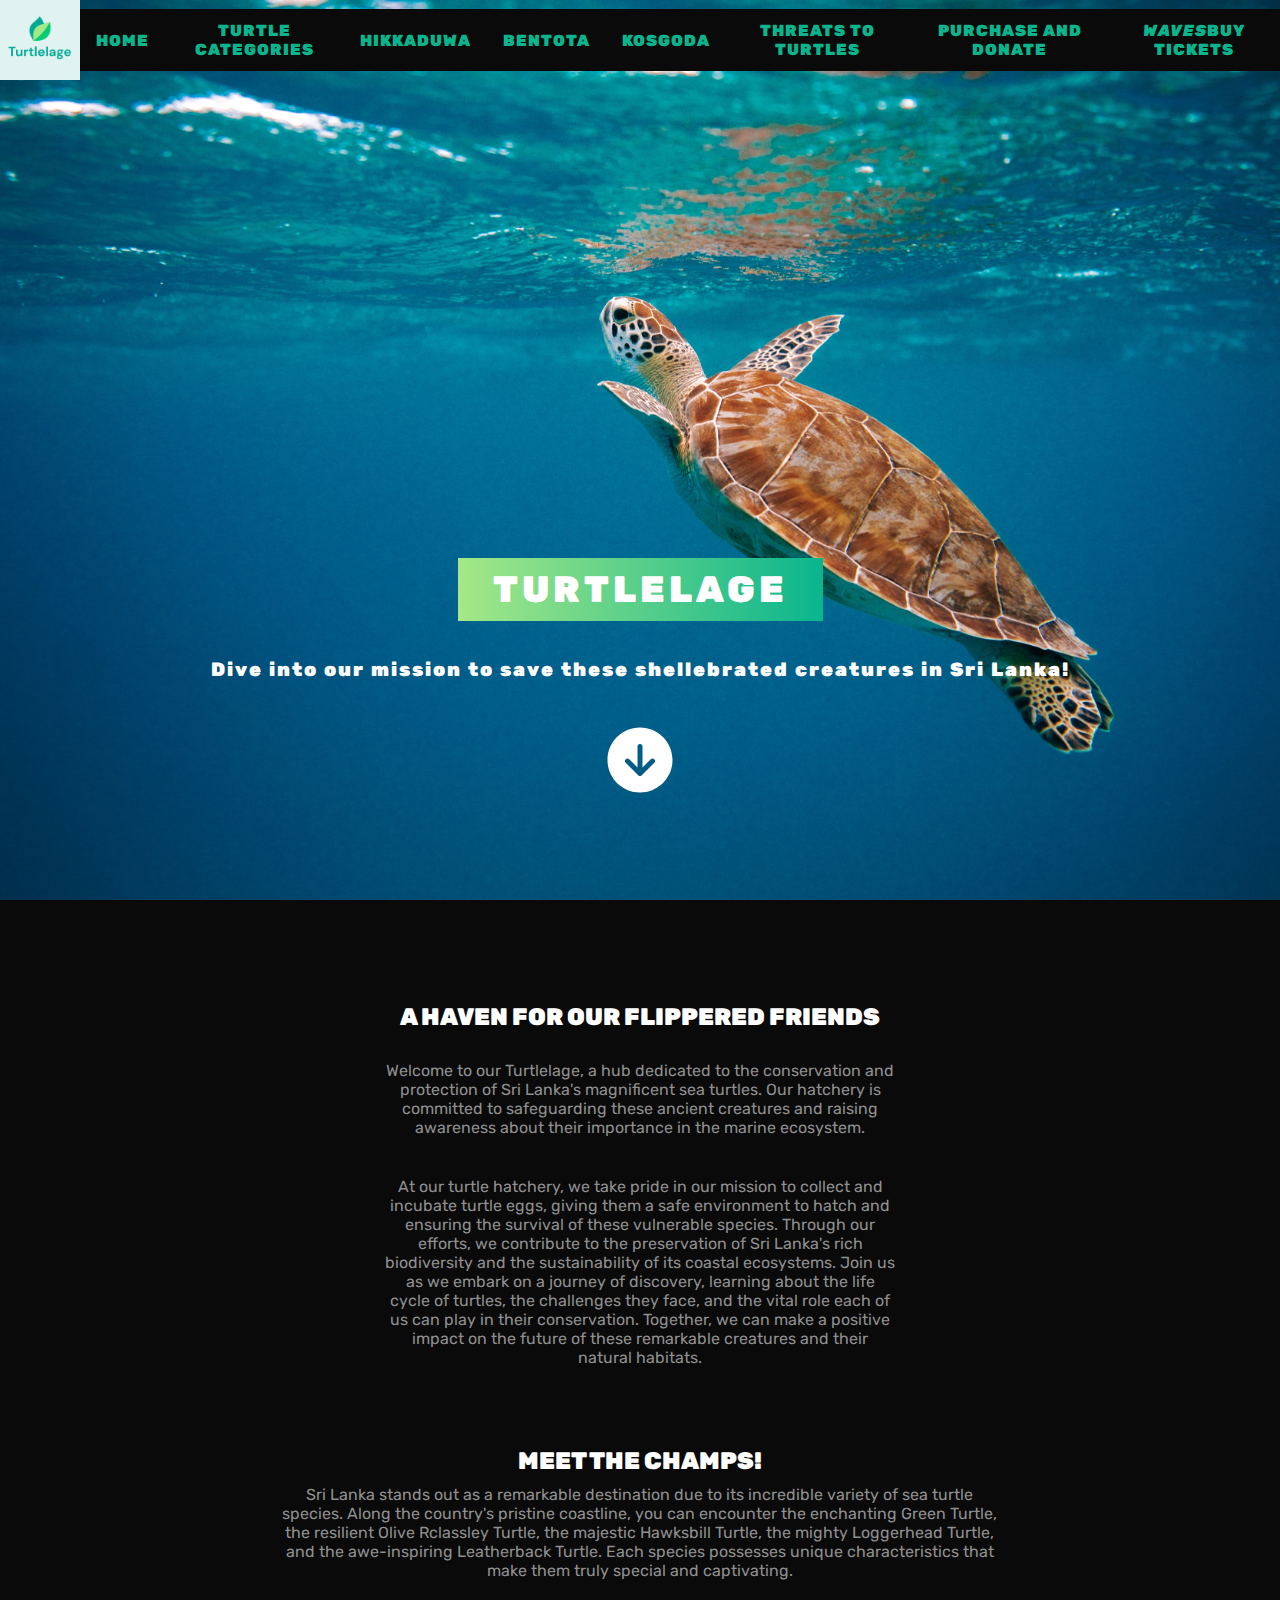
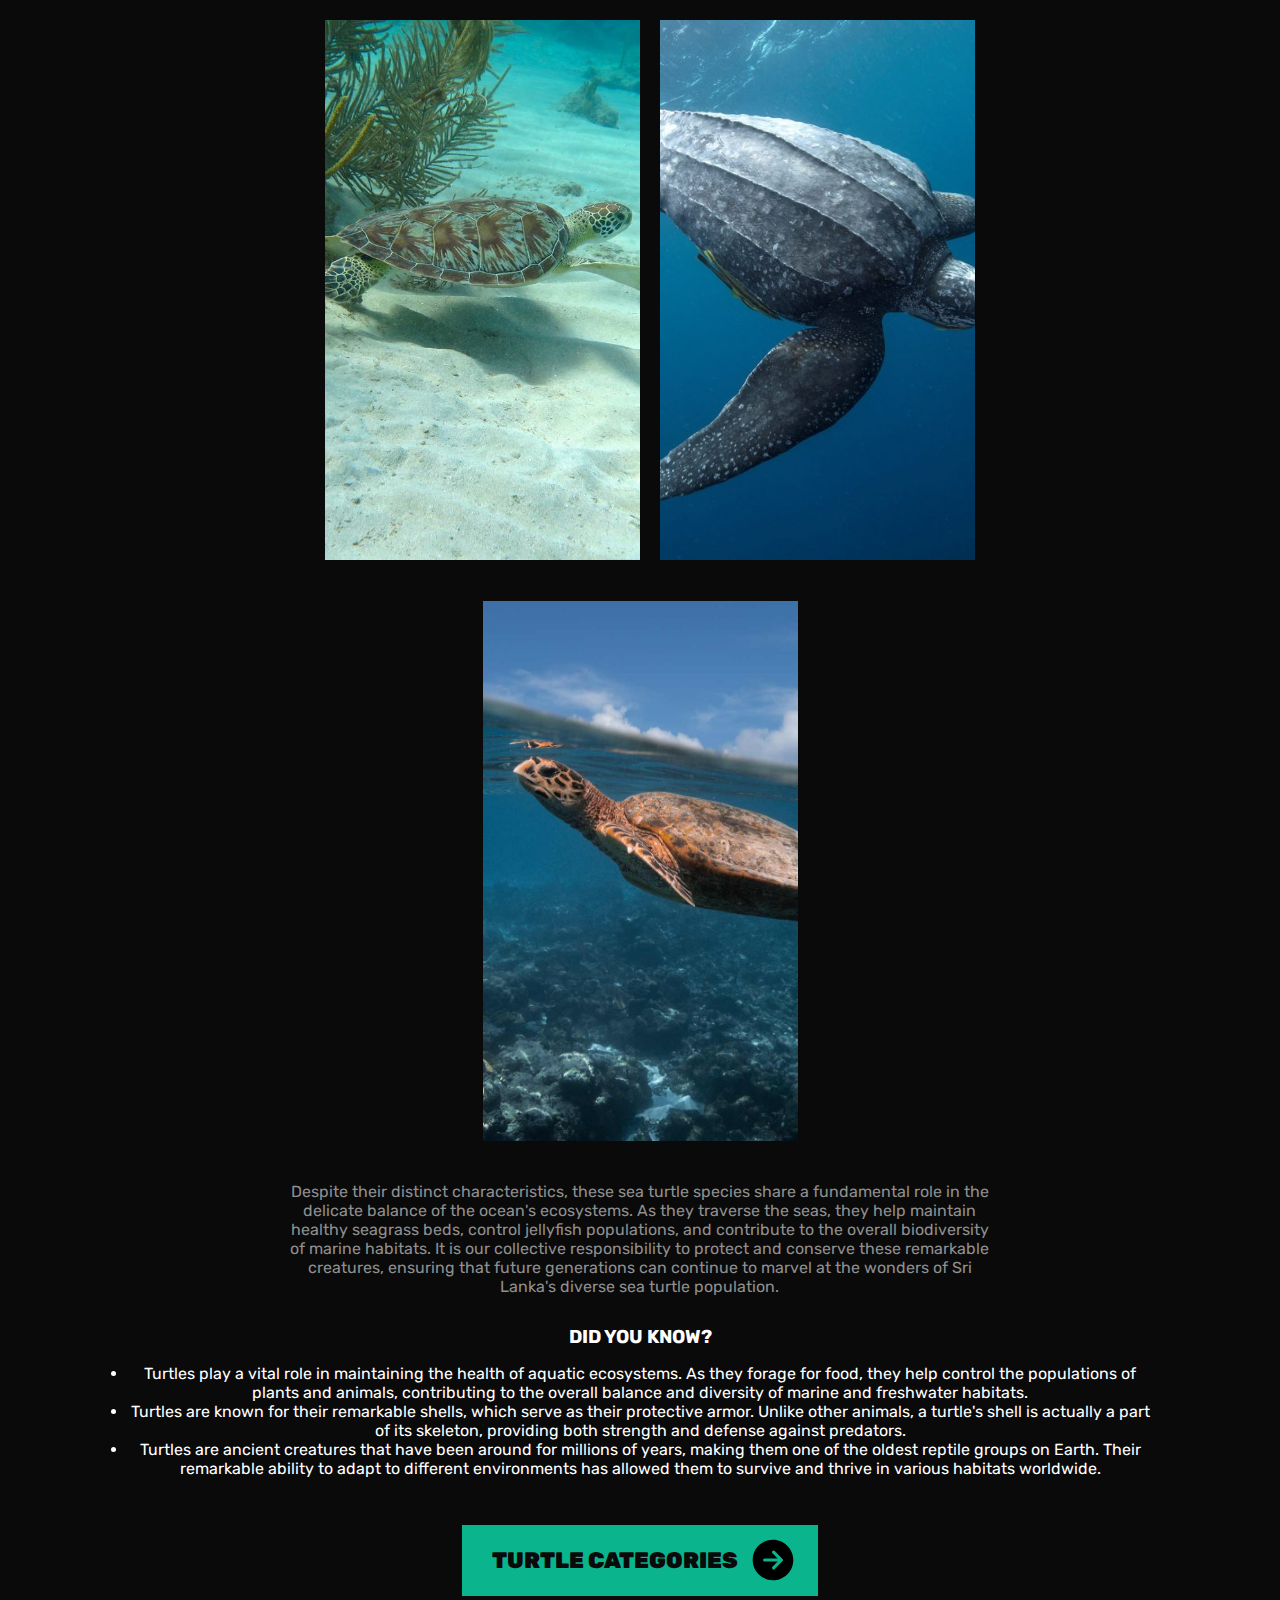
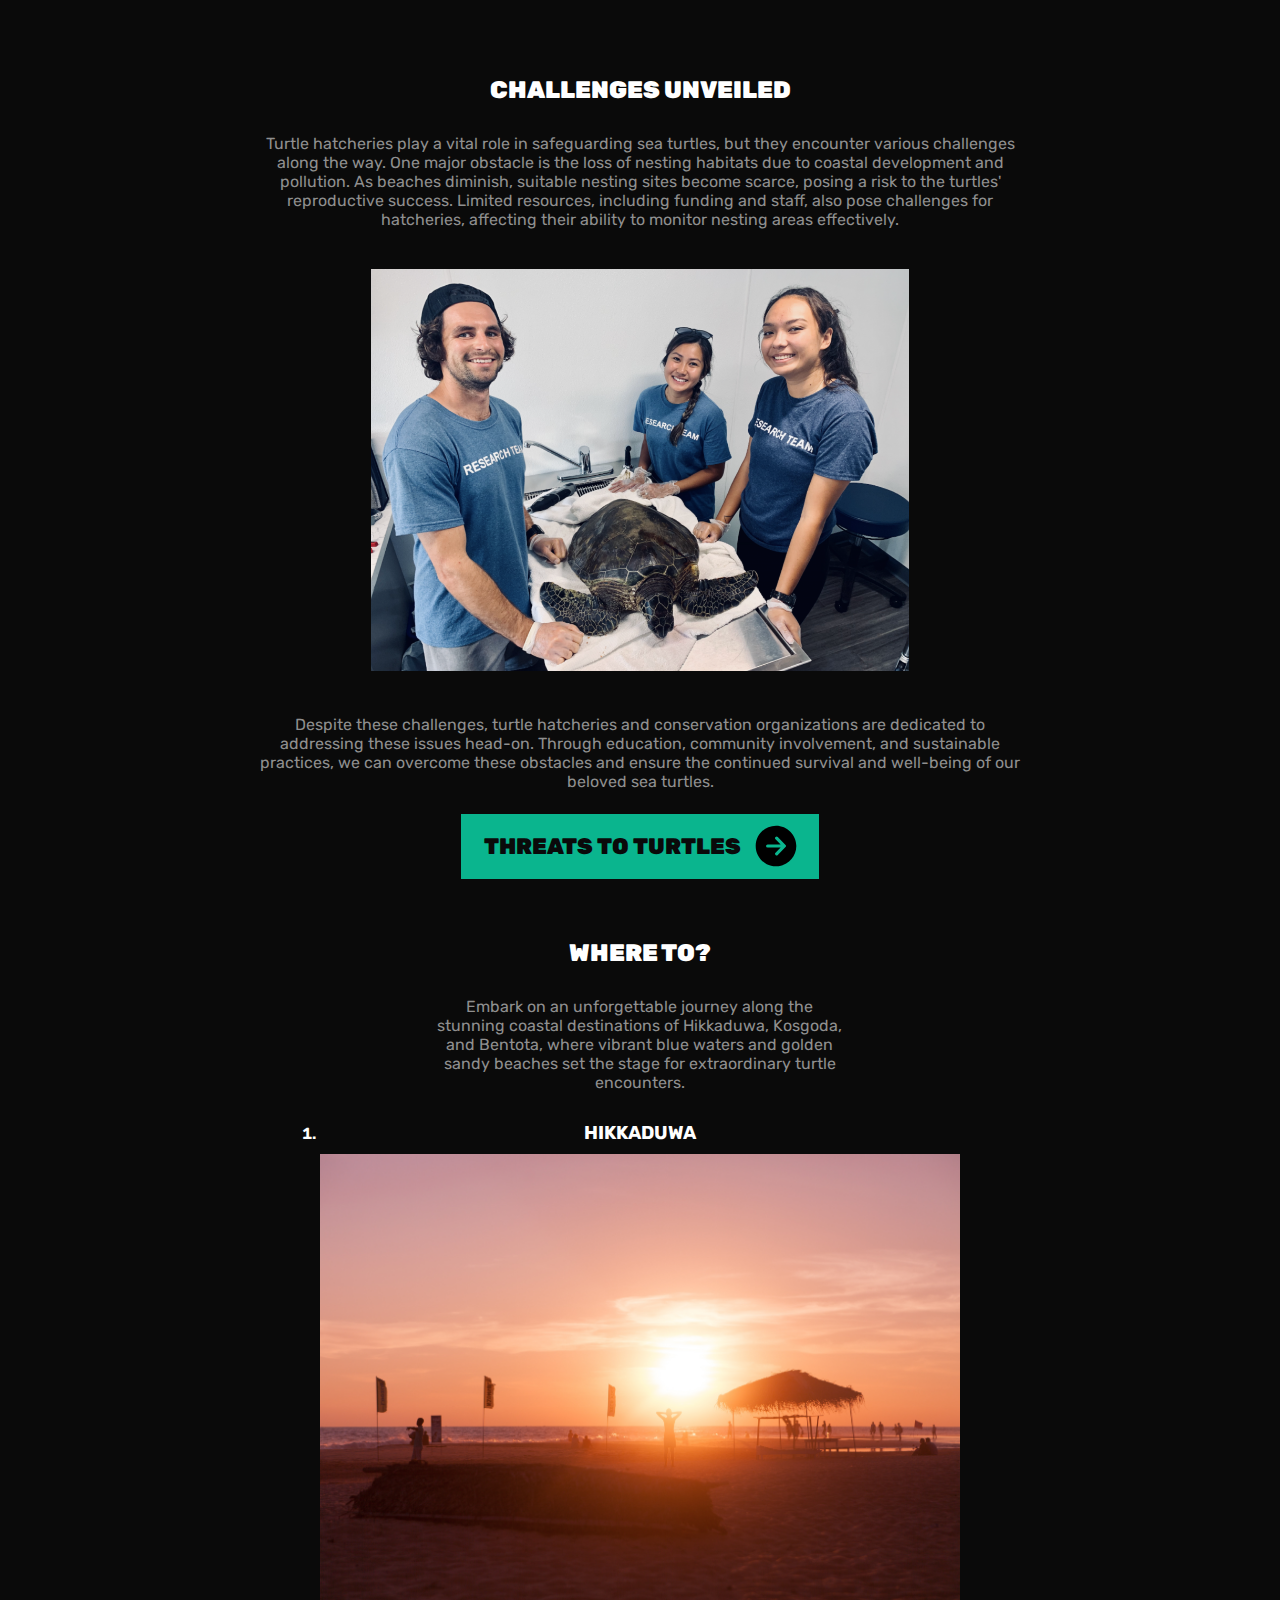
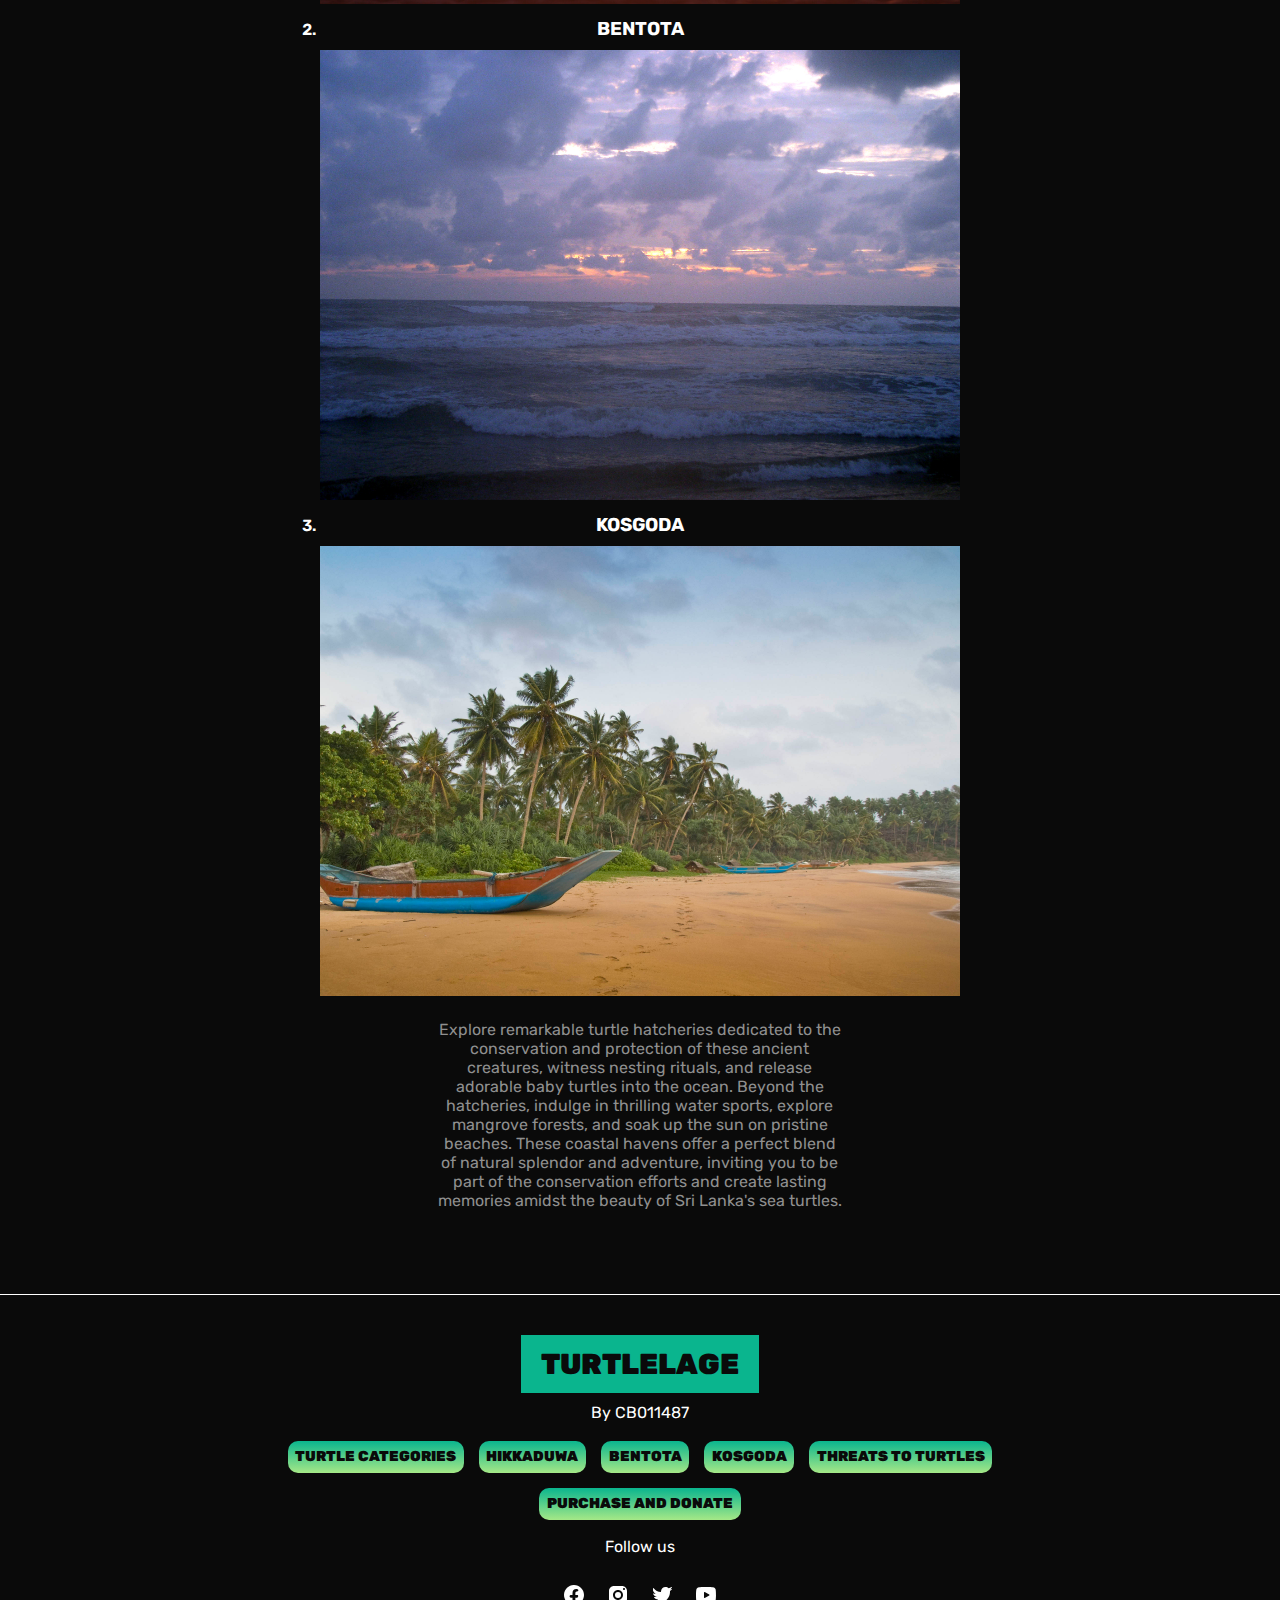
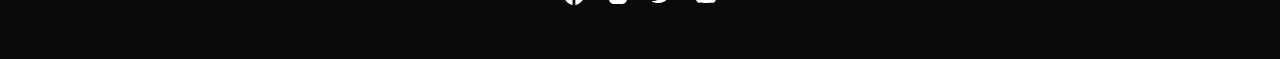
<file: index.html>
<!DOCTYPE html>
<html lang="en">
<head>
    <meta charset="UTF-8">
    <meta http-equiv="X-UA-Compatible" content="IE=edge">
    <meta name="viewport" content="width=device-width, initial-scale=1.0">

    <link rel="stylesheet" href="assets/css/common.css">
    <link rel="stylesheet" href="assets/css/index.css">

    <link rel="preconnect" href="https://fonts.googleapis.com">
    <link rel="preconnect" href="https://fonts.gstatic.com" crossorigin>
    <link href="https://fonts.googleapis.com/css2?family=Rubik:wght@300;400;500;600;700;800;900&display=swap" rel="stylesheet">

    <link rel="icon" href="assets/images/logo.png">

    <title>Turtlelage - Home</title>
</head>

<body>
    <header>
        <!-- NAVIGATION BAR -->
        <div class="nav-bar">
            <img class="logo" src="assets/images/logo.png" alt="Turtlelage Logo">

            <input class="nav-toggle" id="nav-toggle" type="checkbox">

            <nav>
                <ul class="nav-list">
                    <li><a href="index.html">Home</a></li>

                    <li><a href="turtle-categories.html">Turtle Categories</a></li>

                    <li><a href="hikkaduwa.html">Hikkaduwa</a></li>

                    <li><a href="bentota.html">Bentota</a></li>

                    <li><a href="kosgoda.html">Kosgoda</a></li>

                    <li><a href="threats-to-turtles.html">Threats to Turtles</a></li>

                    <li><a href="purchase-and-donate.html">Purchase and Donate</a></li>

                    <li><a class="tickets-page-button" href="tickets.html"><i class="material-icons">waves</i>Buy Tickets</a></li>
                </ul>
            </nav>

            <label class="nav-toggle-label" for="nav-toggle">
                
                <img src="assets/icons/menu.svg" alt="Menu Icon">
            </label>
        </div>
    </header>
    
    <main>
        <!-- PAGE TITLE SECTION -->
        <section class="page-title-section">
            <div class="main-title-container">
                <h1 class="main-title">TURTLELAGE</h1>
            </div>

            <div class="sub-title-container">
                <span class="sub-title">Dive into our mission to save these shellebrated creatures in Sri Lanka!</span>
            </div>

            <div class="intro-section-link-container">
                <a class="intro-section-link" href="#intro">
                    <img class="intro-section-link-svg" src="assets/icons/arrow-down-circle.svg">
                </a>
            </div>
        </section>

        </section>

        <main>
            <!-- PAGE INTRO SECTION -->
            <section class="intro-section" id="intro">

                <div class="intro-title-container">

                    <h2 class="intro-title">A Haven for Our Flippered Friends</h2>
                </div>
    
                <div class="intro-description-container">

                    <span class="intro-description">Welcome to our Turtlelage, a hub dedicated to the conservation and protection of Sri Lanka's magnificent sea turtles. Our hatchery is committed to safeguarding these ancient creatures and raising awareness about their importance in the marine ecosystem.</span>
                </div>
    
                <div class="intro-description-container">

                    <span class="intro-description">At our turtle hatchery, we take pride in our mission to collect and incubate turtle eggs, giving them a safe environment to hatch and ensuring the survival of these vulnerable species. Through our efforts, we contribute to the preservation of Sri Lanka's rich biodiversity and the sustainability of its coastal ecosystems. Join us as we embark on a journey of discovery, learning about the life cycle of turtles, the challenges they face, and the vital role each of us can play in their conservation. Together, we can make a positive impact on the future of these remarkable creatures and their natural habitats.</span>
                </div>
            </section>
            <!-- TURTLE INTRO SECTION -->
            <section class="turtle-section">

                <div class="turtle-info-container">

                    <div class="turtle-title-container">

                        <h2 class="turtle-title">Meet the Champs!</h2>
                    </div>
        
                    <div class="turtle-description-container">

                        <span class="turtle-description">Sri Lanka stands out as a remarkable destination due to its incredible variety of sea turtle species. Along the country's pristine coastline, you can encounter the enchanting Green Turtle, the resilient Olive Rclassley Turtle, the majestic Hawksbill Turtle, the mighty Loggerhead Turtle, and the awe-inspiring Leatherback Turtle. Each species possesses unique characteristics that make them truly special and captivating.</span>
                    </div>
    
                    <div class="turtle-card-container">

                        <figure class="turtle-card">

                            <img class="turtle-card-img" src="assets/images/green-2.jpg" alt="Green Turtle">

                            <figcaption class="turtle-card-body">

                                <h3 class="turtle-card-title">Green Turtle</h3>
                            </figcaption>
                        </figure>
            
                        <figure class="turtle-card">

                            <img class="turtle-card-img" src="assets/images/leatherback-2.jpg" alt="Leatherback Turtle">

                            <figcaption class="turtle-card-body">

                                <h3 class="turtle-card-title">Leatherback Turtle</h3>
                            </figcaption>
                        </figure>
            
                        <figure class="turtle-card">

                            <img class="turtle-card-img" src="assets/images/hawksbill-2.jpg" alt="Hawksbill Turtle">

                            <figcaption class="turtle-card-body">

                                <h3 class="turtle-card-title">Hawksbill Turtle</h3>
                            </figcaption>
                        </figure>
                    </div>
        
                    <div class="turtle-description-container">

                        <span class="turtle-description">Despite their distinct characteristics, these sea turtle species share a fundamental role in the delicate balance of the ocean's ecosystems. As they traverse the seas, they help maintain healthy seagrass beds, control jellyfish populations, and contribute to the overall biodiversity of marine habitats. It is our collective responsibility to protect and conserve these remarkable creatures, ensuring that future generations can continue to marvel at the wonders of Sri Lanka's diverse sea turtle population.</span>
                    </div>

                    <h3>Did you know?</h3>
        
                    <ul>
                        <li>Turtles are ancient creatures that have been around for millions of years, making them one of the oldest reptile groups on Earth. Their remarkable ability to adapt to different environments has allowed them to survive and thrive in various habitats worldwide.</li>
                        <li>Turtles are known for their remarkable shells, which serve as their protective armor. Unlike other animals, a turtle's shell is actually a part of its skeleton, providing both strength and defense against predators.</li>
                        <li>Turtles play a vital role in maintaining the health of aquatic ecosystems. As they forage for food, they help control the populations of plants and animals, contributing to the overall balance and diversity of marine and freshwater habitats.</li>
                    </ul>
        
                    <a class="page-link" href="turtle-categories.html">

                        <span class="page-link-text">TURTLE CATEGORIES</span>

                        <img class="page-link-svg" src="assets/icons/arrow-forward-circle.svg">
                    </a>
                </div>
            </section>
            <!-- THREAT INTRO SECTION -->
            <section class="threat-section">

                <div class="threat-title-container">

                    <h2 class="threat-title">Challenges Unveiled</h2>
                </div>
    
                <div class="threat-description-container">

                    <span class="threat-description">Turtle hatcheries play a vital role in safeguarding sea turtles, but they encounter various challenges along the way. One major obstacle is the loss of nesting habitats due to coastal development and pollution. As beaches diminish, suitable nesting sites become scarce, posing a risk to the turtles' reproductive success. Limited resources, including funding and staff, also pose challenges for hatcheries, affecting their ability to monitor nesting areas effectively.</span>
                </div>
    
                <div class="threat-img-container">

                    <img class="threat-img" src="assets/images/threat-home.png" alt="Beach Cleanup">
                </div>

                <div class="threat-description-container">

                    <span class="threat-description">Despite these challenges, turtle hatcheries and conservation organizations are dedicated to addressing these issues head-on. Through education, community involvement, and sustainable practices, we can overcome these obstacles and ensure the continued survival and well-being of our beloved sea turtles.</span>
                </div>
    
                <a class="page-link" href="threats-to-turtles.html">

                    <span class="page-link-text">THREATS TO TURTLES</span>

                    <img class="page-link-svg" src="assets/icons/arrow-forward-circle.svg">
                </a>
            </section>
            <!-- LOCATION INTRO SECTION -->
            <section class="location-section">

                <div class="intro-title-container">

                    <h2 class="intro-title">Where to?</h2>
                </div>
    
                <div class="intro-description-container">

                    <span class="intro-description">Embark on an unforgettable journey along the stunning coastal destinations of Hikkaduwa, Kosgoda, and Bentota, where vibrant blue waters and golden sandy beaches set the stage for extraordinary turtle encounters.</span>
                </div>

                <ol>
                    <li>
                        <div class="location-container">
                    
                            <h3>Hikkaduwa</h3>
                            
                            <img src="assets/images/hikkaduwa-main.jpg" alt="Hikkaduwa">
                        </div>
                    </li>

                    <li>
                        <div class="location-container">

                            <h3>Bentota</h3>
        
                            <img src="assets/images/bentota-main.jpg" alt="Bentota">
                        </div>
                    </li>

                    <li>
                        <div class="location-container">

                            <h3>Kosgoda</h3>
        
                            <img src="assets/images/kosgoda-main.jpg" alt="Kosgoda">
                        </div>
                    </li>
                </ol>

                <div class="intro-description-container">
        
                    <span class="intro-description">Explore remarkable turtle hatcheries dedicated to the conservation and protection of these ancient creatures, witness nesting rituals, and release adorable baby turtles into the ocean. Beyond the hatcheries, indulge in thrilling water sports, explore mangrove forests, and soak up the sun on pristine beaches. These coastal havens offer a perfect blend of natural splendor and adventure, inviting you to be part of the conservation efforts and create lasting memories amidst the beauty of Sri Lanka's sea turtles.</span>
                </div>
            </section>
        </main>
    <!-- FOOTER SECTION -->
    <footer>
        <div class="footer-content">

            <h3>TURTLELAGE</h3>

            <span>By CB011487</span>

            <div class="footer-links">

                <a href="turtle-categories.html">Turtle Categories</a>

                <a href="hikkaduwa.html">Hikkaduwa</a>

                <a href="bentota.html">Bentota</a>

                <a href="kosgoda.html">Kosgoda</a>

                <a href="threats-to-turtles.html">Threats to Turtles</a>

                <a href="purchase-and-donate.html">Purchase and Donate</a>
            </div>

            <span>Follow us</span>

            <ul class="socials-list">

                <li><a href=""><img src="assets/icons/facebook.svg" alt="Facebook Icon"></a></li>

                <li><a href=""><img src="assets/icons/instagram.svg" alt="Instagram Icon"></a></li>

                <li><a href=""><img src="assets/icons/twitter.svg" alt="Twitter Icon"></a></li>
                
                <li><a href=""><img src="assets/icons/youtube.svg" alt="Youtube Icon"></a></li>
            </ul>
        </div>
    <!-- IUCN (2022). The IUCN Red List of Threatened Species. [online] IUCN Red List of Threatened Species. Available at: https://www.iucnredlist.org/ -->
    <!-- Conserveturtles.org. (2019). Sea Turtle Conservancy – Helping Sea Turtles Survive Since 1959. [online] Available at: https://conserveturtles.org/ -->
    <!-- Burkemuseum.org. (2019). Welcome | Burke Museum. [online] Available at: https://www.burkemuseum.org/ -->
    </footer>
</body>
</html>
</file>
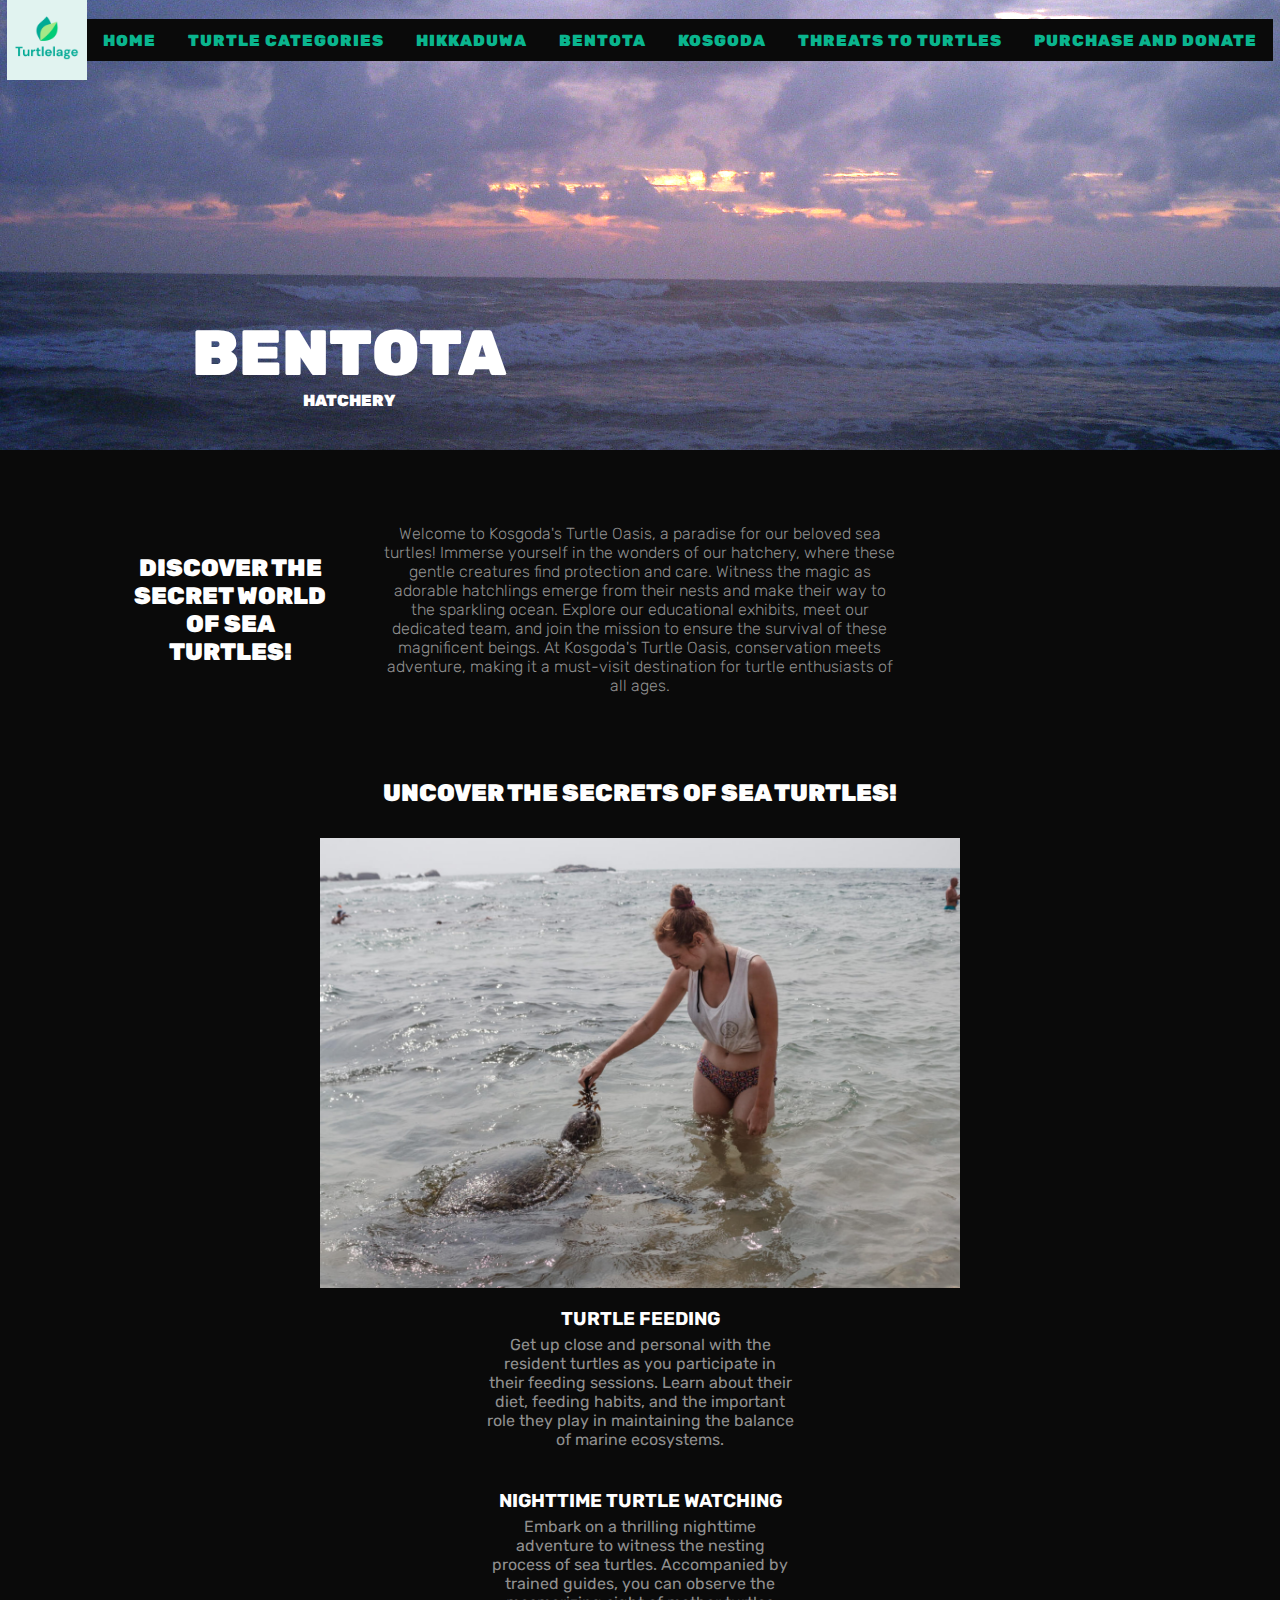
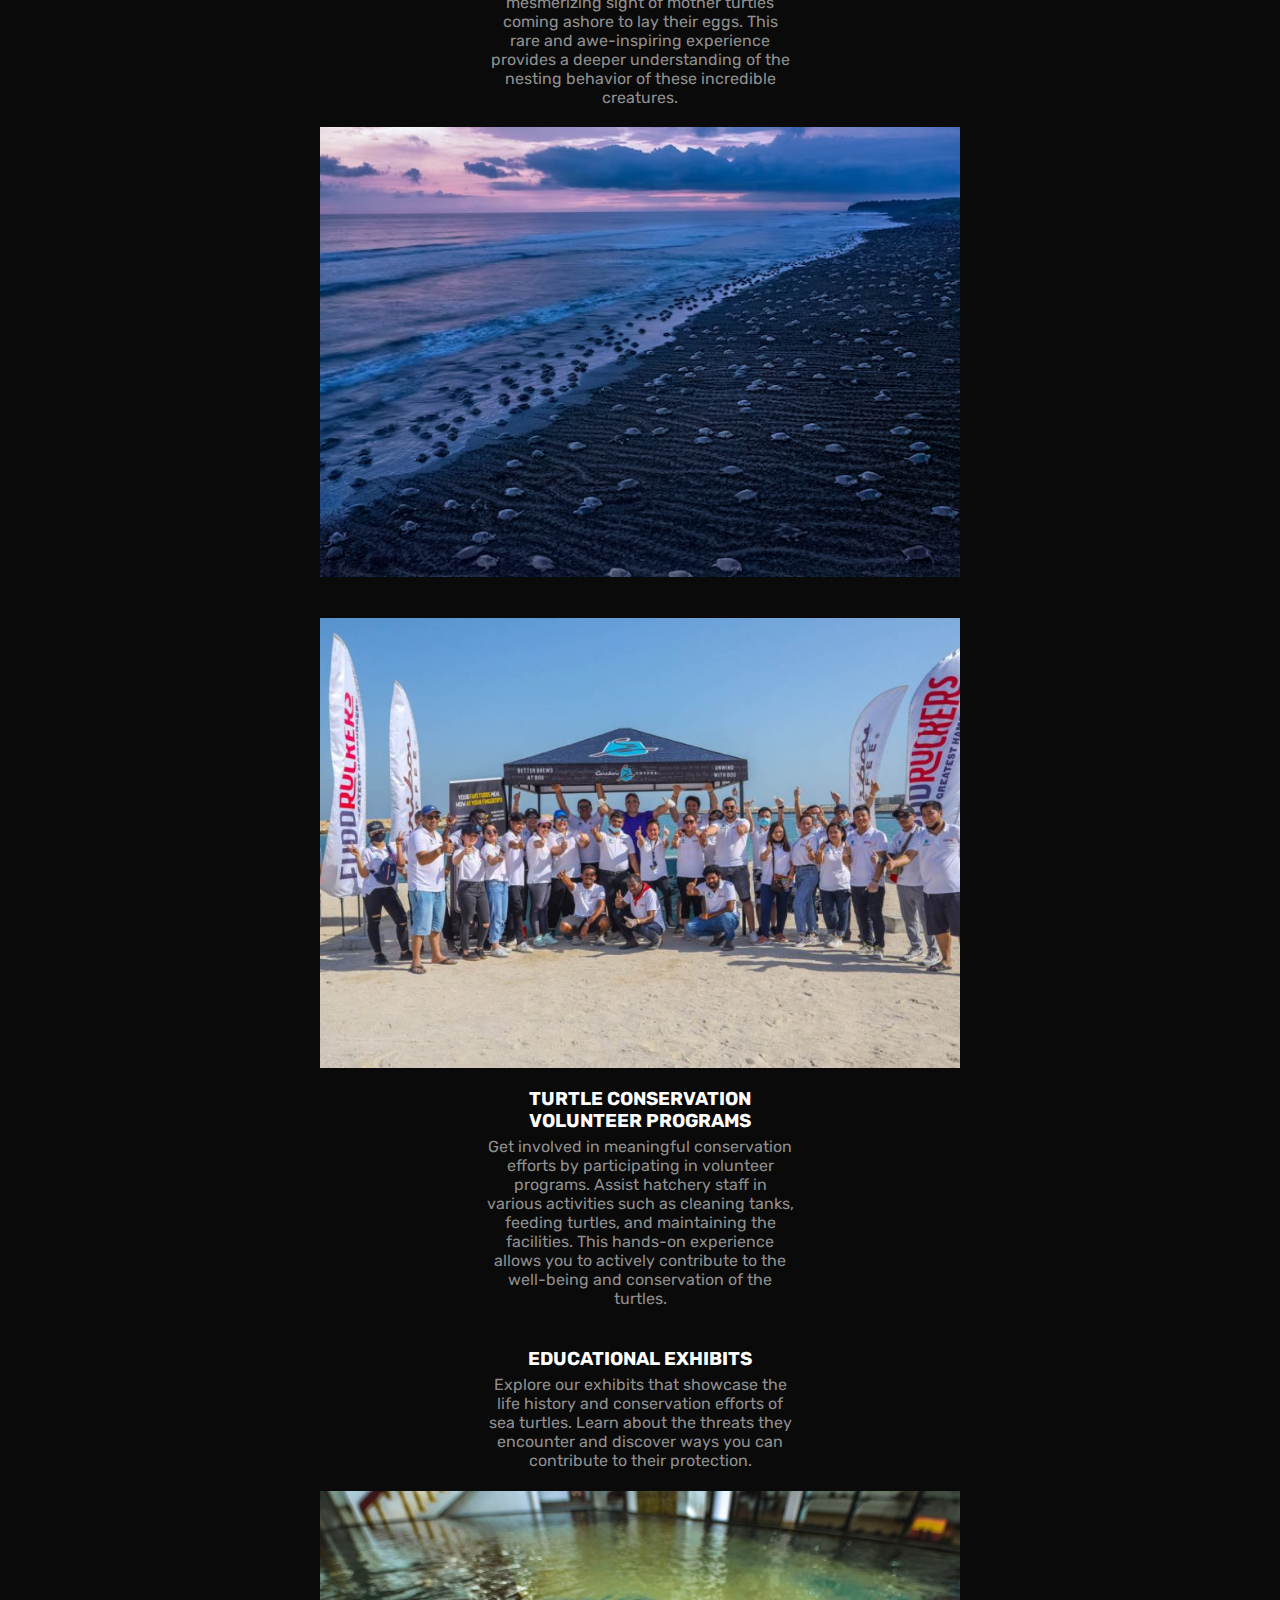
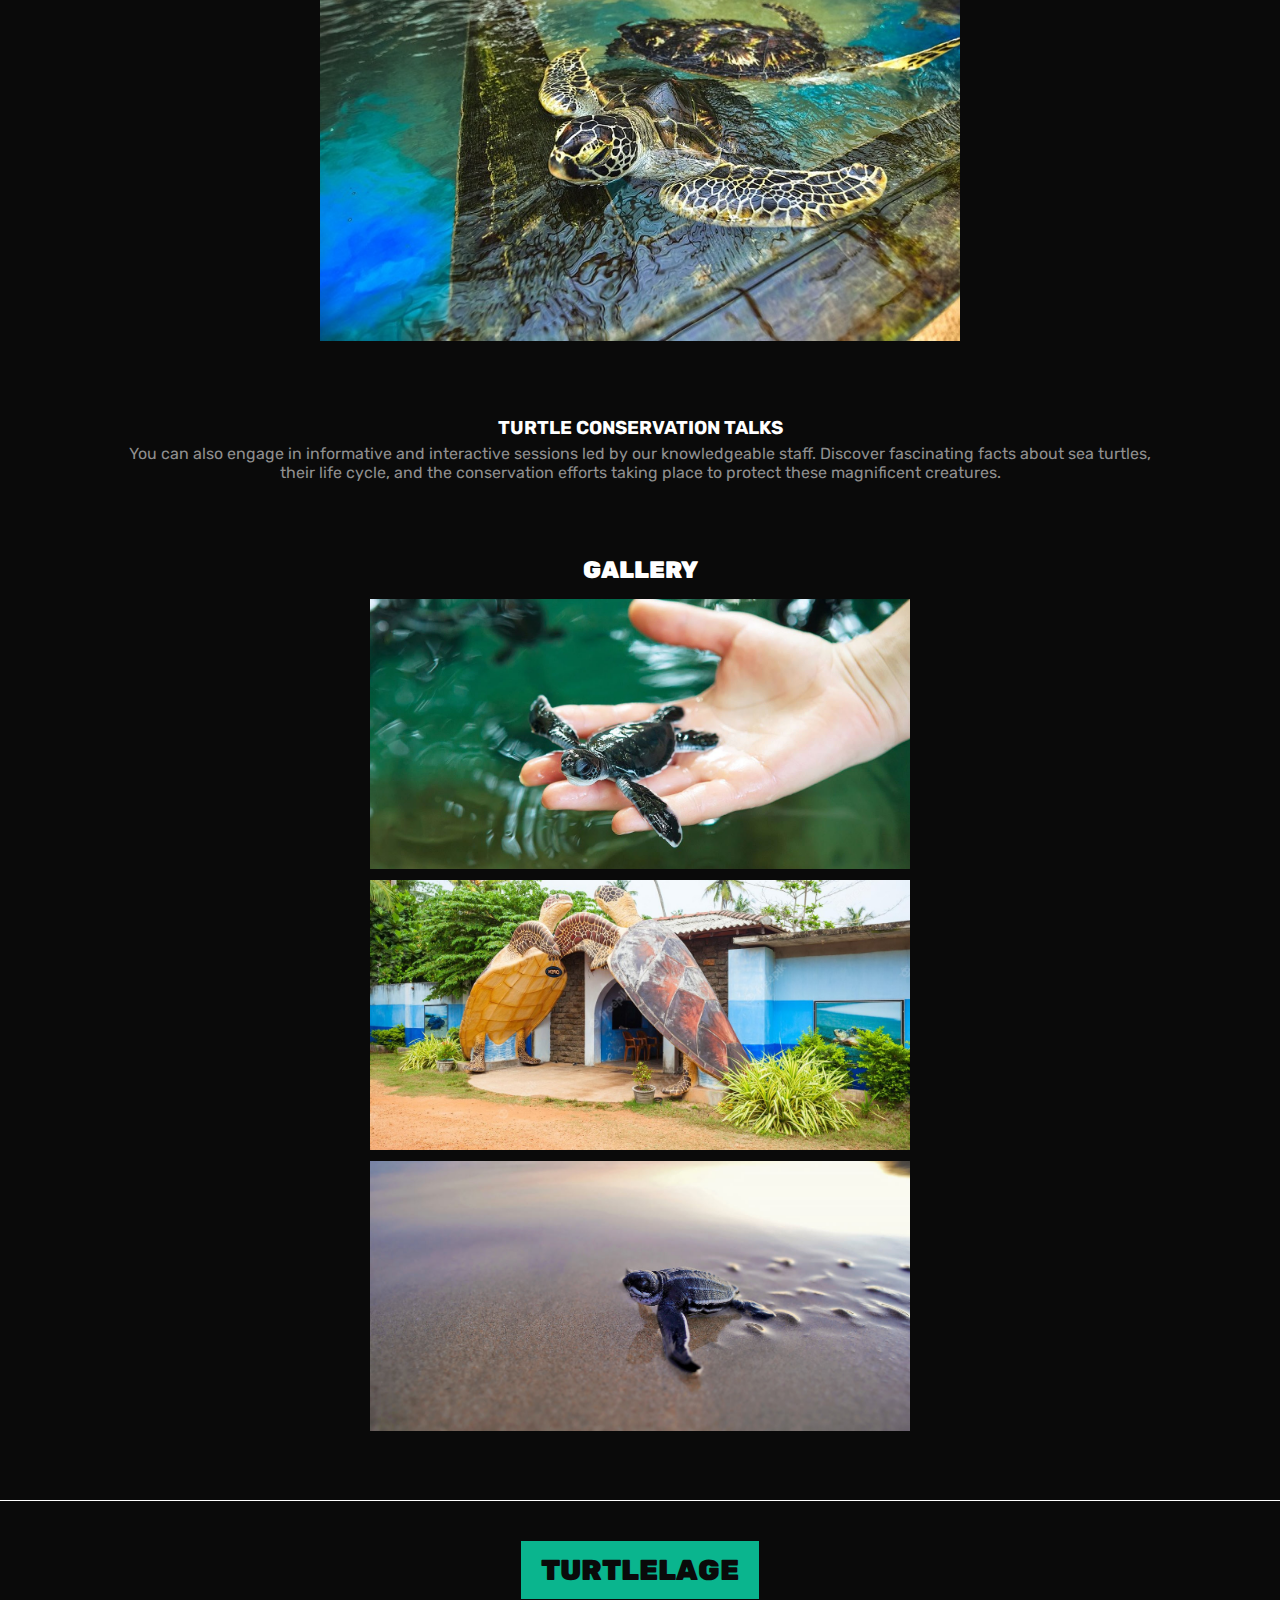
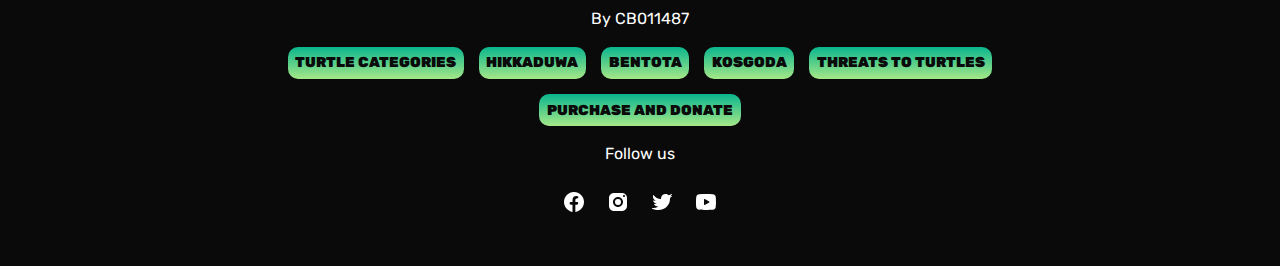
<file: bentota.html>
<!DOCTYPE html>
<html lang="en">
<head>
    <meta charset="UTF-8">
    <meta http-equiv="X-UA-Compatible" content="IE=edge">
    <meta name="viewport" content="width=device-width, initial-scale=1.0">

    <link rel="stylesheet" href="assets/css/common.css">
    <link rel="stylesheet" href="assets/css/bentota.css">

    <link rel="preconnect" href="https://fonts.googleapis.com">
    <link rel="preconnect" href="https://fonts.gstatic.com" crossorigin>
    <link href="https://fonts.googleapis.com/css2?family=Rubik:wght@300;400;500;600;700;800;900&display=swap" rel="stylesheet">

    <link rel="icon" href="assets/images/logo.png">

    <title>Turtlelage - Bentota</title>
</head>

<body>
    <header>
        <div class="nav-bar">
            <img class="logo" src="assets/images/logo.png" alt="Turtlelage Logo">

            <input class="nav-toggle" id="nav-toggle" type="checkbox">

            <nav>
                <ul class="nav-list">
                    <li><a href="index.html">Home</a></li>

                    <li><a href="turtle-categories.html">Turtle Categories</a></li>

                    <li><a href="hikkaduwa.html">Hikkaduwa</a></li>

                    <li><a href="bentota.html">Bentota</a></li>

                    <li><a href="kosgoda.html">Kosgoda</a></li>

                    <li><a href="threats-to-turtles.html">Threats to Turtles</a></li>

                    <li><a href="purchase-and-donate.html">Purchase and Donate</a></li>
                </ul>
            </nav>

            <label class="nav-toggle-label" for="nav-toggle">
                
                <img src="assets/icons/menu.svg" alt="Menu Icon">
            </label>
        </div>
    </header>
    
    <main>
        <section class="page-title-section">

            <div class="page-title-container">

                <h1 class="page-title">BENTOTA</h1>

                <div class="sub-title-container">

                    <span>HATCHERY</span>
                </div>
            </div>
        </section>

        <section class="hatchery-info-section">

            <h2>Discover the Secret World of Sea Turtles!</h2>

            <span>Welcome to Kosgoda's Turtle Oasis, a paradise for our beloved sea turtles! Immerse yourself in the wonders of our hatchery, where these gentle creatures find protection and care. Witness the magic as adorable hatchlings emerge from their nests and make their way to the sparkling ocean. Explore our educational exhibits, meet our dedicated team, and join the mission to ensure the survival of these magnificent beings. At Kosgoda's Turtle Oasis, conservation meets adventure, making it a must-visit destination for turtle enthusiasts of all ages.</span>

            <iframe src="https://www.google.com/maps/embed?pb=!1m18!1m12!1m3!1d44860.1345518888!2d79.9848089982591!3d6.379390510436652!2m3!1f0!2f0!3f0!3m2!1i1024!2i768!4f13.1!3m3!1m2!1s0x3ae22eab0662a311%3A0x3f76eca26e608182!2sSea%20Turtle%20Project!5e0!3m2!1sen!2slk!4v1685352940974!5m2!1sen!2slk" width="600" height="450" style="border:0;" allowfullscreen="" loading="lazy" referrerpolicy="no-referrer-when-downgrade"></iframe>
        </section>

        <section class="hatchery-to-dos-section">

            <h2>Uncover the Secrets of Sea Turtles!</h2>

            <div class="to-do-container">

                <div class="to-do-img-container" id="first-to-do-img"></div>

                <div class="to-do-body">
                    <h3>Turtle Feeding</h3>
                    <span>Get up close and personal with the resident turtles as you participate in their feeding sessions. Learn about their diet, feeding habits, and the important role they play in maintaining the balance of marine ecosystems.</span>
                </div>
            </div>
            <div class="to-do-container">

                <div class="to-do-img-container" id="second-to-do-img"></div>

                <div class="to-do-body">
                    <h3>Nighttime Turtle Watching</h3>
                    <span>Embark on a thrilling nighttime adventure to witness the nesting process of sea turtles. Accompanied by trained guides, you can observe the mesmerizing sight of mother turtles coming ashore to lay their eggs. This rare and awe-inspiring experience provides a deeper understanding of the nesting behavior of these incredible creatures.</span>
                </div>
            </div>
            <div class="to-do-container">

                <div class="to-do-img-container" id="third-to-do-img"></div>

                <div class="to-do-body">
                    <h3>Turtle Conservation Volunteer Programs</h3>
                    <span>Get involved in meaningful conservation efforts by participating in volunteer programs. Assist hatchery staff in various activities such as cleaning tanks, feeding turtles, and maintaining the facilities. This hands-on experience allows you to actively contribute to the well-being and conservation of the turtles.</span>
                </div>
            </div>
            <div class="to-do-container">

                <div class="to-do-img-container" id="fourth-to-do-img"></div>

                <div class="to-do-body">
                    <h3>Educational Exhibits</h3>
                    <span>Explore our exhibits that showcase the life history and conservation efforts of sea turtles. Learn about the threats they encounter and discover ways you can contribute to their protection.</span>
                </div>
            </div>

            <h3>Turtle Conservation Talks</h3>

            <span>You can also engage in informative and interactive sessions led by our knowledgeable staff. Discover fascinating facts about sea turtles, their life cycle, and the conservation efforts taking place to protect these magnificent creatures.</span>
        </section>

        <section class="gallery-section">

            <h2>Gallery</h2>

            <div class="img-container">

                <img src="assets/images/bentota-gallery-1.jpg" alt="">
                <img src="assets/images/bentota-gallery-2.jpg" alt="">
                <img src="assets/images/bentota-gallery-3.jpg" alt="">
            </div>
        </section>
    </main>

    <footer>
        <div class="footer-content">

            <h3>TURTLELAGE</h3>

            <span>By CB011487</span>

            <div class="footer-links">

                <a href="turtle-categories.html">Turtle Categories</a>

                <a href="hikkaduwa.html">Hikkaduwa</a>

                <a href="bentota.html">Bentota</a>

                <a href="kosgoda.html">Kosgoda</a>

                <a href="threats-to-turtles.html">Threats to Turtles</a>

                <a href="purchase-and-donate.html">Purchase and Donate</a>
            </div>

            <span>Follow us</span>

            <ul class="socials-list">

                <li><a href=""><img src="assets/icons/facebook.svg" alt="Facebook Icon"></a></li>

                <li><a href=""><img src="assets/icons/instagram.svg" alt="Instagram Icon"></a></li>

                <li><a href=""><img src="assets/icons/twitter.svg" alt="Twitter Icon"></a></li>
                
                <li><a href=""><img src="assets/icons/youtube.svg" alt="Youtube Icon"></a></li>
            </ul>
        </div>
    <!-- www.lovesrilanka.org. (2020). Sea Turtle Hatchery and Rescue Centre | Attractions in Hikkaduwa | Love Sri Lanka. [online] Available at: https://www.lovesrilanka.org/sea-turtle-hatchery-and-rescue-centre/#:~:text=Mission%20and%20Humble%20Beginnings [Accessed 31 May 2023] -->
    <!-- Tripadvisor. (n.d.). Turtle Hatchery Hikkaduwa - All You Need to Know BEFORE You Go. [online] Available at: https://www.tripadvisor.com/Attraction_Review-g304134-d3183957-Reviews-Turtle_Hatchery_Hikkaduwa-Hikkaduwa_Galle_District_Southern_Province.html -->
    </footer>
</body>
</html>
</file>
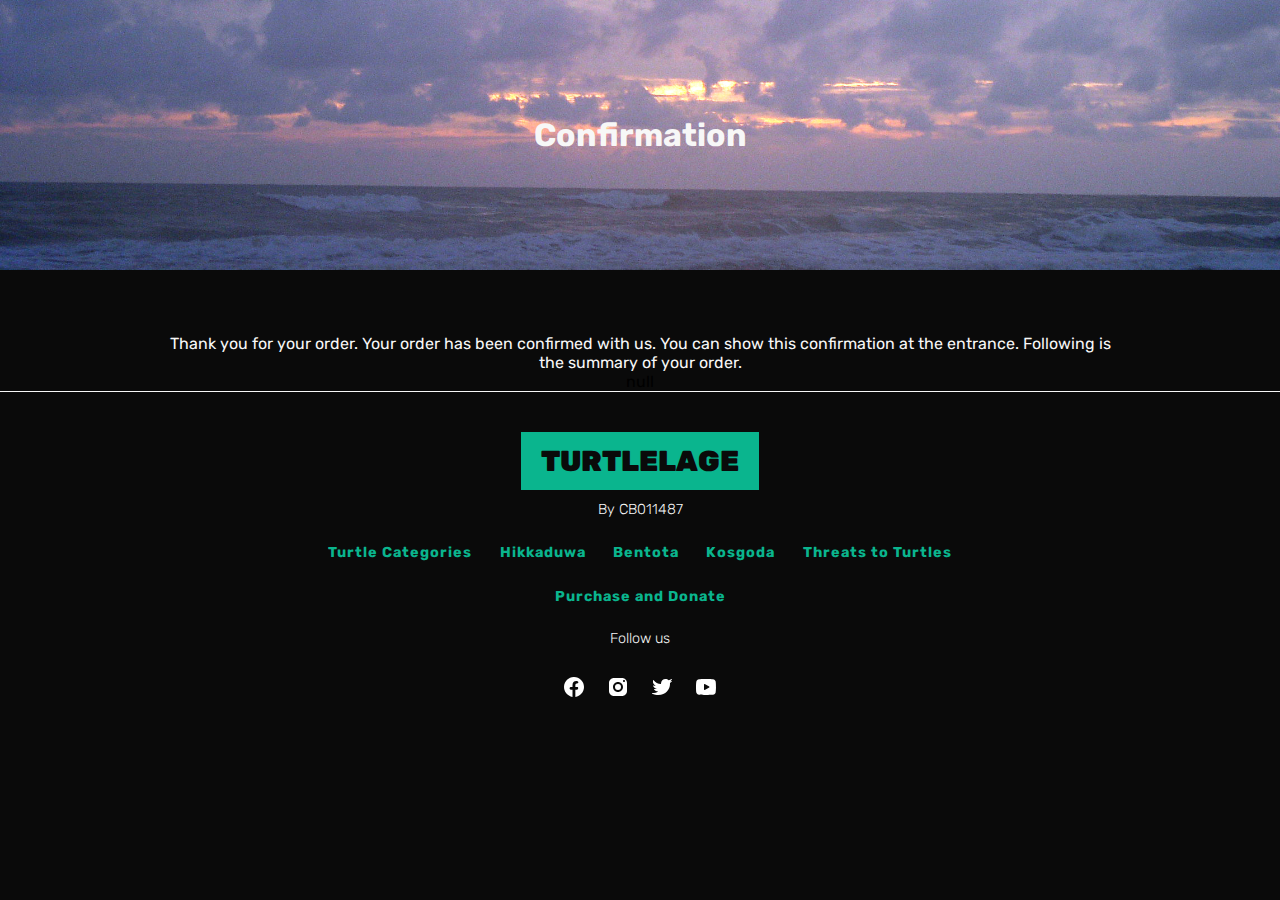
<file: confirmation.html>
<!DOCTYPE html>
<html lang="en">
<head>
    <meta charset="UTF-8">
    <meta http-equiv="X-UA-Compatible" content="IE=edge">
    <meta name="viewport" content="width=device-width, initial-scale=1.0">

    <link rel="stylesheet" href="assets/css/common-booking.css">
    <link rel="stylesheet" href="assets/css/confirmation.css">

    <link rel="preconnect" href="https://fonts.googleapis.com">
    <link rel="preconnect" href="https://fonts.gstatic.com" crossorigin>
    <link href="https://fonts.googleapis.com/css2?family=Rubik:wght@300;400;500;600;700;800;900&display=swap" rel="stylesheet">

    <link rel="icon" href="assets/images/logo.png">

    <title>Turtlelage - Details</title>
</head>

<body>
    <header>

    </header>

    <main>

        <section class="page-title-section">
            <h1>Confirmation</h1>
        </section>

        <div class="body-section">

            <section class="interactive-body-section">

                <span class="thank-you-note">Thank you for your order. Your order has been confirmed with us. You can show this confirmation at the entrance. Following is the summary of your order.</span>

                <section class="summary-table-section"></section>
    
            </section>

        </div>

    </main>

    <script type="module" src="assets/js/confirmation.js"></script>

    <footer>

        <div class="footer-content">

            <h3>TURTLELAGE</h3>

            <span>By CB011487</span>

            <div class="footer-links">
                <a href="turtle-categories.html">Turtle Categories</a>
                <a href="hikkaduwa.html">Hikkaduwa</a>
                <a href="bentota.html">Bentota</a>
                <a href="kosgoda.html">Kosgoda</a>
                <a href="threats-to-turtles.html">Threats to Turtles</a>
                <a href="purchase-and-donate.html">Purchase and Donate</a>
            </div>

            <span>Follow us</span>

            <ul class="socials-list">
                <li><a href=""><img src="assets/icons/facebook.svg" alt="Facebook Icon"></a></li>
                <li><a href=""><img src="assets/icons/instagram.svg" alt="Instagram Icon"></a></li>
                <li><a href=""><img src="assets/icons/twitter.svg" alt="Twitter Icon"></a></li>
                <li><a href=""><img src="assets/icons/youtube.svg" alt="Youtube Icon"></a></li>
            </ul>
        </div>

    </footer>
</body>
</file>
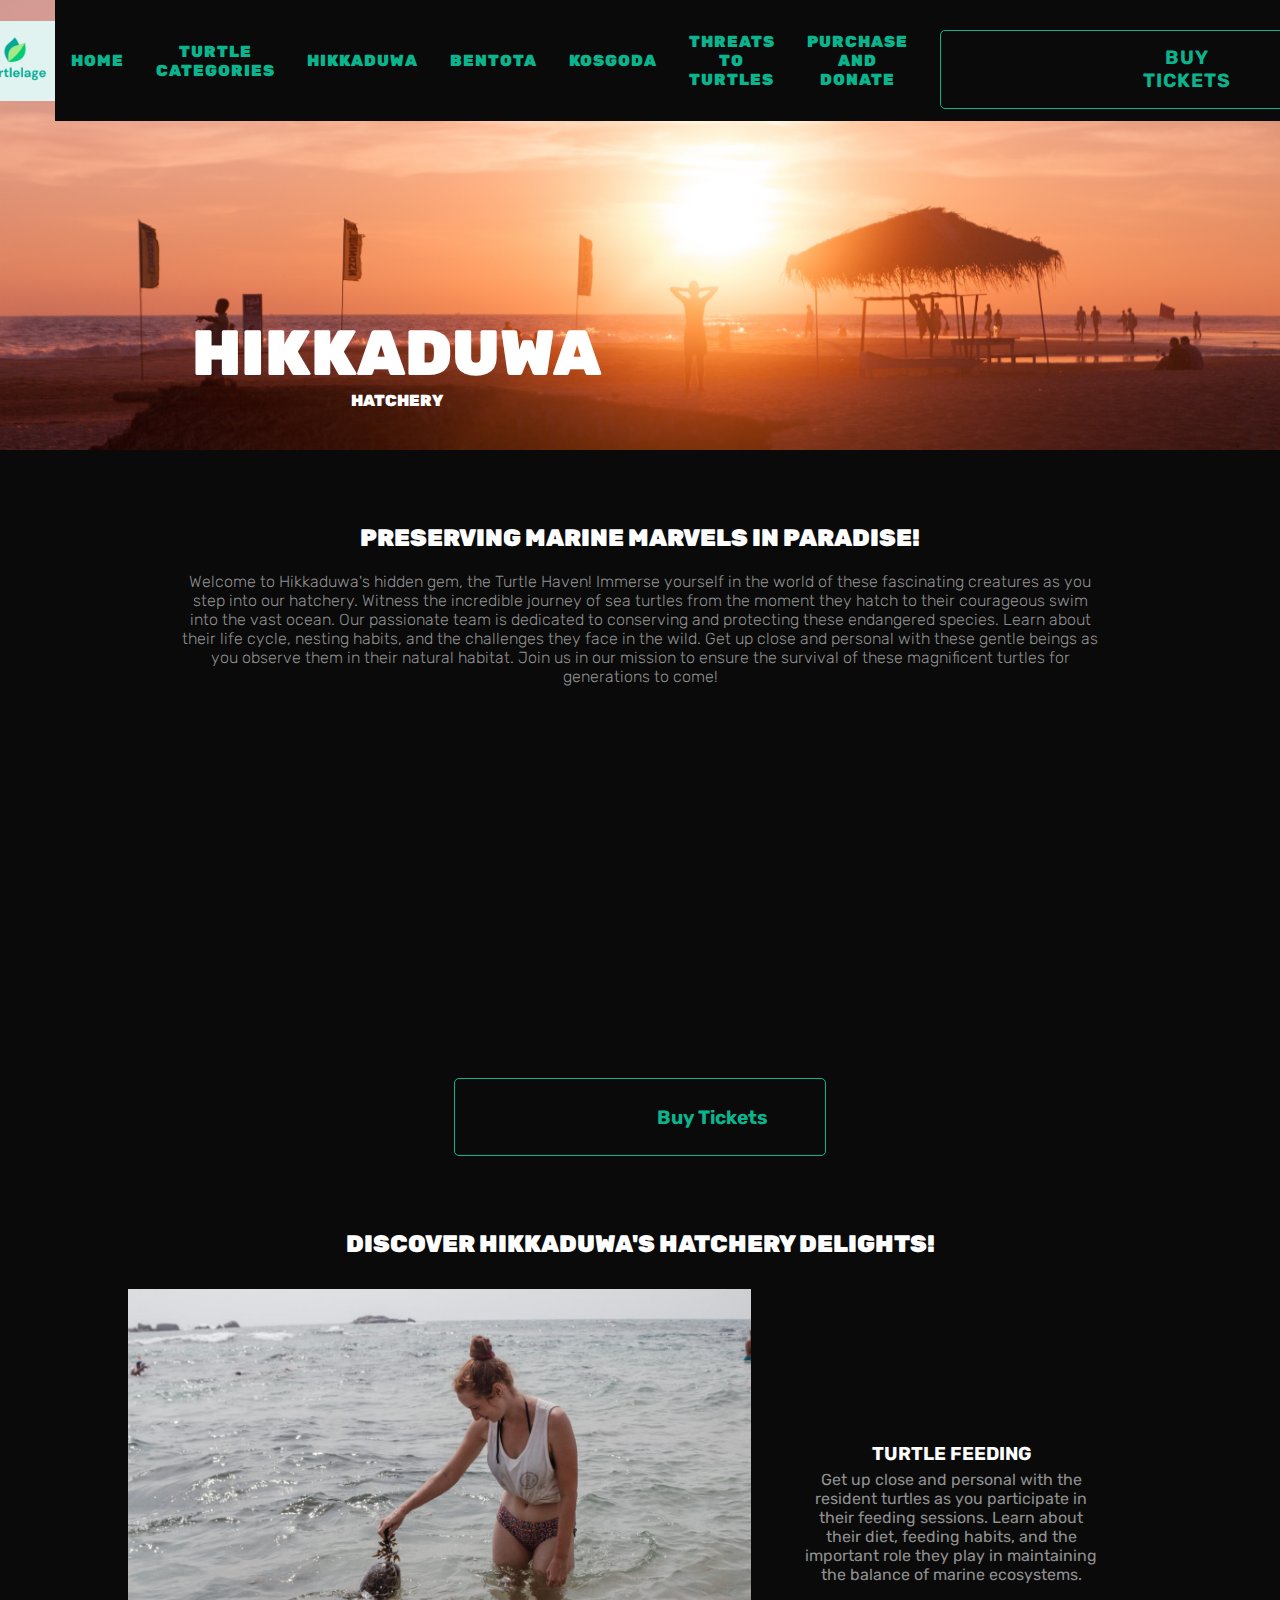
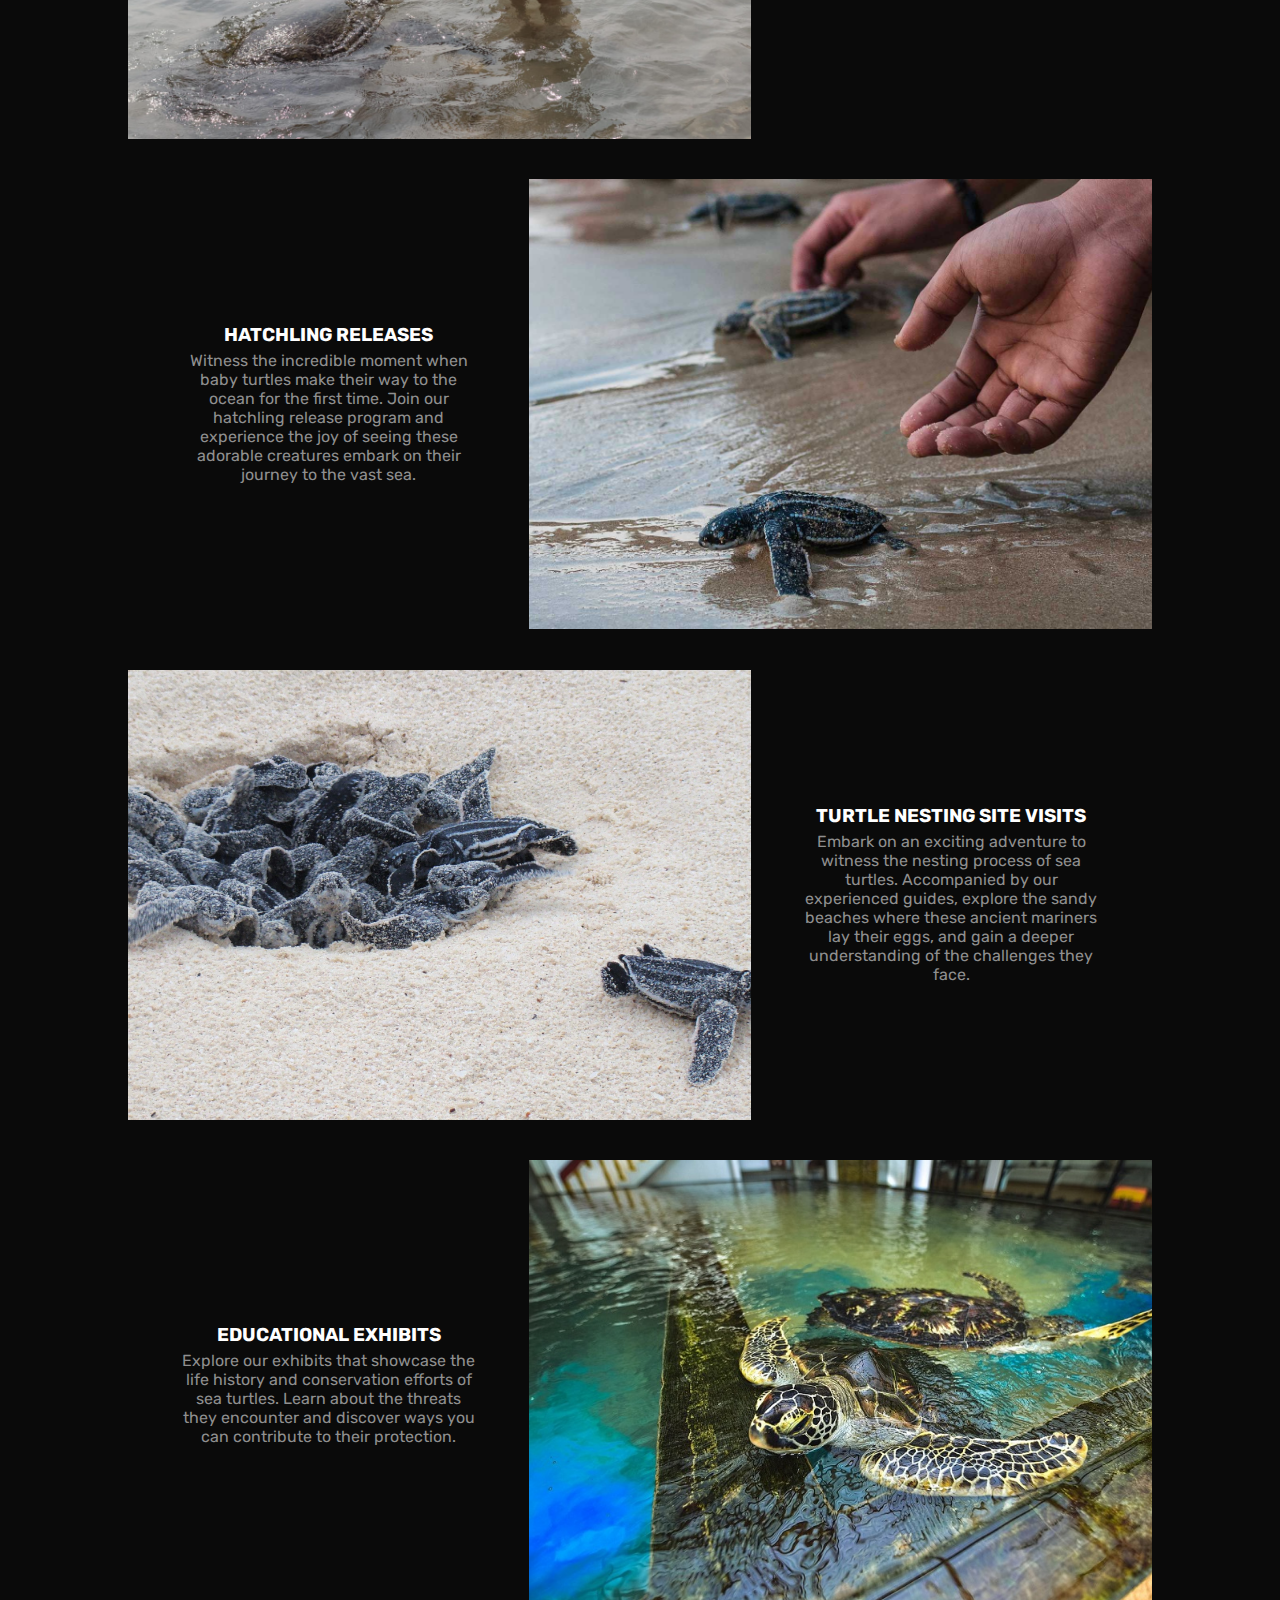
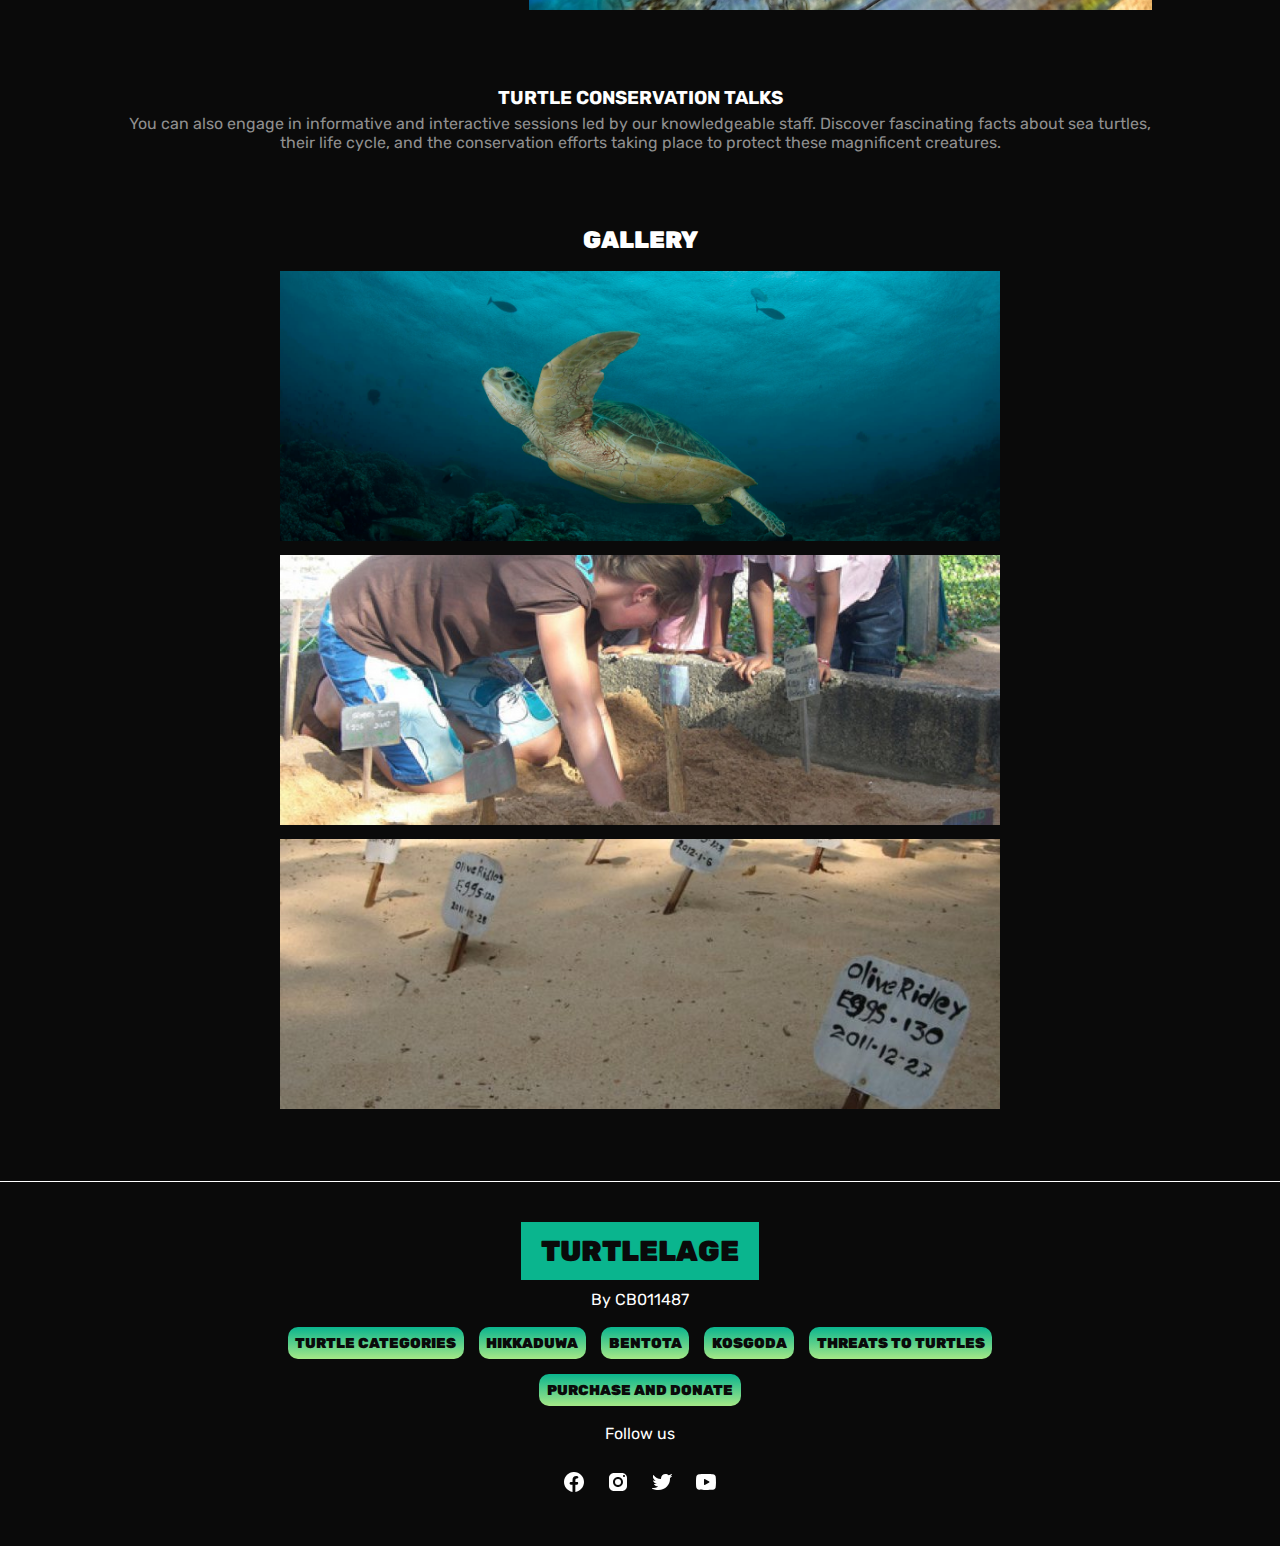
<file: hikkaduwa.html>
<!DOCTYPE html>
<html lang="en">
<head>
    <meta charset="UTF-8">
    <meta http-equiv="X-UA-Compatible" content="IE=edge">
    <meta name="viewport" content="width=device-width, initial-scale=1.0">

    <link rel="stylesheet" href="assets/css/common.css">
    <link rel="stylesheet" href="assets/css/hikkaduwa.css">

    <link rel="preconnect" href="https://fonts.googleapis.com">
    <link rel="preconnect" href="https://fonts.gstatic.com" crossorigin>
    <link href="https://fonts.googleapis.com/css2?family=Rubik:wght@300;400;500;600;700;800;900&display=swap" rel="stylesheet">

    <link rel="icon" href="assets/images/logo.png">

    <link rel="stylesheet" href="https://fonts.googleapis.com/icon?family=Material+Icons">

    <title>Turtlelage - Hikkaduwa</title>
</head>

<body>
    <header>
        <div class="nav-bar">
            <img class="logo" src="assets/images/logo.png" alt="Turtlelage Logo">

            <input class="nav-toggle" id="nav-toggle" type="checkbox">

            <nav>
                <ul class="nav-list">
                    <li><a href="index.html">Home</a></li>

                    <li><a href="turtle-categories.html">Turtle Categories</a></li>

                    <li><a href="hikkaduwa.html">Hikkaduwa</a></li>

                    <li><a href="bentota.html">Bentota</a></li>

                    <li><a href="kosgoda.html">Kosgoda</a></li>

                    <li><a href="threats-to-turtles.html">Threats to Turtles</a></li>

                    <li><a href="purchase-and-donate.html">Purchase and Donate</a></li>

                    <li><a class="tickets-page-button" href="tickets.html"><i class="material-icons">waves</i>Buy Tickets</a></li>
                </ul>
            </nav>

            <label class="nav-toggle-label" for="nav-toggle">
                
                <img src="assets/icons/menu.svg" alt="Menu Icon">
            </label>
        </div>
    </header>
    
    <main>
        <section class="page-title-section">

            <div class="page-title-container">

                <h1 class="page-title">HIKKADUWA</h1>

                <div class="sub-title-container">
                    <span>HATCHERY</span>
                </div>
            </div>
        </section>

        <section class="hatchery-info-section">

            <h2>Preserving Marine Marvels in Paradise!</h2>

            <span>Welcome to Hikkaduwa's hidden gem, the Turtle Haven! Immerse yourself in the world of these fascinating creatures as you step into our hatchery. Witness the incredible journey of sea turtles from the moment they hatch to their courageous swim into the vast ocean. Our passionate team is dedicated to conserving and protecting these endangered species. Learn about their life cycle, nesting habits, and the challenges they face in the wild. Get up close and personal with these gentle beings as you observe them in their natural habitat. Join us in our mission to ensure the survival of these magnificent turtles for generations to come!</span>

            <iframe src="https://www.google.com/maps/embed?pb=!1m18!1m12!1m3!1d3966.751617814289!2d80.09045139999999!3d6.164009300000001!2m3!1f0!2f0!3f0!3m2!1i1024!2i768!4f13.1!3m3!1m2!1s0x3ae182a9ecb0c635%3A0xbd3561821dfbe76b!2sSea%20Turtle%20Hatchery%20%26%20Rescue%20Center!5e0!3m2!1sen!2slk!4v1685274097222!5m2!1sen!2slk" width="600" height="450" style="border:0;" allowfullscreen="" loading="lazy" referrerpolicy="no-referrer-when-downgrade" title="h-map"></iframe>

            <a class="tickets-page-button" href="tickets.html"><i class="material-icons">waves</i>Buy Tickets</a>
        </section>

        <section class="hatchery-to-dos-section">

            <h2>Discover Hikkaduwa's Hatchery Delights!</h2>

            <div class="to-do-container">

                <div class="to-do-img-container" id="first-to-do-img"></div>

                <div class="to-do-body">
                    <h3>Turtle Feeding</h3>
                    <span>Get up close and personal with the resident turtles as you participate in their feeding sessions. Learn about their diet, feeding habits, and the important role they play in maintaining the balance of marine ecosystems.</span>
                </div>
            </div>
            <div class="to-do-container">

                <div class="to-do-img-container" id="second-to-do-img"></div>

                <div class="to-do-body">
                    <h3>Hatchling Releases</h3>
                    <span>Witness the incredible moment when baby turtles make their way to the ocean for the first time. Join our hatchling release program and experience the joy of seeing these adorable creatures embark on their journey to the vast sea.</span>
                </div>
            </div>
            <div class="to-do-container">

                <div class="to-do-img-container" id="third-to-do-img"></div>

                <div class="to-do-body">
                    <h3>Turtle Nesting Site Visits</h3>
                    <span>Embark on an exciting adventure to witness the nesting process of sea turtles. Accompanied by our experienced guides, explore the sandy beaches where these ancient mariners lay their eggs, and gain a deeper understanding of the challenges they face.</span>
                </div>
            </div>
            <div class="to-do-container">

                <div class="to-do-img-container" id="fourth-to-do-img"></div>

                <div class="to-do-body">
                    <h3>Educational Exhibits</h3>
                    <span>Explore our exhibits that showcase the life history and conservation efforts of sea turtles. Learn about the threats they encounter and discover ways you can contribute to their protection.</span>
                </div>
            </div>

            <h3>Turtle Conservation Talks</h3>

            <span>You can also engage in informative and interactive sessions led by our knowledgeable staff. Discover fascinating facts about sea turtles, their life cycle, and the conservation efforts taking place to protect these magnificent creatures.</span>
        </section>

        <section class="gallery-section">

            <h2>Gallery</h2>

            <div class="img-container">

                <img src="assets/images/hikkaduwa-gallery-1.jpg" alt="">
                <img src="assets/images/hikkaduwa-gallery-2.jpg" alt="">
                <img src="assets/images/hikkaduwa-gallery-3.jpg" alt="">
            </div>
        </section>

    </main>

    <footer>
        <div class="footer-content">

            <h3>TURTLELAGE</h3>

            <span>By CB011487</span>

            <div class="footer-links">

                <a href="turtle-categories.html">Turtle Categories</a>

                <a href="hikkaduwa.html">Hikkaduwa</a>

                <a href="bentota.html">Bentota</a>

                <a href="kosgoda.html">Kosgoda</a>

                <a href="threats-to-turtles.html">Threats to Turtles</a>

                <a href="purchase-and-donate.html">Purchase and Donate</a>
            </div>

            <span>Follow us</span>

            <ul class="socials-list">

                <li><a href=""><img src="assets/icons/facebook.svg" alt="Facebook Icon"></a></li>

                <li><a href=""><img src="assets/icons/instagram.svg" alt="Instagram Icon"></a></li>

                <li><a href=""><img src="assets/icons/twitter.svg" alt="Twitter Icon"></a></li>

                <li><a href=""><img src="assets/icons/youtube.svg" alt="Youtube Icon"></a></li>
            </ul>
        </div>
    <!-- www.lovesrilanka.org. (2020). Sea Turtle Hatchery and Rescue Centre | Attractions in Hikkaduwa | Love Sri Lanka. [online] Available at: https://www.lovesrilanka.org/sea-turtle-hatchery-and-rescue-centre/#:~:text=Mission%20and%20Humble%20Beginnings [Accessed 31 May 2023] -->
    <!-- Tripadvisor. (n.d.). Turtle Hatchery Hikkaduwa - All You Need to Know BEFORE You Go. [online] Available at: https://www.tripadvisor.com/Attraction_Review-g304134-d3183957-Reviews-Turtle_Hatchery_Hikkaduwa-Hikkaduwa_Galle_District_Southern_Province.html -->
    </footer>
</body>
</html>
</file>
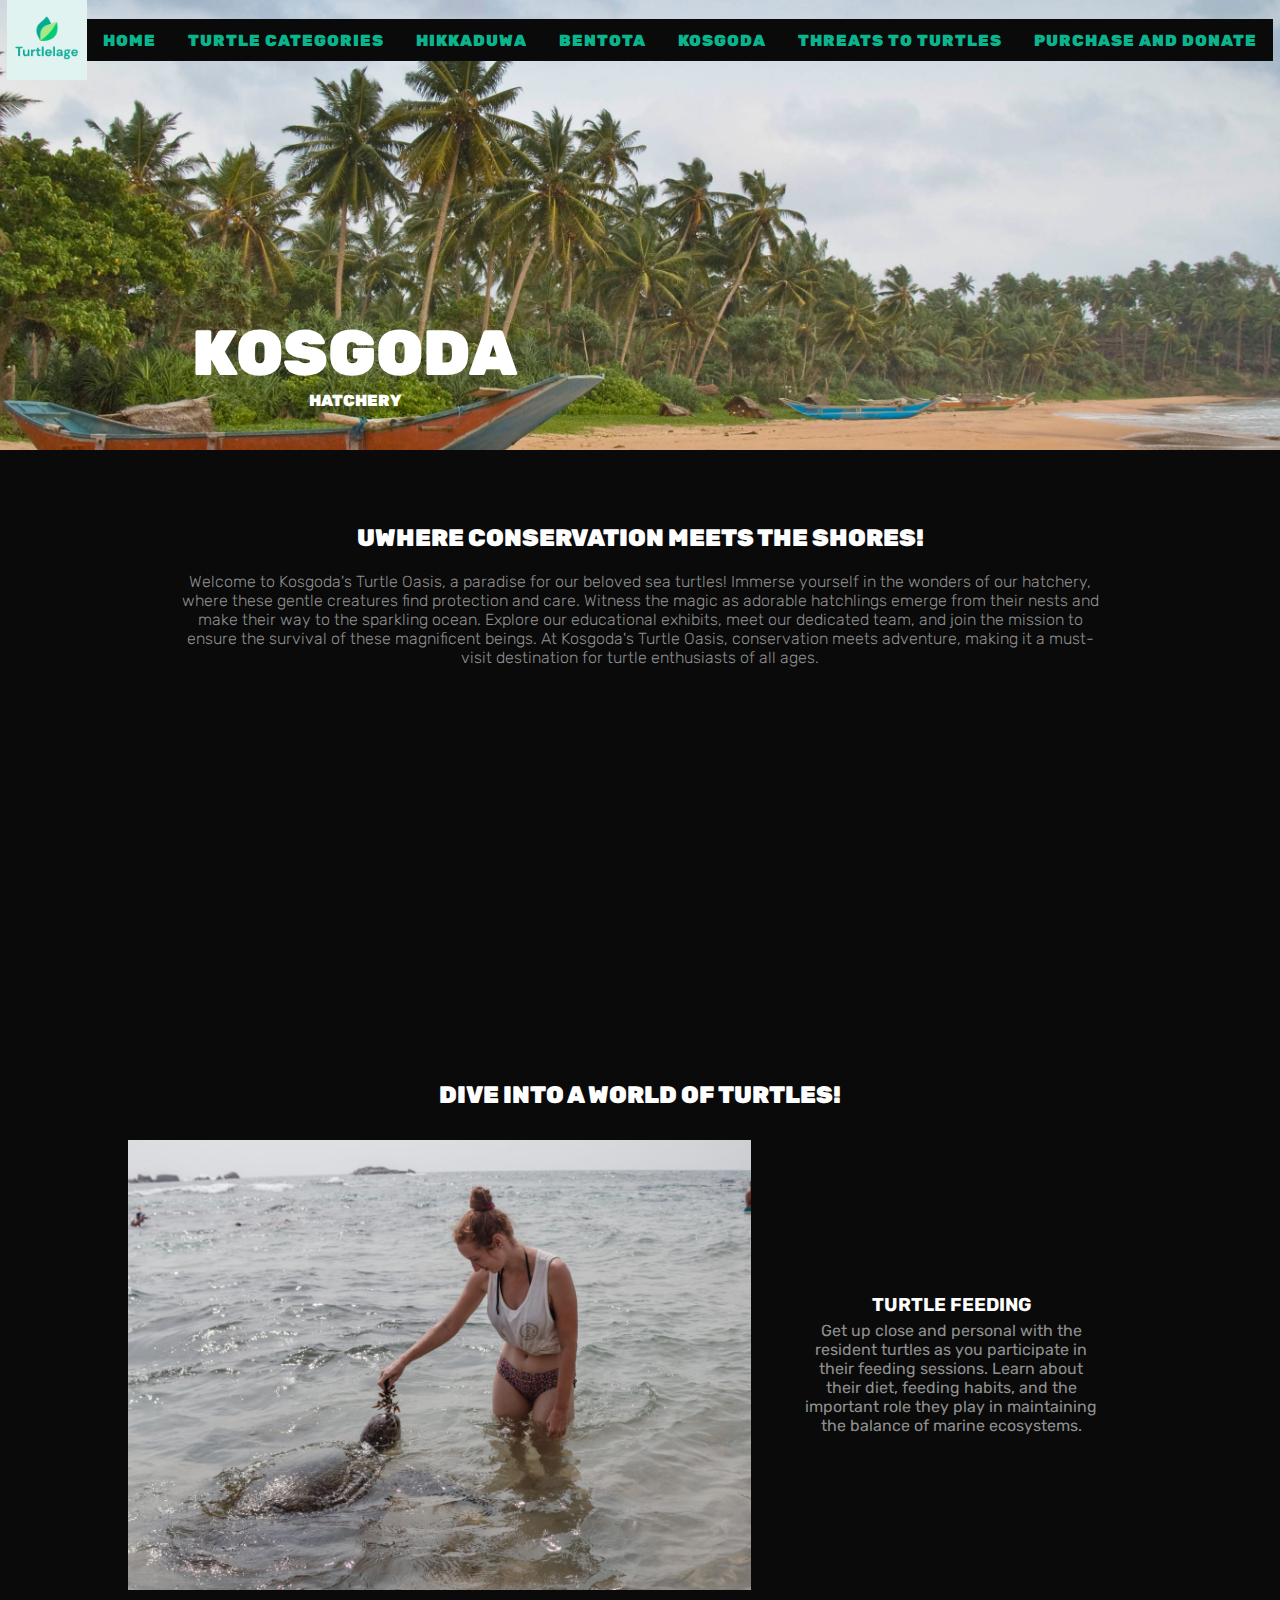
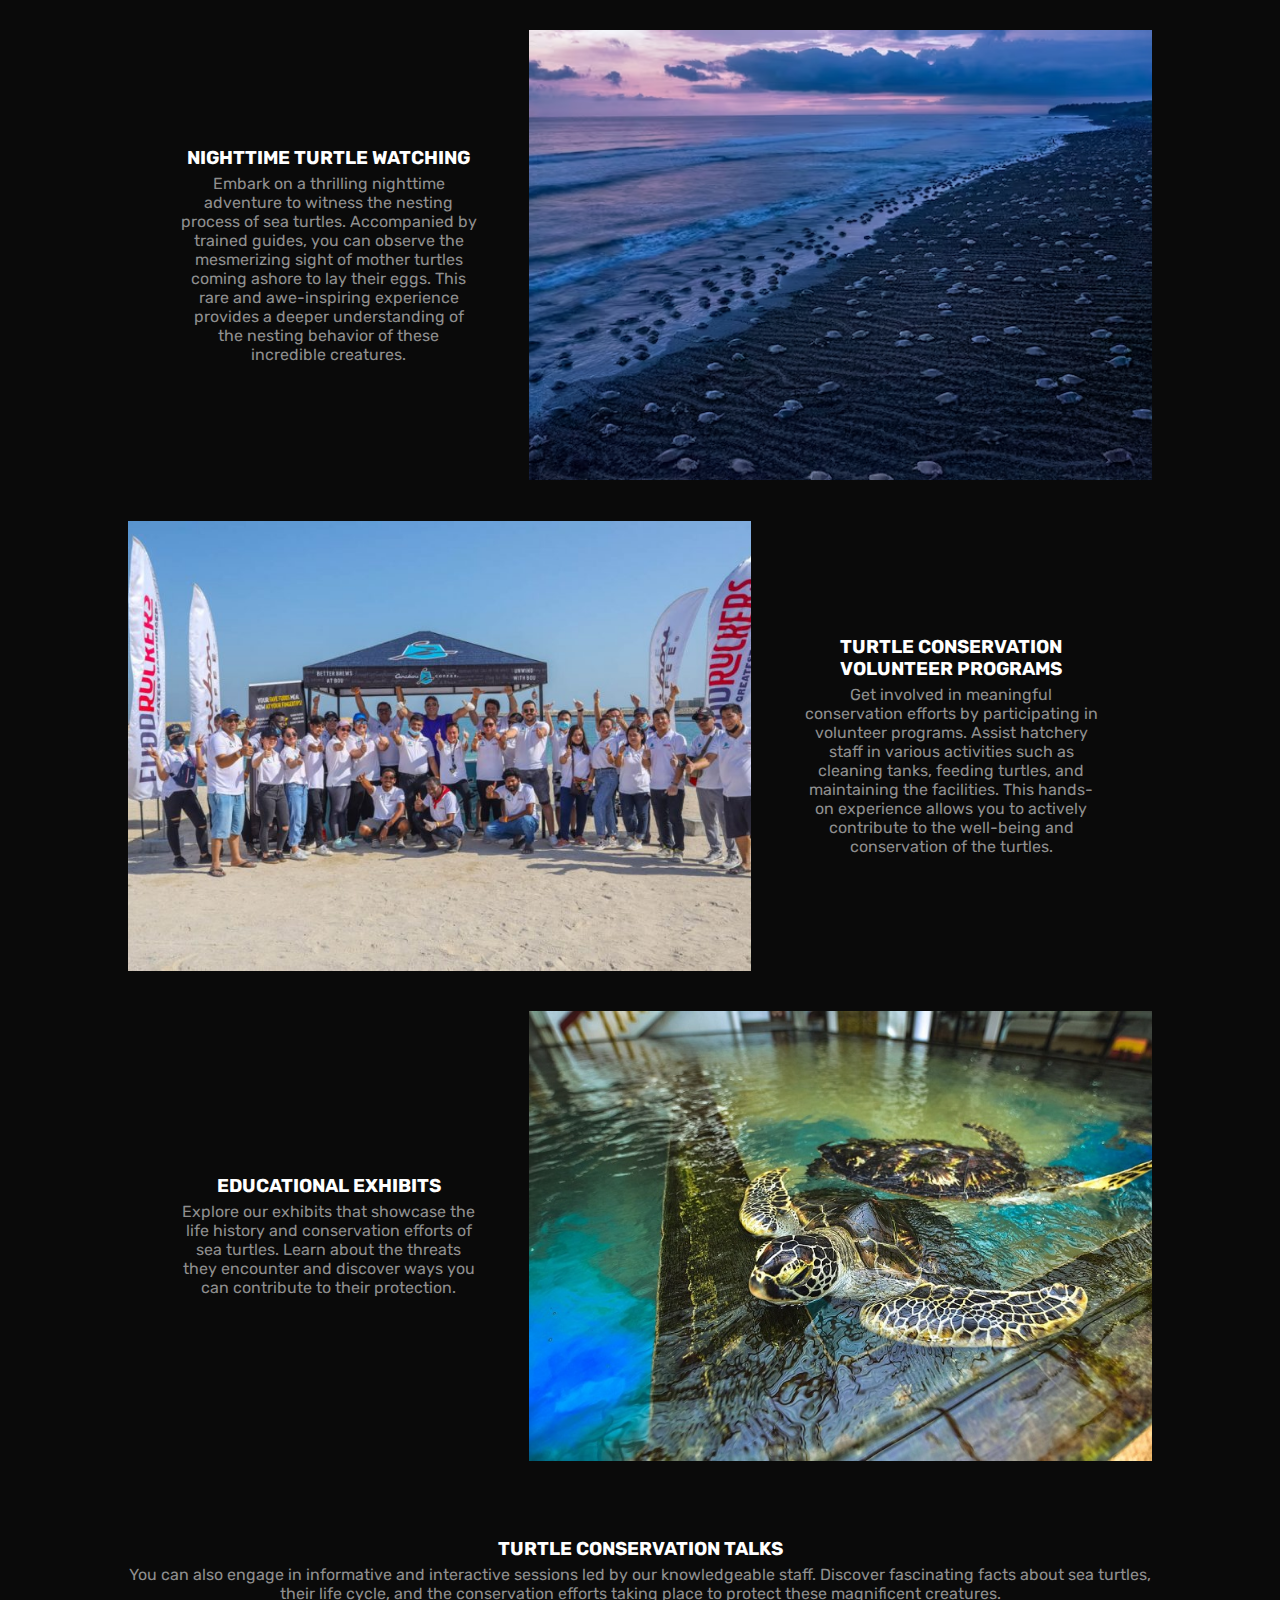
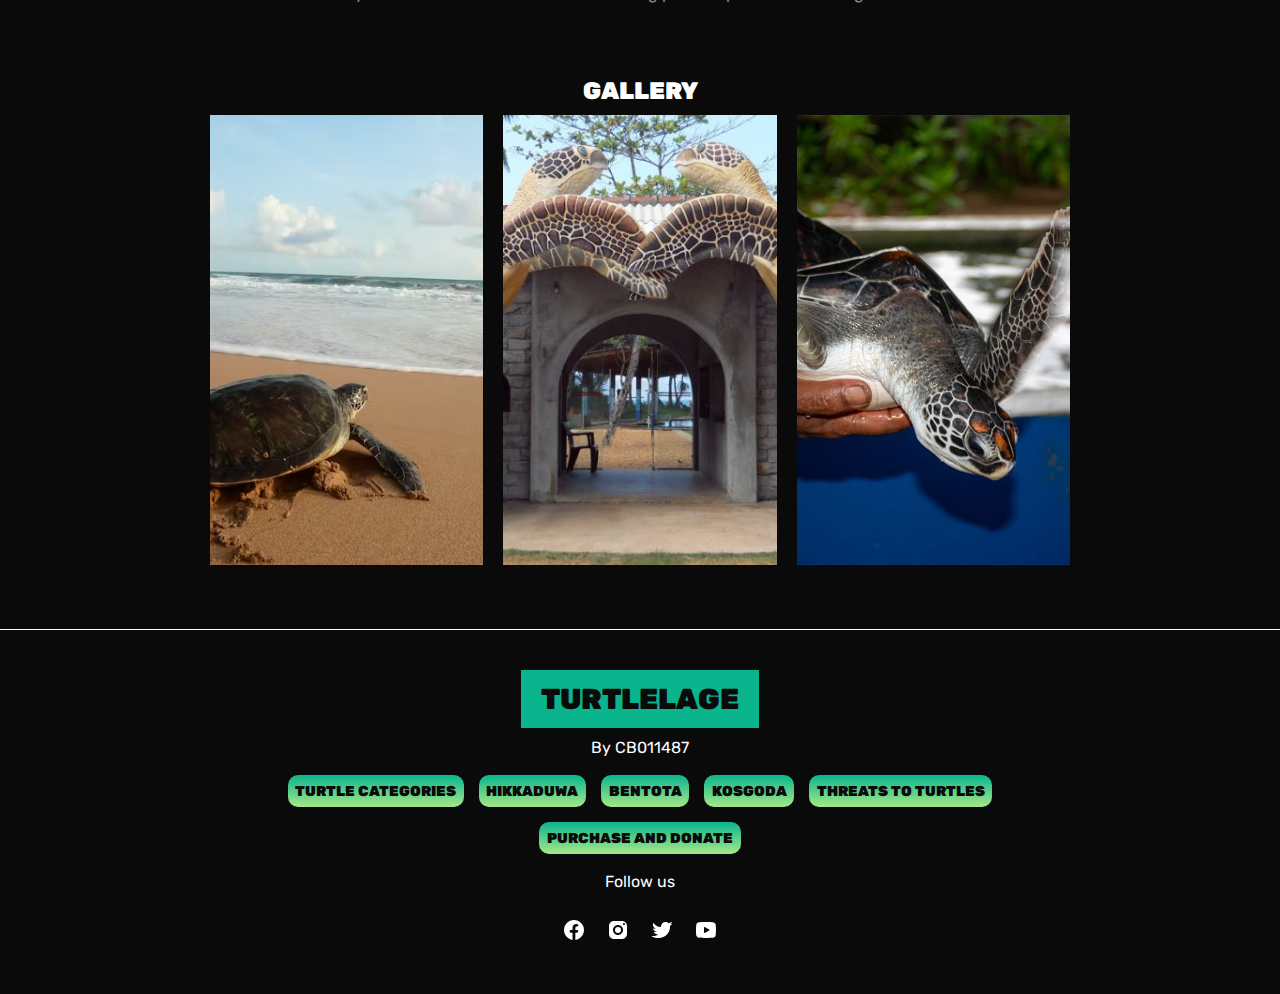
<file: kosgoda.html>
<!DOCTYPE html>
<html lang="en">
<head>
    <meta charset="UTF-8">
    <meta http-equiv="X-UA-Compatible" content="IE=edge">
    <meta name="viewport" content="width=device-width, initial-scale=1.0">

    <link rel="stylesheet" href="assets/css/common.css">
    <link rel="stylesheet" href="assets/css/kosgoda.css">

    <link rel="preconnect" href="https://fonts.googleapis.com">
    <link rel="preconnect" href="https://fonts.gstatic.com" crossorigin>
    <link href="https://fonts.googleapis.com/css2?family=Rubik:wght@300;400;500;600;700;800;900&display=swap" rel="stylesheet">

    <link rel="icon" href="assets/images/logo.png">

    <title>Turtlelage - Kosgoda</title>
</head>

<body>
    <header>
        <div class="nav-bar">
            <img class="logo" src="assets/images/logo.png" alt="Turtlelage Logo">

            <input class="nav-toggle" id="nav-toggle" type="checkbox">

            <nav>
                <ul class="nav-list">
                    <li><a href="index.html">Home</a></li>

                    <li><a href="turtle-categories.html">Turtle Categories</a></li>

                    <li><a href="hikkaduwa.html">Hikkaduwa</a></li>

                    <li><a href="bentota.html">Bentota</a></li>

                    <li><a href="kosgoda.html">Kosgoda</a></li>

                    <li><a href="threats-to-turtles.html">Threats to Turtles</a></li>

                    <li><a href="purchase-and-donate.html">Purchase and Donate</a></li>
                </ul>
            </nav>

            <label class="nav-toggle-label" for="nav-toggle">
                
                <img src="assets/icons/menu.svg" alt="Menu Icon">
            </label>
        </div>
    </header>
    
    <main>
        <section class="page-title-section">
            <div class="page-title-container">
                <h1 class="page-title">KOSGODA</h1>

                <div class="sub-title-container">
                    <span>HATCHERY</span>
                </div>
            </div>
        </section>

        <section class="hatchery-info-section">

            <h2>UWhere Conservation Meets the Shores!</h2>

            <span>Welcome to Kosgoda's Turtle Oasis, a paradise for our beloved sea turtles! Immerse yourself in the wonders of our hatchery, where these gentle creatures find protection and care. Witness the magic as adorable hatchlings emerge from their nests and make their way to the sparkling ocean. Explore our educational exhibits, meet our dedicated team, and join the mission to ensure the survival of these magnificent beings. At Kosgoda's Turtle Oasis, conservation meets adventure, making it a must-visit destination for turtle enthusiasts of all ages.</span>

            <iframe src="https://www.google.com/maps/embed?pb=!1m18!1m12!1m3!1d22431.772068786537!2d80.00786586647249!3d6.340321384480638!2m3!1f0!2f0!3f0!3m2!1i1024!2i768!4f13.1!3m3!1m2!1s0x3ae22a32144e35a7%3A0xa093fe007929469a!2sKosgoda%20Turtle%20Conservation%20and%20Research%20Centre!5e0!3m2!1sen!2slk!4v1685353067129!5m2!1sen!2slk" width="600" height="450" style="border:0;" allowfullscreen="" loading="lazy" referrerpolicy="no-referrer-when-downgrade"></iframe>
        </section>

        <section class="hatchery-to-dos-section">

            <h2>Dive into a World of Turtles!</h2>

            <div class="to-do-container">

                <div class="to-do-img-container" id="first-to-do-img"></div>

                <div class="to-do-body">
                    <h3>Turtle Feeding</h3>
                    <span>Get up close and personal with the resident turtles as you participate in their feeding sessions. Learn about their diet, feeding habits, and the important role they play in maintaining the balance of marine ecosystems.</span>
                </div>
            </div>
            <div class="to-do-container">

                <div class="to-do-img-container" id="second-to-do-img"></div>

                <div class="to-do-body">
                    <h3>Nighttime Turtle Watching</h3>
                    <span>Embark on a thrilling nighttime adventure to witness the nesting process of sea turtles. Accompanied by trained guides, you can observe the mesmerizing sight of mother turtles coming ashore to lay their eggs. This rare and awe-inspiring experience provides a deeper understanding of the nesting behavior of these incredible creatures.</span>
                </div>
            </div>
            <div class="to-do-container">

                <div class="to-do-img-container" id="third-to-do-img"></div>

                <div class="to-do-body">
                    <h3>Turtle Conservation Volunteer Programs</h3>
                    <span>Get involved in meaningful conservation efforts by participating in volunteer programs. Assist hatchery staff in various activities such as cleaning tanks, feeding turtles, and maintaining the facilities. This hands-on experience allows you to actively contribute to the well-being and conservation of the turtles.</span>
                </div>
            </div>
            <div class="to-do-container">

                <div class="to-do-img-container" id="fourth-to-do-img"></div>

                <div class="to-do-body">
                    <h3>Educational Exhibits</h3>
                    <span>Explore our exhibits that showcase the life history and conservation efforts of sea turtles. Learn about the threats they encounter and discover ways you can contribute to their protection.</span>
                </div>
            </div>

            <h3>Turtle Conservation Talks</h3>

            <span>You can also engage in informative and interactive sessions led by our knowledgeable staff. Discover fascinating facts about sea turtles, their life cycle, and the conservation efforts taking place to protect these magnificent creatures.</span>
        </section>

        <section class="gallery-section">

            <h2>Gallery</h2>
            
            <div class="img-container">
                <img src="assets/images/kosgoda-gallery-1.avif" alt="">
                <img src="assets/images/kosgoda-gallery-2.jpg" alt="">
                <img src="assets/images/kosgoda-gallery-3.jpg" alt="">
            </div>
        </section>

    </main>

    <footer>
        <div class="footer-content">

            <h3>TURTLELAGE</h3>

            <span>By CB011487</span>

            <div class="footer-links">

                <a href="turtle-categories.html">Turtle Categories</a>

                <a href="hikkaduwa.html">Hikkaduwa</a>

                <a href="bentota.html">Bentota</a>

                <a href="kosgoda.html">Kosgoda</a>

                <a href="threats-to-turtles.html">Threats to Turtles</a>

                <a href="purchase-and-donate.html">Purchase and Donate</a>
            </div>

            <span>Follow us</span>

            <ul class="socials-list">

                <li><a href=""><img src="assets/icons/facebook.svg" alt="Facebook Icon"></a></li>

                <li><a href=""><img src="assets/icons/instagram.svg" alt="Instagram Icon"></a></li>

                <li><a href=""><img src="assets/icons/twitter.svg" alt="Twitter Icon"></a></li>
                
                <li><a href=""><img src="assets/icons/youtube.svg" alt="Youtube Icon"></a></li>
            </ul>
        </div>
    <!-- www.kosgodaseaturtle.org. (n.d.). KSTCP :: Home. [online] Available at: https://www.kosgodaseaturtle.org/ -->
    <!-- www.lovesrilanka.org. (2020). Sea Turtle Hatchery and Rescue Centre | Attractions in Hikkaduwa | Love Sri Lanka. [online] Available at: https://www.lovesrilanka.org/sea-turtle-hatchery-and-rescue-centre/#:~:text=Mission%20and%20Humble%20Beginnings [Accessed 31 May 2023] -->
    <!-- Tripadvisor. (n.d.). Turtle Hatchery Hikkaduwa - All You Need to Know BEFORE You Go. [online] Available at: https://www.tripadvisor.com/Attraction_Review-g304134-d3183957-Reviews-Turtle_Hatchery_Hikkaduwa-Hikkaduwa_Galle_District_Southern_Province.html -->
    </footer>
</body>
</html>
</file>
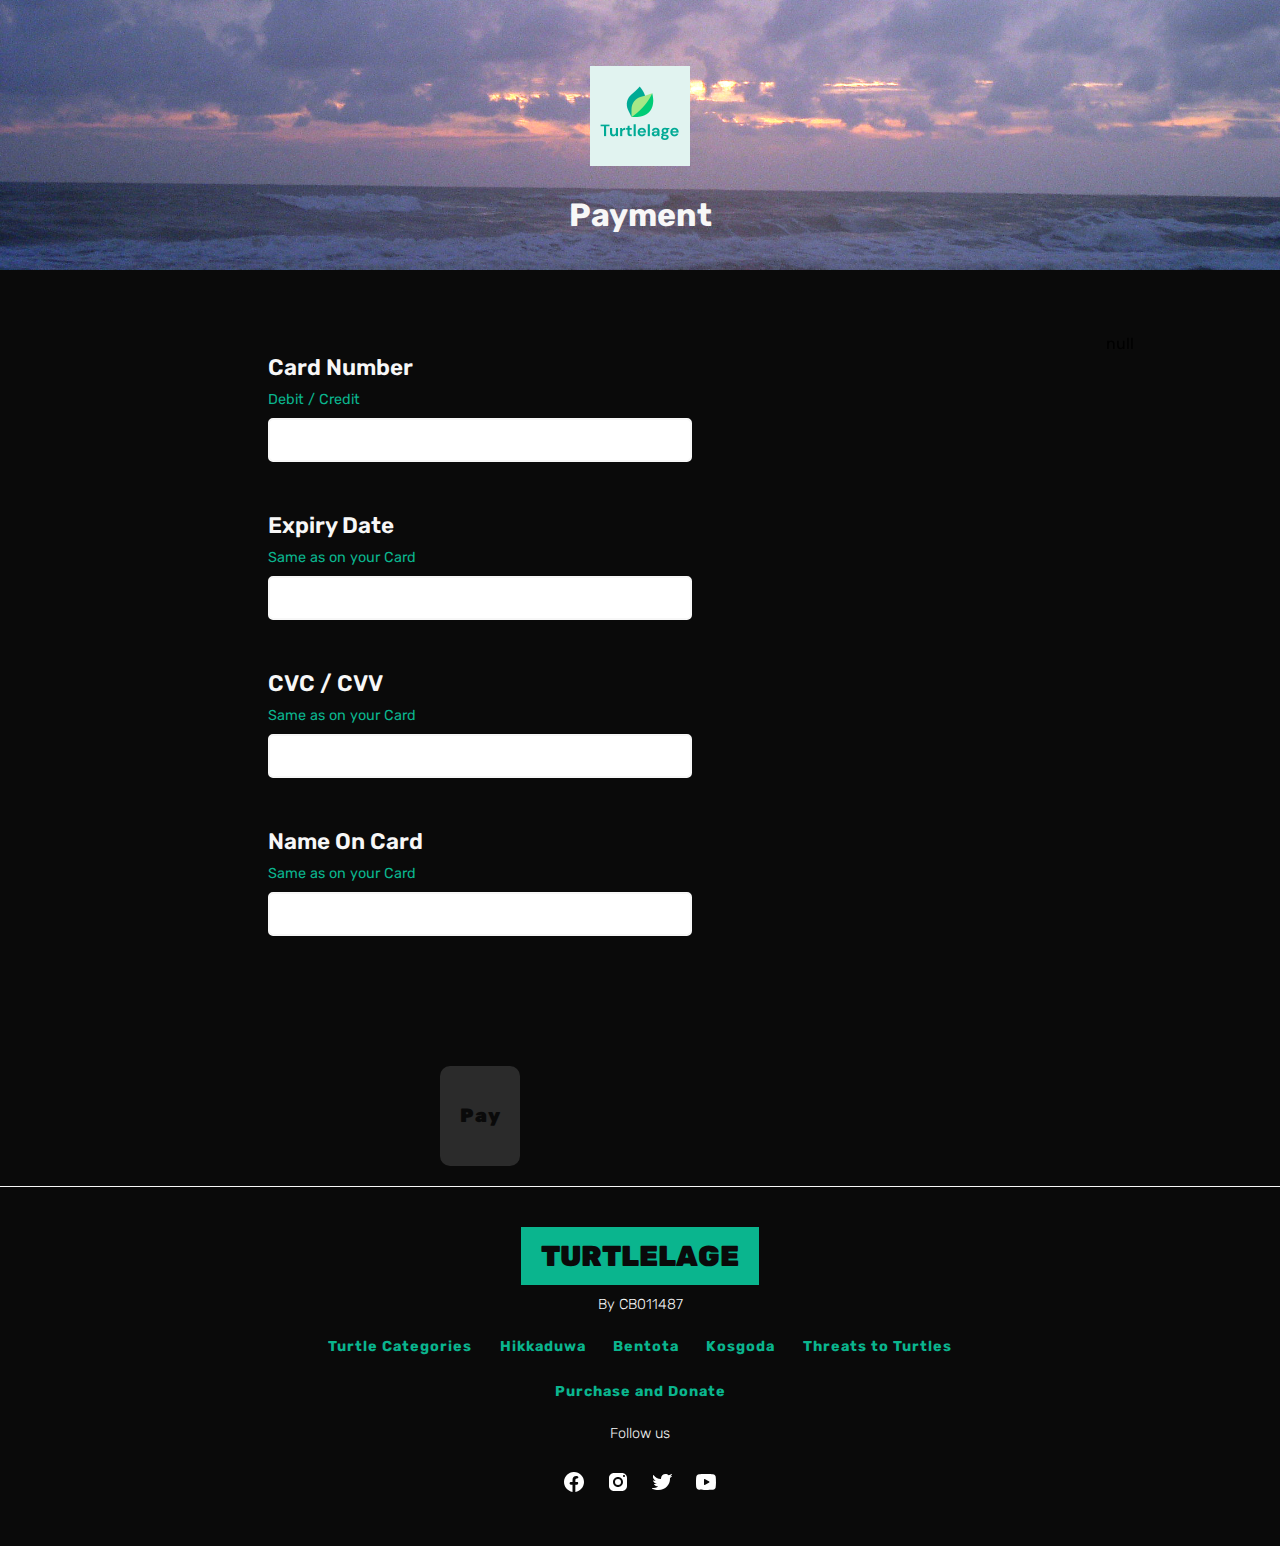
<file: payment.html>
<!DOCTYPE html>
<html lang="en">
<head>
    <meta charset="UTF-8">
    <meta http-equiv="X-UA-Compatible" content="IE=edge">
    <meta name="viewport" content="width=device-width, initial-scale=1.0">

    <link rel="stylesheet" href="assets/css/common-booking.css">
    <link rel="stylesheet" href="assets/css/payment.css">

    <link rel="preconnect" href="https://fonts.googleapis.com">
    <link rel="preconnect" href="https://fonts.gstatic.com" crossorigin>
    <link href="https://fonts.googleapis.com/css2?family=Rubik:wght@300;400;500;600;700;800;900&display=swap" rel="stylesheet">

    <link rel="icon" href="assets/images/logo.png">

    <title>Turtlelage - Details</title>
</head>

<body>
    <header>

    </header>

    <main>
        <section class="page-title-section">
            <img class="logo" src="./assets/images/logo.png" alt="">
            <h1>Payment</h1>
        </section>

        <section class="body-section">

            <section class="interactive-body-section">

                <div class="input-container">
                    <span class="title">Card Number</span>
                    <span class="info">Debit / Credit</span>
                    <input type="text" id="card-number-input" class="normal" maxlength="19" required onkeypress="return event.charCode >= 48 && event.charCode <= 57">
                    <span id="card-number-alert" class="not-visible"></span>
                </div>
    
                <div class="input-container">
                    <span class="title">Expiry Date</span>
                    <span class="info">Same as on your Card</span>
                    <input type="text" id="expiry-date-input" class="normal" maxlength="5" required onkeypress="return event.charCode >= 48 && event.charCode <= 57">
                    <span id="expiry-date-alert" class="not-visible"></span>
                </div>
                
                <div class="input-container">
                    <span class="title">CVC / CVV</span>
                    <span class="info">Same as on your Card</span>
                    <input type="text" id="cvc-cvv-input" class="normal" maxlength="3" required onkeypress="return event.charCode >= 48 && event.charCode <= 57">
                    <span id="cvc-cvv-alert" class="not-visible"></span>
                </div>
    
                <div class="input-container">
                    <span class="title">Name On Card</span>
                    <span class="info">Same as on your Card</span>
                    <input type="text" id="name-on-card-input" class="normal" maxlength="50" required onkeypress="return (event.charCode >= 65 && event.charCode <= 90) || (event.charCode >= 97 && event.charCode <= 122) || event.charCode === 32">
                    <span id="name-on-card-alert" class="not-visible"></span>
                </div>
    
                <section class="confirm-section">
    
                    <span id="confirm-button" class="locked">Pay</span>
    
                </section>

            </section>

            <section class="summary-table-section"></section>

        </section>

    </main>

    <script type="module" src="assets/js/payment.js"></script>

    <footer>

        <div class="footer-content">

            <h3>TURTLELAGE</h3>

            <span>By CB011487</span>

            <div class="footer-links">
                <a href="turtle-categories.html">Turtle Categories</a>
                <a href="hikkaduwa.html">Hikkaduwa</a>
                <a href="bentota.html">Bentota</a>
                <a href="kosgoda.html">Kosgoda</a>
                <a href="threats-to-turtles.html">Threats to Turtles</a>
                <a href="purchase-and-donate.html">Purchase and Donate</a>
            </div>

            <span>Follow us</span>

            <ul class="socials-list">
                <li><a href=""><img src="assets/icons/facebook.svg" alt="Facebook Icon"></a></li>
                <li><a href=""><img src="assets/icons/instagram.svg" alt="Instagram Icon"></a></li>
                <li><a href=""><img src="assets/icons/twitter.svg" alt="Twitter Icon"></a></li>
                <li><a href=""><img src="assets/icons/youtube.svg" alt="Youtube Icon"></a></li>
            </ul>
        </div>

    </footer>
</body>
</file>
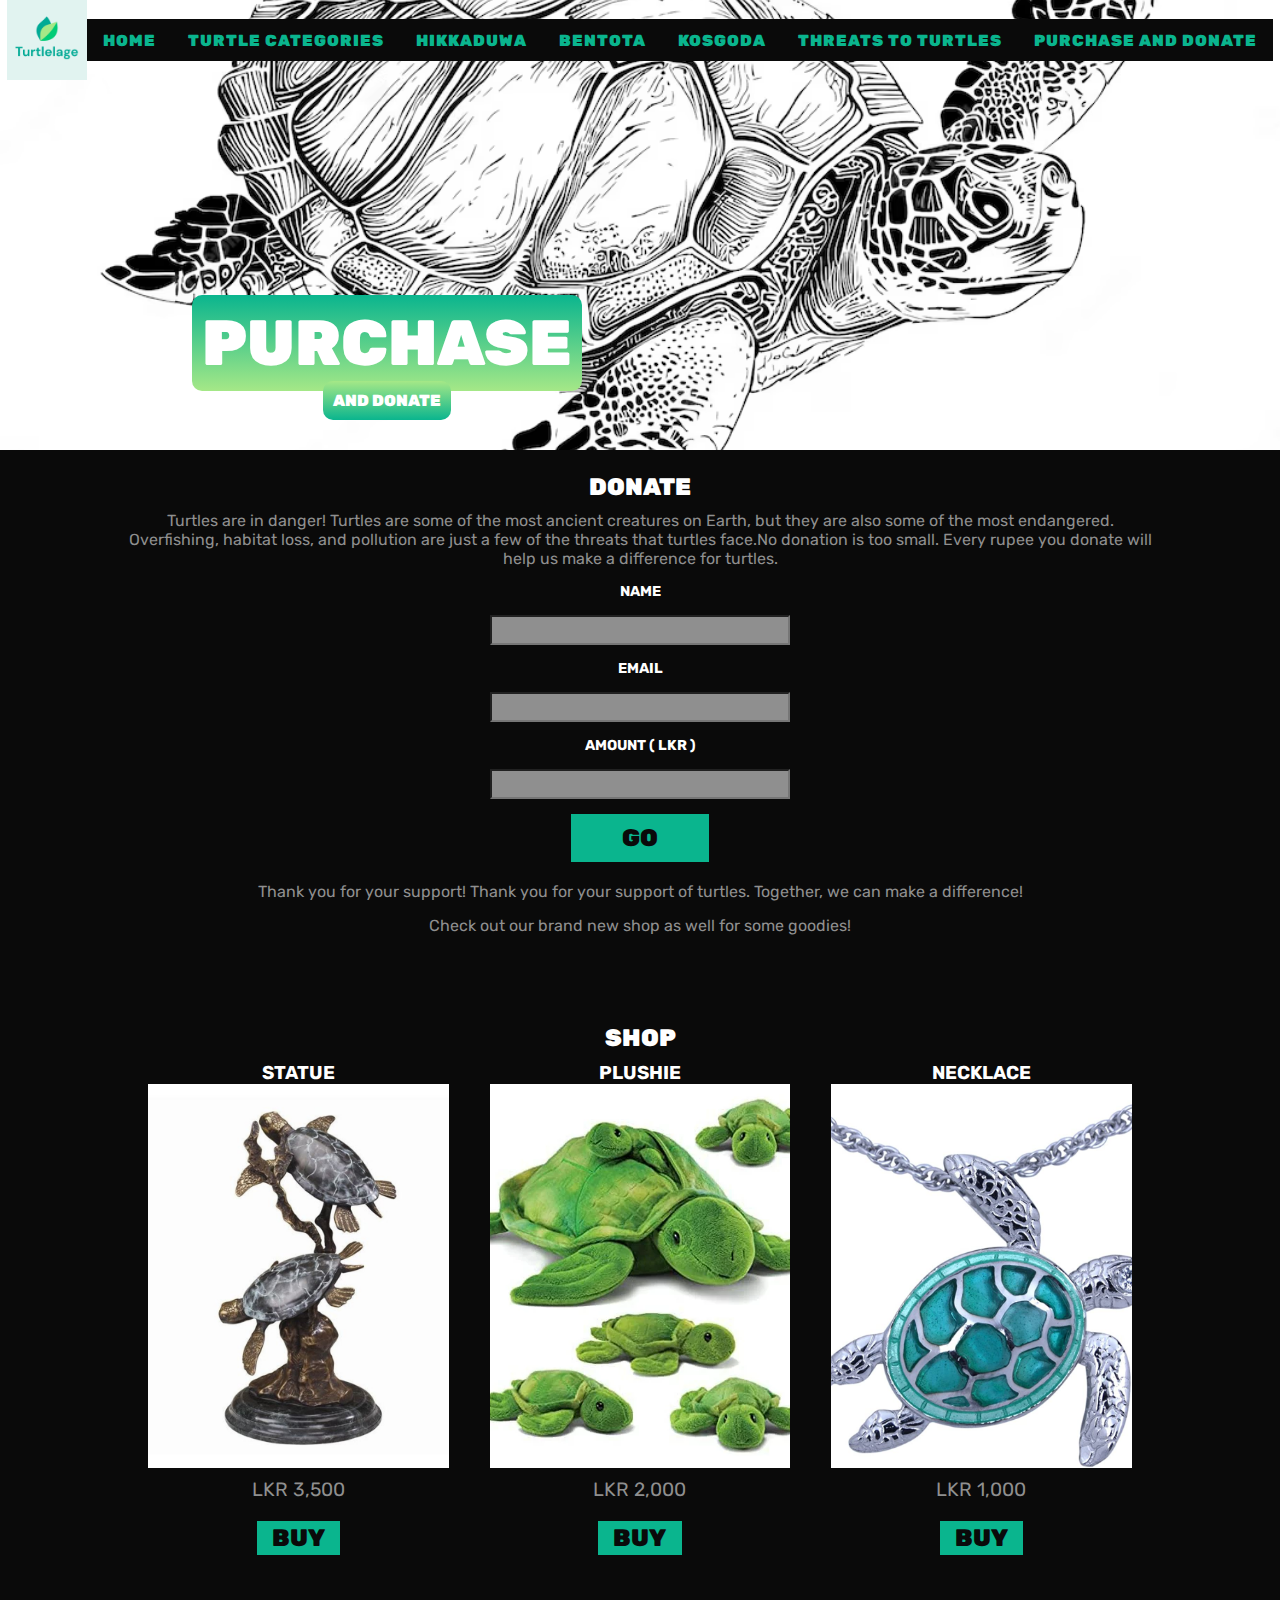
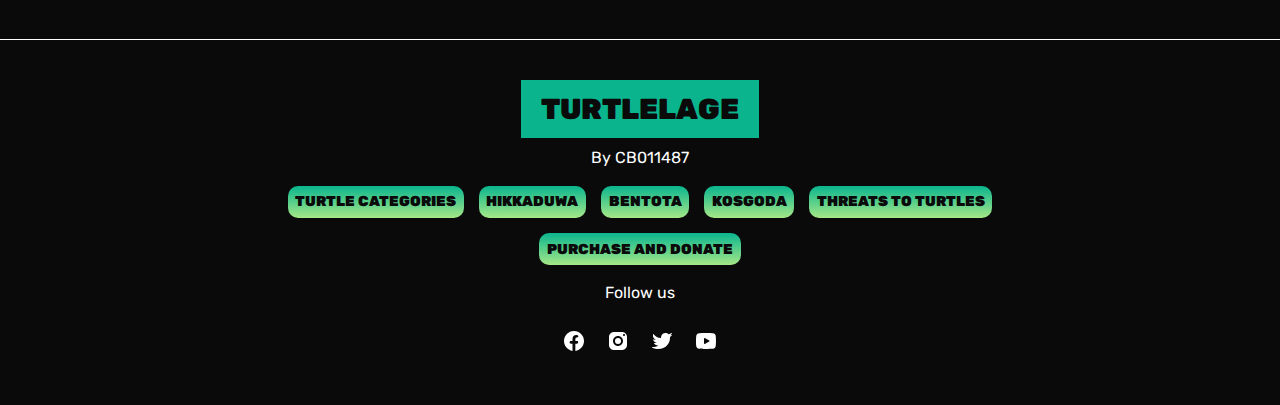
<file: purchase-and-donate.html>
<!DOCTYPE html>
<html lang="en">
<head>
    <meta charset="UTF-8">
    <meta http-equiv="X-UA-Compatible" content="IE=edge">
    <meta name="viewport" content="width=device-width, initial-scale=1.0">

    <link rel="stylesheet" href="assets/css/common.css">
    <link rel="stylesheet" href="assets/css/purchase-and-donate.css">

    <link rel="preconnect" href="https://fonts.googleapis.com">
    <link rel="preconnect" href="https://fonts.gstatic.com" crossorigin>
    <link href="https://fonts.googleapis.com/css2?family=Rubik:wght@300;400;500;600;700;800;900&display=swap" rel="stylesheet">

    <link rel="icon" href="assets/images/logo.png">

    <title>Turtlelage - Purchase and Donate</title>
</head>

<body>
    <header>
        <div class="nav-bar">
            <img class="logo" src="assets/images/logo.png" alt="Turtlelage Logo">

            <input class="nav-toggle" id="nav-toggle" type="checkbox">

            <nav>
                <ul class="nav-list">
                    <li><a href="index.html">Home</a></li>

                    <li><a href="turtle-categories.html">Turtle Categories</a></li>

                    <li><a href="hikkaduwa.html">Hikkaduwa</a></li>

                    <li><a href="bentota.html">Bentota</a></li>

                    <li><a href="kosgoda.html">Kosgoda</a></li>

                    <li><a href="threats-to-turtles.html">Threats to Turtles</a></li>

                    <li><a href="purchase-and-donate.html">Purchase and Donate</a></li>
                </ul>
            </nav>

            <label class="nav-toggle-label" for="nav-toggle">
                
                <img src="assets/icons/menu.svg" alt="Menu Icon">
            </label>
        </div>
    </header>
    
    <main>
        <section class="page-title-section">
            <div class="page-title-container">
                <h1 class="page-title">PURCHASE</h1>

                <div class="sub-title-container">
                    <span>AND DONATE</span>
                </div>
            </div>
        </section>

        <section class="donate-section">

            <h2>Donate</h2>

            <span>Turtles are in danger! Turtles are some of the most ancient creatures on Earth, but they are also some of the most endangered. Overfishing, habitat loss, and pollution are just a few of the threats that turtles face.No donation is too small. Every rupee you donate will help us make a difference for turtles.</span>

            <form action="">

                <h3>Name</h3>

                <input type="text">

                <h3>Email</h3>

                <input type="text">

                <h3>Amount ( LKR )</h3>

                <input type="number">

                
                <a href="">Go</a>

                <span>Thank you for your support! Thank you for your support of turtles. Together, we can make a difference!</span>
                <span>Check out our brand new shop as well for some goodies!</span>
            </form>
        </section>

        <h2>Shop</h2>

        <section class="purchase-section">

            <div class="item-container">

                <h3>Statue</h3>

                <img src="assets/images/purchase-1.jpg" alt="">

                <span>LKR 3,500</span>

                <a href="">Buy</a>
            </div>

            <div class="item-container">

                <h3>Plushie</h3>

                <img src="assets/images/purchase-2.webp" alt="">

                <span>LKR 2,000</span>

                <a href="">Buy</a>
            </div>
            
            <div class="item-container">

                <h3>Necklace</h3>

                <img src="assets/images/purchase-3.jpg" alt="">

                <span>LKR 1,000</span>

                <a href="">Buy</a>
            </div>
        </section>

    </main>

    <footer>
        <div class="footer-content">

            <h3>TURTLELAGE</h3>

            <span>By CB011487</span>

            <div class="footer-links">

                <a href="turtle-categories.html">Turtle Categories</a>

                <a href="hikkaduwa.html">Hikkaduwa</a>

                <a href="bentota.html">Bentota</a>

                <a href="kosgoda.html">Kosgoda</a>

                <a href="threats-to-turtles.html">Threats to Turtles</a>

                <a href="purchase-and-donate.html">Purchase and Donate</a>
            </div>

            <span>Follow us</span>

            <ul class="socials-list">

                <li><a href=""><img src="assets/icons/facebook.svg" alt="Facebook Icon"></a></li>

                <li><a href=""><img src="assets/icons/instagram.svg" alt="Instagram Icon"></a></li>

                <li><a href=""><img src="assets/icons/twitter.svg" alt="Twitter Icon"></a></li>
                
                <li><a href=""><img src="assets/icons/youtube.svg" alt="Youtube Icon"></a></li>
            </ul>

        </div>
    <!-- Anon, (n.d.). Shop – Sea Turtle Conservancy. [online] Available at: https://conserveturtles.org/support-us/shop/ [Accessed 31 May 2023] -->
    </footer>
</body>
</html>
</file>
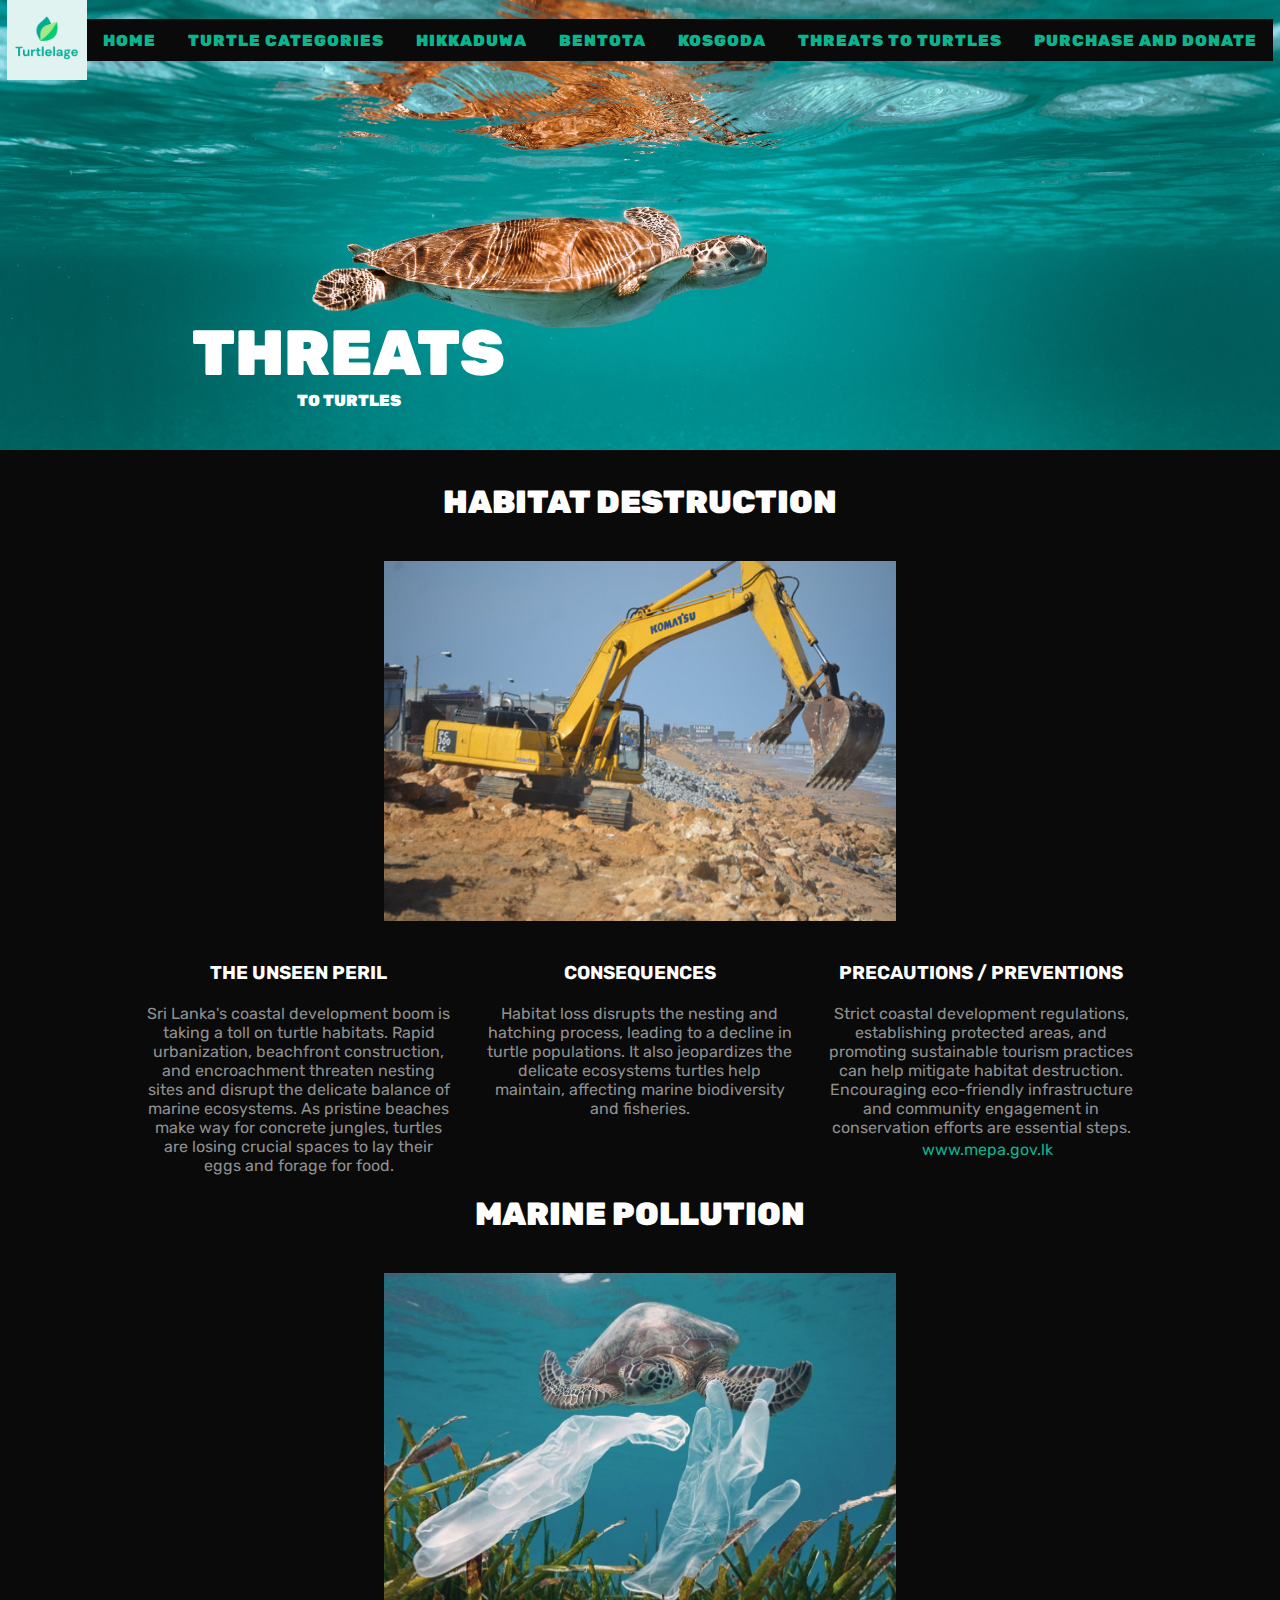
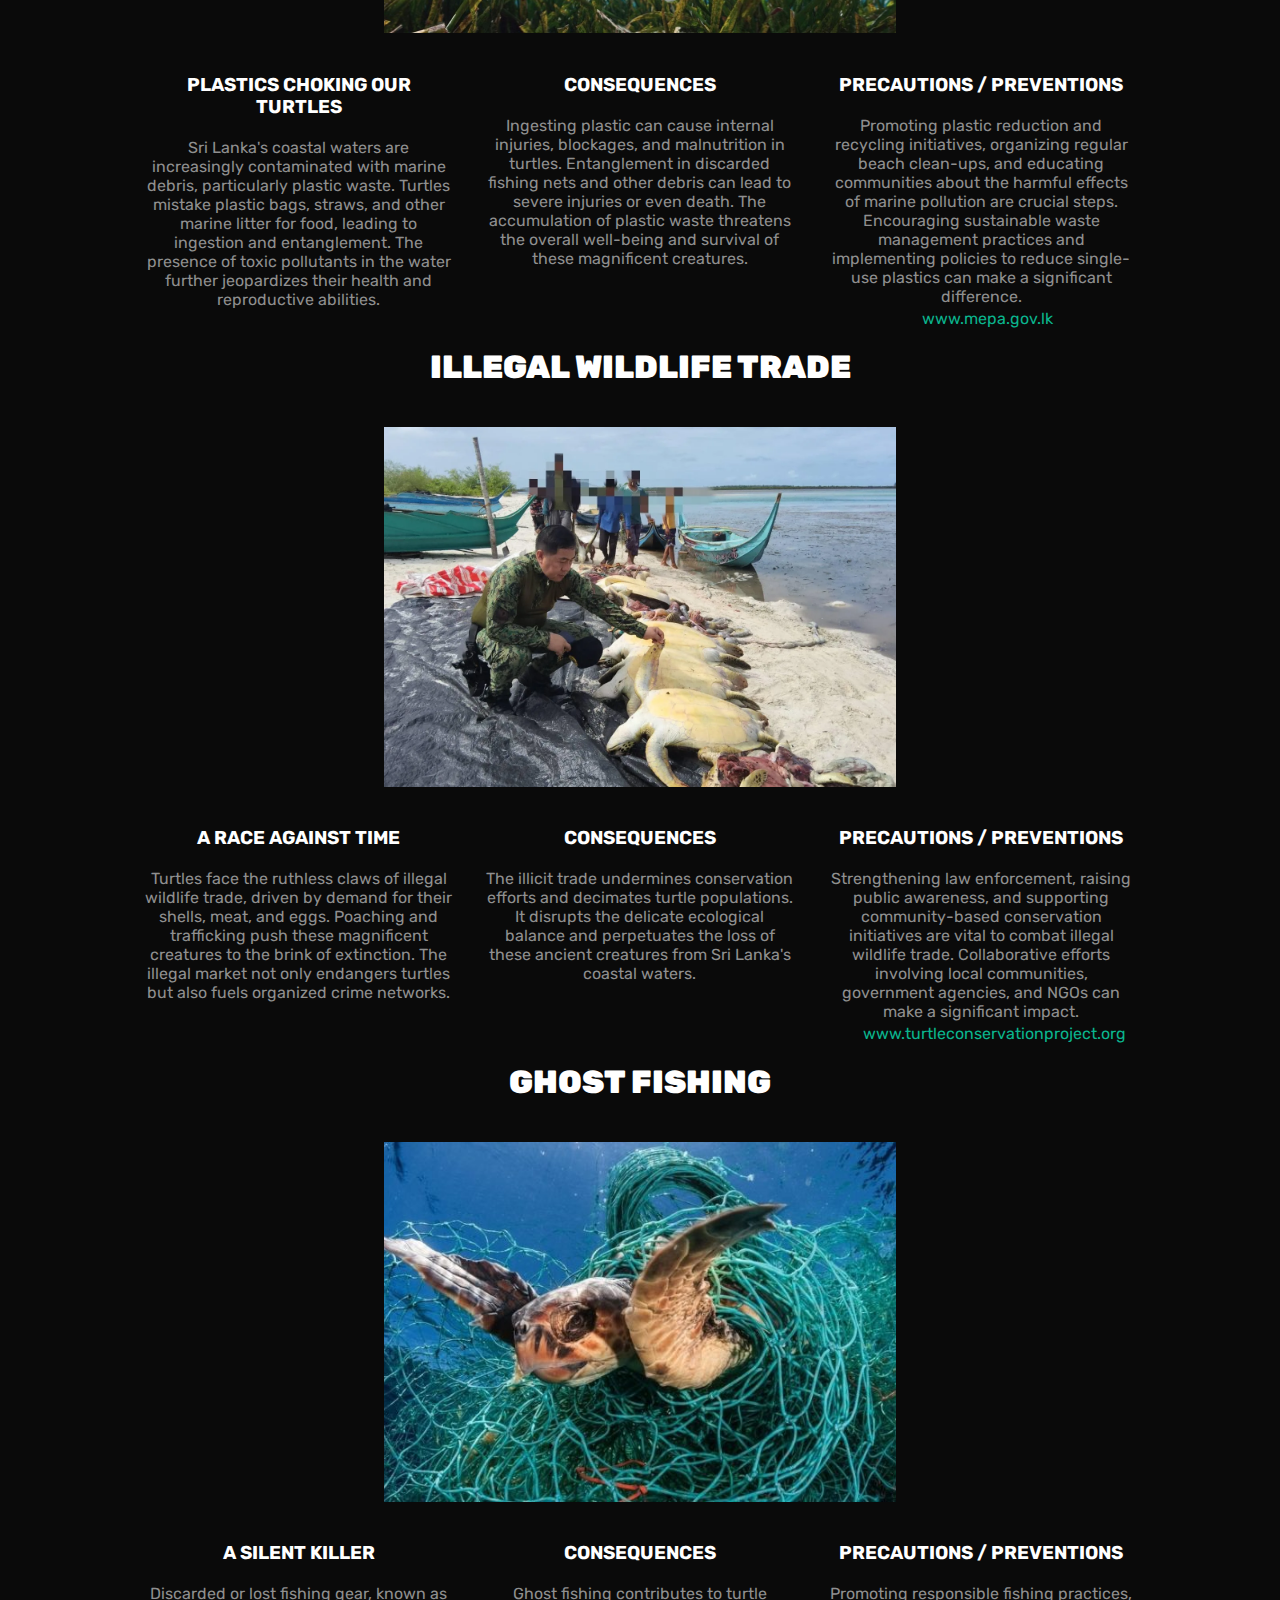
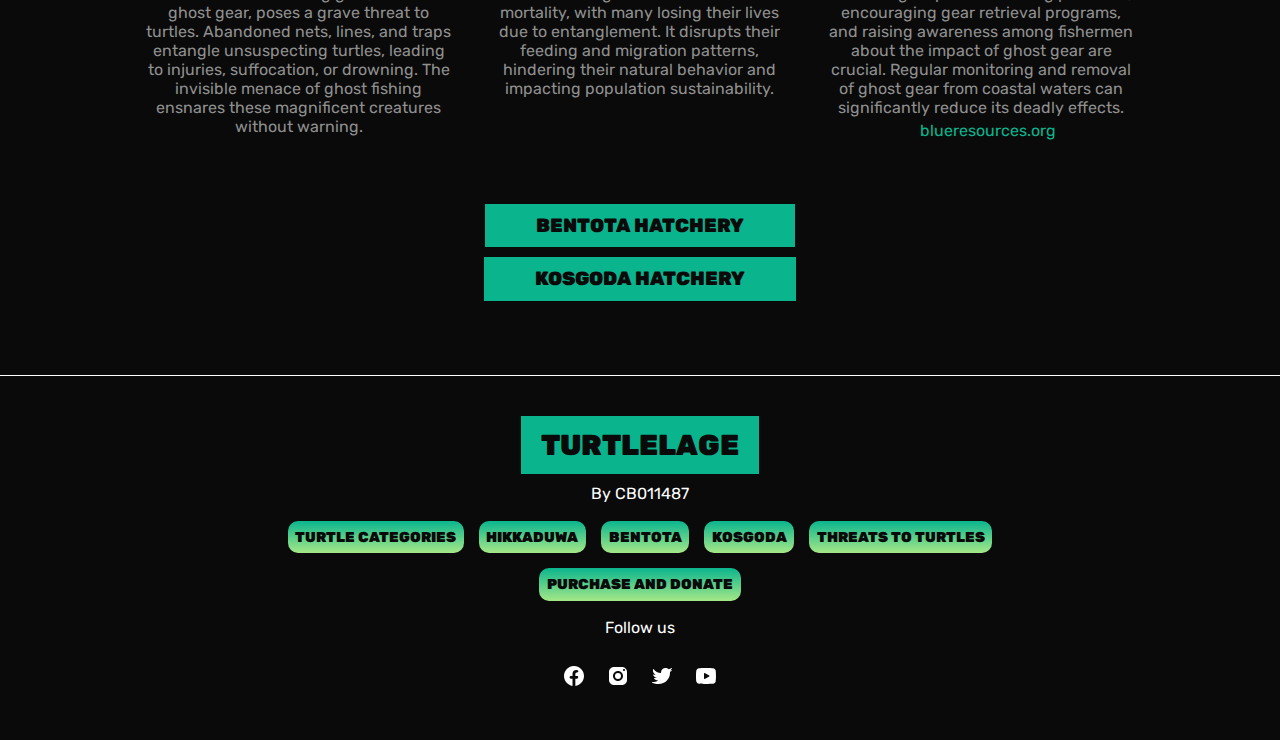
<file: threats-to-turtles.html>
<!DOCTYPE html>
<html lang="en">
<head>
    <meta charset="UTF-8">
    <meta http-equiv="X-UA-Compatible" content="IE=edge">
    <meta name="viewport" content="width=device-width, initial-scale=1.0">

    <link rel="stylesheet" href="assets/css/common.css">
    <link rel="stylesheet" href="assets/css/threats-to-turtles.css">

    <link rel="preconnect" href="https://fonts.googleapis.com">
    <link rel="preconnect" href="https://fonts.gstatic.com" crossorigin>
    <link href="https://fonts.googleapis.com/css2?family=Rubik:wght@300;400;500;600;700;800;900&display=swap" rel="stylesheet">

    <link rel="icon" href="assets/images/logo.png">

    <title>Turtlelage - Threats to Turtles</title>
</head>

<body>
    <header>
        <div class="nav-bar">
            <img class="logo" src="assets/images/logo.png" alt="Turtlelage Logo">

            <input class="nav-toggle" id="nav-toggle" type="checkbox">

            <nav>
                <ul class="nav-list">
                    <li><a href="index.html">Home</a></li>

                    <li><a href="turtle-categories.html">Turtle Categories</a></li>

                    <li><a href="hikkaduwa.html">Hikkaduwa</a></li>

                    <li><a href="bentota.html">Bentota</a></li>

                    <li><a href="kosgoda.html">Kosgoda</a></li>

                    <li><a href="threats-to-turtles.html">Threats to Turtles</a></li>

                    <li><a href="purchase-and-donate.html">Purchase and Donate</a></li>
                </ul>
            </nav>

            <label class="nav-toggle-label" for="nav-toggle">
                
                <img src="assets/icons/menu.svg" alt="Menu Icon">
            </label>
        </div>
    </header>
    
    <main>
        <section class="page-title-section">

            <div class="page-title-container">

                <h1 class="page-title">THREATS</h1>

                <div class="sub-title-container">

                    <span>TO TURTLES</span>
                </div>
            </div>
        </section>

        <section class="threat-info-section">

            <div class="threat-container">

                <h2>Habitat Destruction</h2>

                <div class="threat-img-container"  id="first-threat-img"></div>

                <div class="info-body">

                    <div class="description-container">

                        <h3>The Unseen Peril</h3>

                        <span>Sri Lanka's coastal development boom is taking a toll on turtle habitats. Rapid urbanization, beachfront construction, and encroachment threaten nesting sites and disrupt the delicate balance of marine ecosystems. As pristine beaches make way for concrete jungles, turtles are losing crucial spaces to lay their eggs and forage for food.</span>
                    </div>

                    <div class="consequences-container">

                        <h3>Consequences</h3>
                        
                        <span>Habitat loss disrupts the nesting and hatching process, leading to a decline in turtle populations. It also jeopardizes the delicate ecosystems turtles help maintain, affecting marine biodiversity and fisheries.</span>
                    </div>

                    <div class="precautions-container">

                        <h3>Precautions / Preventions</h3>
                        
                        <span>Strict coastal development regulations, establishing protected areas, and promoting sustainable tourism practices can help mitigate habitat destruction. Encouraging eco-friendly infrastructure and community engagement in conservation efforts are essential steps.</span>

                        <a class="conservation-link" href="https://www.mepa.gov.lk/">
                            <span>www.mepa.gov.lk</span>
                        </a>
                    </div>
                </div>
            </div>

            <div class="threat-container">

                <h2>Marine Pollution</h2>

                <div class="threat-img-container" id="second-threat-img"></div>

                <div class="info-body">

                    <div class="description-container">

                        <h3>Plastics Choking Our Turtles</h3>

                        <span>Sri Lanka's coastal waters are increasingly contaminated with marine debris, particularly plastic waste. Turtles mistake plastic bags, straws, and other marine litter for food, leading to ingestion and entanglement. The presence of toxic pollutants in the water further jeopardizes their health and reproductive abilities.
                        </span>
                    </div>

                    <div class="consequences-container">

                        <h3>Consequences</h3>
                        
                        <span>Ingesting plastic can cause internal injuries, blockages, and malnutrition in turtles. Entanglement in discarded fishing nets and other debris can lead to severe injuries or even death. The accumulation of plastic waste threatens the overall well-being and survival of these magnificent creatures.</span>
                    </div>

                    <div class="precautions-container">

                        <h3>Precautions / Preventions</h3>
                        
                        <span>Promoting plastic reduction and recycling initiatives, organizing regular beach clean-ups, and educating communities about the harmful effects of marine pollution are crucial steps. Encouraging sustainable waste management practices and implementing policies to reduce single-use plastics can make a significant difference.</span>

                        <a class="conservation-link" href="https://www.mepa.gov.lk/">
                            <span>www.mepa.gov.lk</span>
                        </a>
                    </div>
                </div>
            </div>

            <div class="threat-container">

                <h2>Illegal Wildlife Trade</h2>

                <div class="threat-img-container" id="third-threat-img"></div>

                <div class="info-body">

                    <div class="description-container">

                        <h3>A Race Against Time</h3>

                        <span>Turtles face the ruthless claws of illegal wildlife trade, driven by demand for their shells, meat, and eggs. Poaching and trafficking push these magnificent creatures to the brink of extinction. The illegal market not only endangers turtles but also fuels organized crime networks.</span>
                    </div>

                    <div class="consequences-container">

                        <h3>Consequences</h3>
                        
                        <span>The illicit trade undermines conservation efforts and decimates turtle populations. It disrupts the delicate ecological balance and perpetuates the loss of these ancient creatures from Sri Lanka's coastal waters.</span>
                    </div>

                    <div class="precautions-container">

                        <h3>Precautions / Preventions</h3>
                        
                        <span>Strengthening law enforcement, raising public awareness, and supporting community-based conservation initiatives are vital to combat illegal wildlife trade. Collaborative efforts involving local communities, government agencies, and NGOs can make a significant impact.</span>

                        <a class="conservation-link" href="(https://www.turtleconservationproject.org/)">
                            <span>www.turtleconservationproject.org</span>
                        </a>
                    </div>
                </div>

            </div>

            <div class="threat-container">

                <h2>Ghost Fishing</h2>

                <div class="threat-img-container" id="fourth-threat-img"></div>

                <div class="info-body">

                    <div class="description-container">

                        <h3>A Silent Killer</h3>

                        <span>Discarded or lost fishing gear, known as ghost gear, poses a grave threat to turtles. Abandoned nets, lines, and traps entangle unsuspecting turtles, leading to injuries, suffocation, or drowning. The invisible menace of ghost fishing ensnares these magnificent creatures without warning.</span>
                    </div>

                    <div class="consequences-container">

                        <h3>Consequences</h3>
                        
                        <span>Ghost fishing contributes to turtle mortality, with many losing their lives due to entanglement. It disrupts their feeding and migration patterns, hindering their natural behavior and impacting population sustainability.</span>
                    </div>

                    <div class="precautions-container">

                        <h3>Precautions / Preventions</h3>
                        
                        <span>Promoting responsible fishing practices, encouraging gear retrieval programs, and raising awareness among fishermen about the impact of ghost gear are crucial. Regular monitoring and removal of ghost gear from coastal waters can significantly reduce its deadly effects.</span>

                        <a class="conservation-link" href="https://blueresources.org/">
                            <span>blueresources.org</span>
                        </a>
                    </div>
                </div>
            </div>
        </section>

        <section class="hatchery-links">

            <a href="bentota.html">Bentota Hatchery</a>
            
            <a href="kosgoda.html">Kosgoda Hatchery</a>
        </section>

    </main>

    <footer>
        <div class="footer-content">

            <h3>TURTLELAGE</h3>

            <span>By CB011487</span>

            <div class="footer-links">

                <a href="turtle-categories.html">Turtle Categories</a>

                <a href="hikkaduwa.html">Hikkaduwa</a>

                <a href="bentota.html">Bentota</a>

                <a href="kosgoda.html">Kosgoda</a>

                <a href="threats-to-turtles.html">Threats to Turtles</a>

                <a href="purchase-and-donate.html">Purchase and Donate</a>
            </div>

            <span>Follow us</span>

            <ul class="socials-list">

                <li><a href=""><img src="assets/icons/facebook.svg" alt="Facebook Icon"></a></li>

                <li><a href=""><img src="assets/icons/instagram.svg" alt="Instagram Icon"></a></li>

                <li><a href=""><img src="assets/icons/twitter.svg" alt="Twitter Icon"></a></li>
                
                <li><a href=""><img src="assets/icons/youtube.svg" alt="Youtube Icon"></a></li>
            </ul>
        </div>

    <!-- IUCN (2022). The IUCN Red List of Threatened Species. [online] IUCN Red List of Threatened Species. Available at: https://www.iucnredlist.org/ -->    
    </footer>
</body>
</html>
</file>
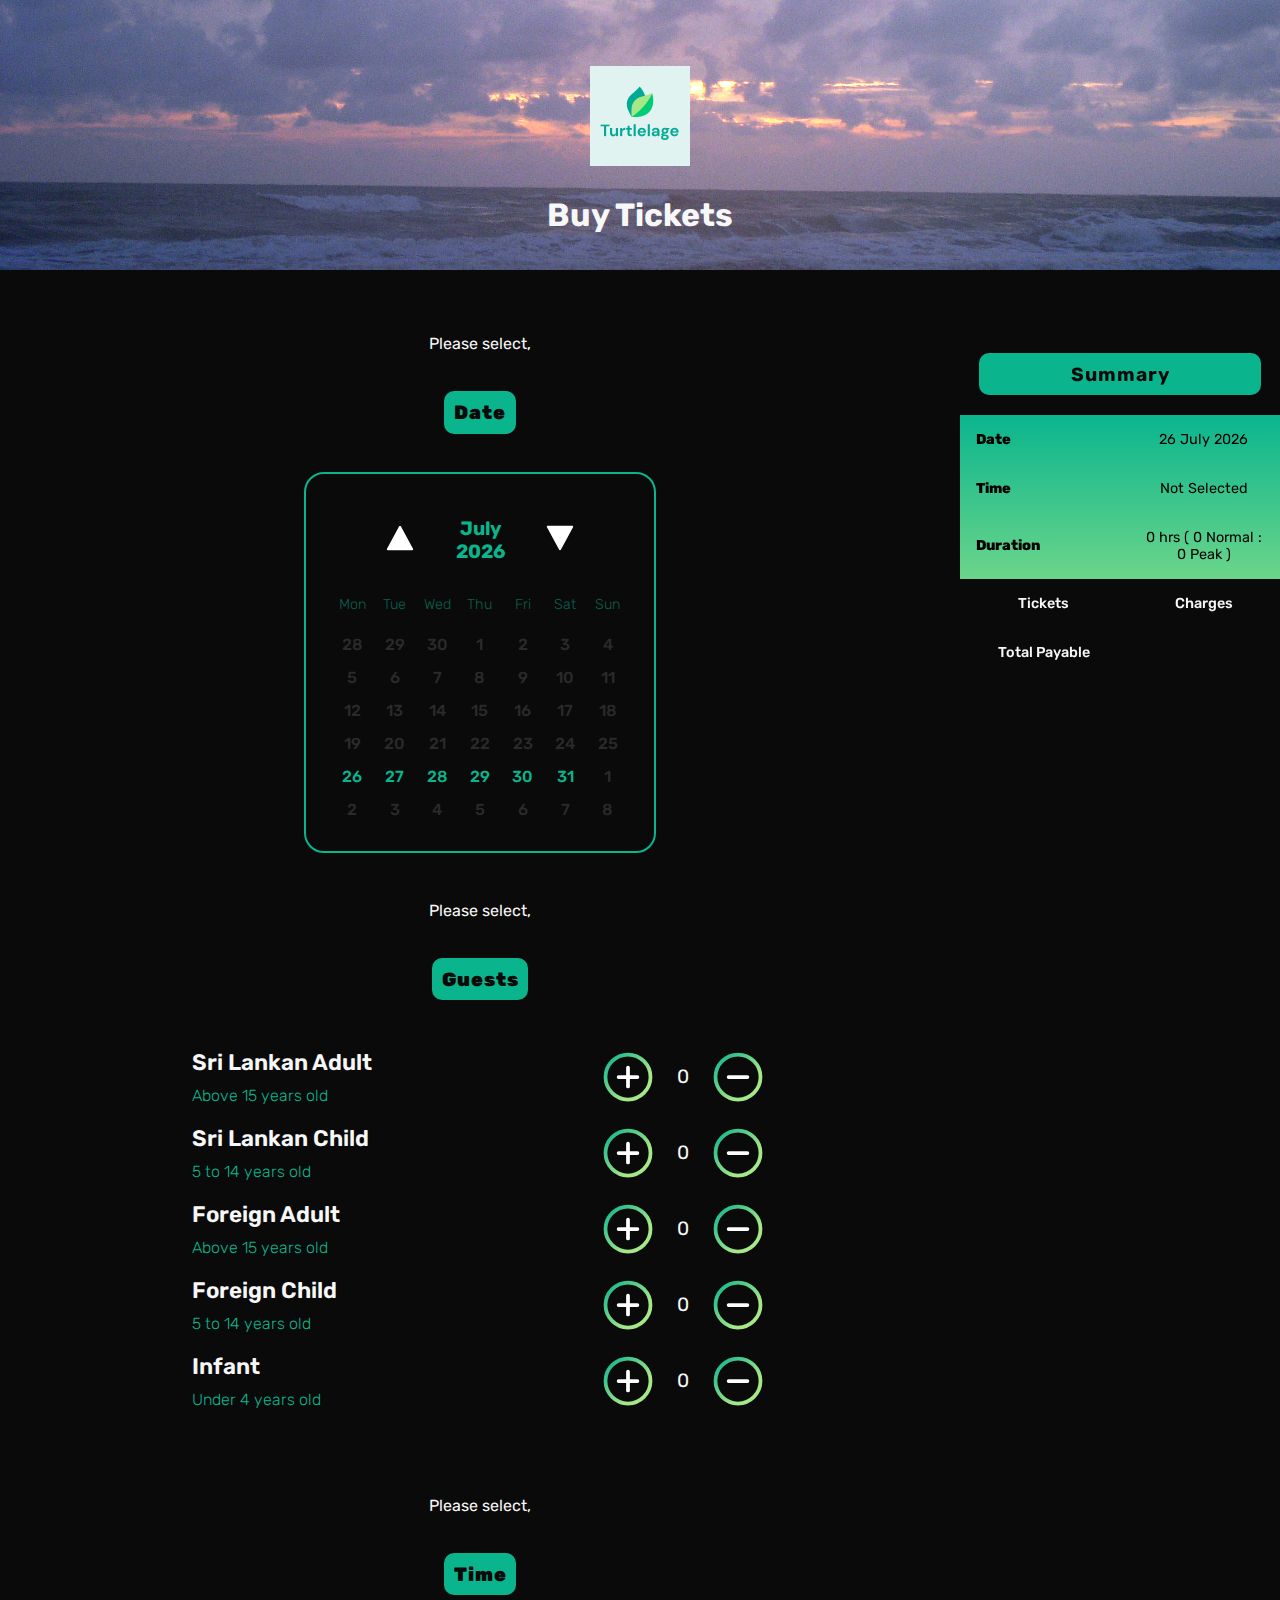
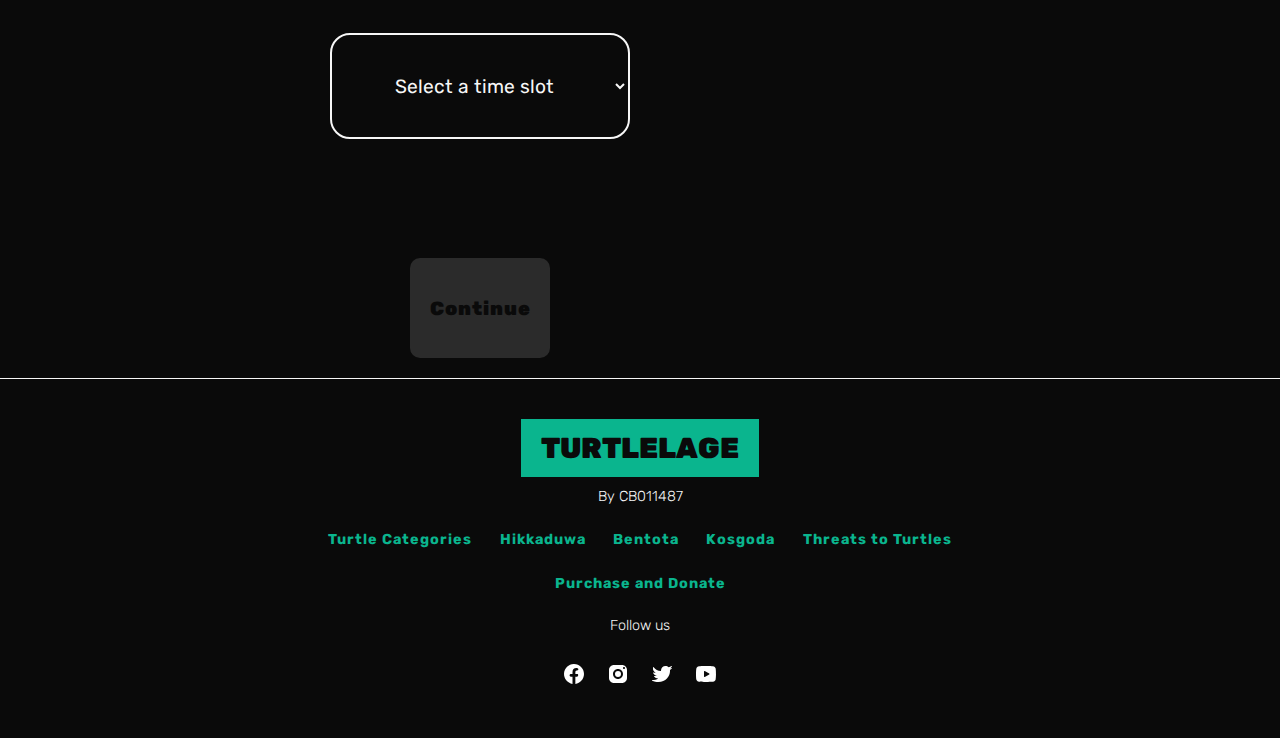
<file: tickets.html>
<!DOCTYPE html>
<html lang="en">
<head>
    <meta charset="UTF-8">
    <meta http-equiv="X-UA-Compatible" content="IE=edge">
    <meta name="viewport" content="width=device-width, initial-scale=1.0">

    <link rel="stylesheet" href="assets/css/common-booking.css">
    <link rel="stylesheet" href="assets/css/tickets.css">

    <link rel="preconnect" href="https://fonts.googleapis.com">
    <link rel="preconnect" href="https://fonts.gstatic.com" crossorigin>
    <link href="https://fonts.googleapis.com/css2?family=Rubik:wght@300;400;500;600;700;800;900&display=swap" rel="stylesheet">

    <link rel="icon" href="assets/images/logo.png">

    <title>Turtlelage - Tickets</title>
</head>

<body>
    <header>

    </header>

    <main>
        <section class="page-title-section">
            <img class="logo" src="./assets/images/logo.png" alt="">
            <h1>Buy Tickets</h1>
        </section>

        <section class="body-section">

            <section class="interactive-body-section">

                <section class="calendar-section">

                    <span class="instructions-span">Please select,</span>
                    <h2>Date</h2>
        
                    <div class="calendar">
        
                        <div class="calendar-head">
                                
                            <div id="previous-button">
                                <img class="previous-icon" src="assets/icons/triangle.svg" alt="prev-icon">
                            </div>
        
                            <h3 class="month-year"></h3>
        
                            <div id="next-button">
                                <img class="next-icon" src="assets/icons/triangle.svg" alt="next-icon">
                            </div>
                            
                        </div>
        
                        <div class="calendar-body">
        
                            <ul class="day-names">
                                <li>Mon</li>
                                <li>Tue</li>
                                <li>Wed</li>
                                <li>Thu</li>
                                <li>Fri</li>
                                <li>Sat</li>
                                <li>Sun</li>
                            </ul>
            
                            <ul class="days"></ul>
        
                        </div>
                                
                    </div>
        
                </section>

                <section class="guest-count-section">

                    <span class="instructions-span">Please select,</span>
                    <h2>Guests</h2>

                    <div class="guest-type-container" id="sl-adult">

                        <div class="guest-info">

                            <span>Sri Lankan Adult</span>
                            <span>Above 15 years old</span>

                        </div>

                        <div class="counter">

                            <img class="increase-count-button" src="assets/icons/add-circle-outline.svg" alt="">
                            <span class="count"></span>
                            <img class="decrease-count-button" src="assets/icons/remove-circle-outline.svg" alt="">

                        </div>  

                    </div>

                    <div class="guest-type-container" id="sl-child">

                        <div class="guest-info">

                            <span>Sri Lankan Child</span>
                            <span>5 to 14 years old</span>

                        </div>

                        <div class="counter">

                            <img class="increase-count-button" src="assets/icons/add-circle-outline.svg" alt="">
                            <span class="count"></span>
                            <img class="decrease-count-button" src="assets/icons/remove-circle-outline.svg" alt="">

                        </div>

                    </div>

                    <div class="guest-type-container" id="f-adult">

                        <div class="guest-info">

                            <span>Foreign Adult</span>
                            <span>Above 15 years old</span>

                        </div>

                        <div class="counter">

                            <img class="increase-count-button" src="assets/icons/add-circle-outline.svg" alt="">
                            <span class="count"></span>
                            <img class="decrease-count-button" src="assets/icons/remove-circle-outline.svg" alt="">

                        </div>

                    </div>

                    <div class="guest-type-container" id="f-child">

                        <div class="guest-info">

                            <span>Foreign Child</span>
                            <span>5 to 14 years old</span>

                        </div>

                        <div class="counter">

                            <img class="increase-count-button" src="assets/icons/add-circle-outline.svg" alt="">
                            <span class="count"></span>
                            <img class="decrease-count-button" src="assets/icons/remove-circle-outline.svg" alt="">

                        </div>

                    </div>

                    <div class="guest-type-container" id="infant">

                        <div class="guest-info">

                            <span>Infant</span>
                            <span>Under 4 years old</span>

                        </div>

                        <div class="counter">

                            <img class="increase-count-button" src="assets/icons/add-circle-outline.svg" alt="">
                            <span class="count"></span>
                            <img class="decrease-count-button" src="assets/icons/remove-circle-outline.svg" alt="">

                        </div>

                    </div>
                    
                </section>

                <section class="time-slots-section">

                    <span class="instructions-span">Please select,</span>
                    <h2>Time</h2>

                    <div class="time-slot-container">

                        <select id="time-slots-select">

                          <option value="">Select a time slot</option>
                          <option value="07:00 AM to 08:00 AM">07:00 AM to 08:00 AM</option>
                          <option value="08:00 AM to 09:00 AM">08:00 AM to 09:00 AM</option>
                          <option value="09:00 AM to 10:00 AM">09:00 AM to 10:00 AM</option>
                          <option value="10:00 AM to 11:00 AM">10:00 AM to 11:00 AM</option>
                          <option value="11:00 AM to 12:00 PM">11:00 AM to 12:00 PM</option>
                          <option value="12:00 PM to 01:00 PM">12:00 PM to 01:00 PM</option>
                          <option value="01:00 PM to 02:00 PM">01:00 PM to 02:00 PM</option>
                          <option value="02:00 PM to 03:00 PM">02:00 PM to 03:00 PM</option>
                          <option value="03:00 PM to 04:00 PM">03:00 PM to 04:00 PM</option>
                          <option value="04:00 PM to 05:00 PM">04:00 PM to 05:00 PM</option>
                          <option value="05:00 PM to 06:00 PM">05:00 PM to 06:00 PM</option>

                        </select>

                        <div class="selected-time-slots"></div>

                    </div>

                </section>

                <section class="confirm-section">

                    <span id="confirm-button" class="locked">Continue</span>

                </section>

            </section>

            <section class="summary-table-section">

                <table class="ticket-table">

                    <caption>
                        Summary
                    </caption>

                    <tr class="fullname-row">
                        <th>Full Name</th>
                        <td id="fullname"></td>
                    </tr>

                    <tr>
                        <th>Date</th>
                        <td id="selected-date"></td>
                    </tr>

                    <tr>
                        <th>Time</th>
                        <td id="selected-time"></td>
                    </tr>

                    <tr>
                        <th>Duration</th>
                        <td id="selected-duration"></td>
                    </tr>

                    <tr class="mobile-number-row">
                        <th>Mobile Number</th>
                        <td id="mobile-number"></td>
                    </tr>

                    <tr class="email-row">
                        <th>Email</th>
                        <td id="email"></td>
                    </tr>

                    <tr class="gender-row">
                        <th>Gender</th>
                        <td id="gender"></td>
                    </tr>

                    <tr>
                        <th class="heading-cell">Tickets</th>
                        <td class="heading-cell">Charges</td>
                    </tr>

                    <tr class="sl-adult-row" data-label="SL Adults"></tr>
                    <tr class="sl-child-row" data-label="SL Children"></tr>
                    <tr class="f-adult-row" data-label="Foreign Adults"></tr>
                    <tr class="f-child-row" data-label="Foreign Children"></tr>
                    <tr class="infant-row" data-label="Infants"></tr>
                    <tr class="total-payable-row">
                        <th class="heading-cell">Total Payable</th>
                        <td class="heading-cell total-payable" id="total-payable-cell"></td>
                    </tr>

                </table>

            </section>

        </section>

    </main>

    <script type="module" src="assets/js/tickets.js"></script>

    <footer>
        
        <div class="footer-content">

            <h3>TURTLELAGE</h3>

            <span>By CB011487</span>

            <div class="footer-links">
                <a href="turtle-categories.html">Turtle Categories</a>
                <a href="hikkaduwa.html">Hikkaduwa</a>
                <a href="bentota.html">Bentota</a>
                <a href="kosgoda.html">Kosgoda</a>
                <a href="threats-to-turtles.html">Threats to Turtles</a>
                <a href="purchase-and-donate.html">Purchase and Donate</a>
            </div>

            <span>Follow us</span>

            <ul class="socials-list">
                <li><a href=""><img src="assets/icons/facebook.svg" alt="Facebook Icon"></a></li>
                <li><a href=""><img src="assets/icons/instagram.svg" alt="Instagram Icon"></a></li>
                <li><a href=""><img src="assets/icons/twitter.svg" alt="Twitter Icon"></a></li>
                <li><a href=""><img src="assets/icons/youtube.svg" alt="Youtube Icon"></a></li>
            </ul>
        </div>

    </footer>
</body>
</file>
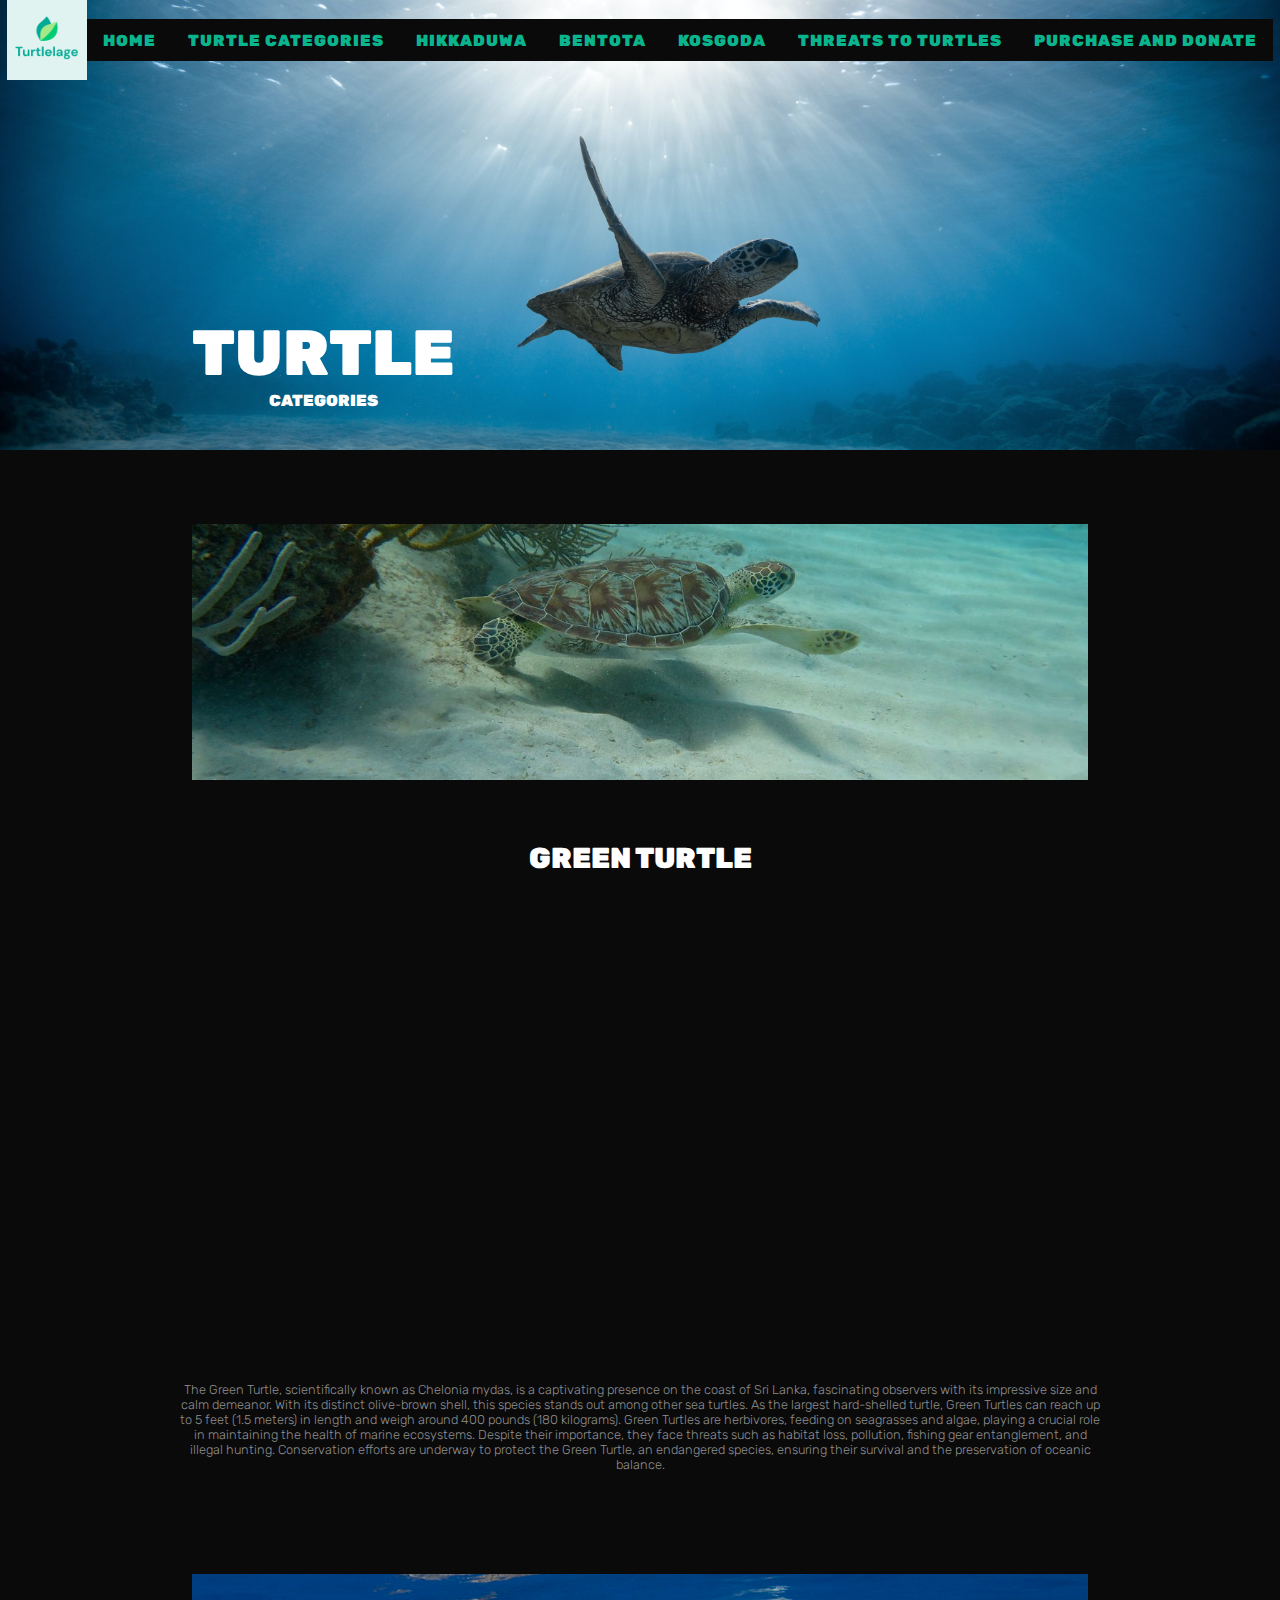
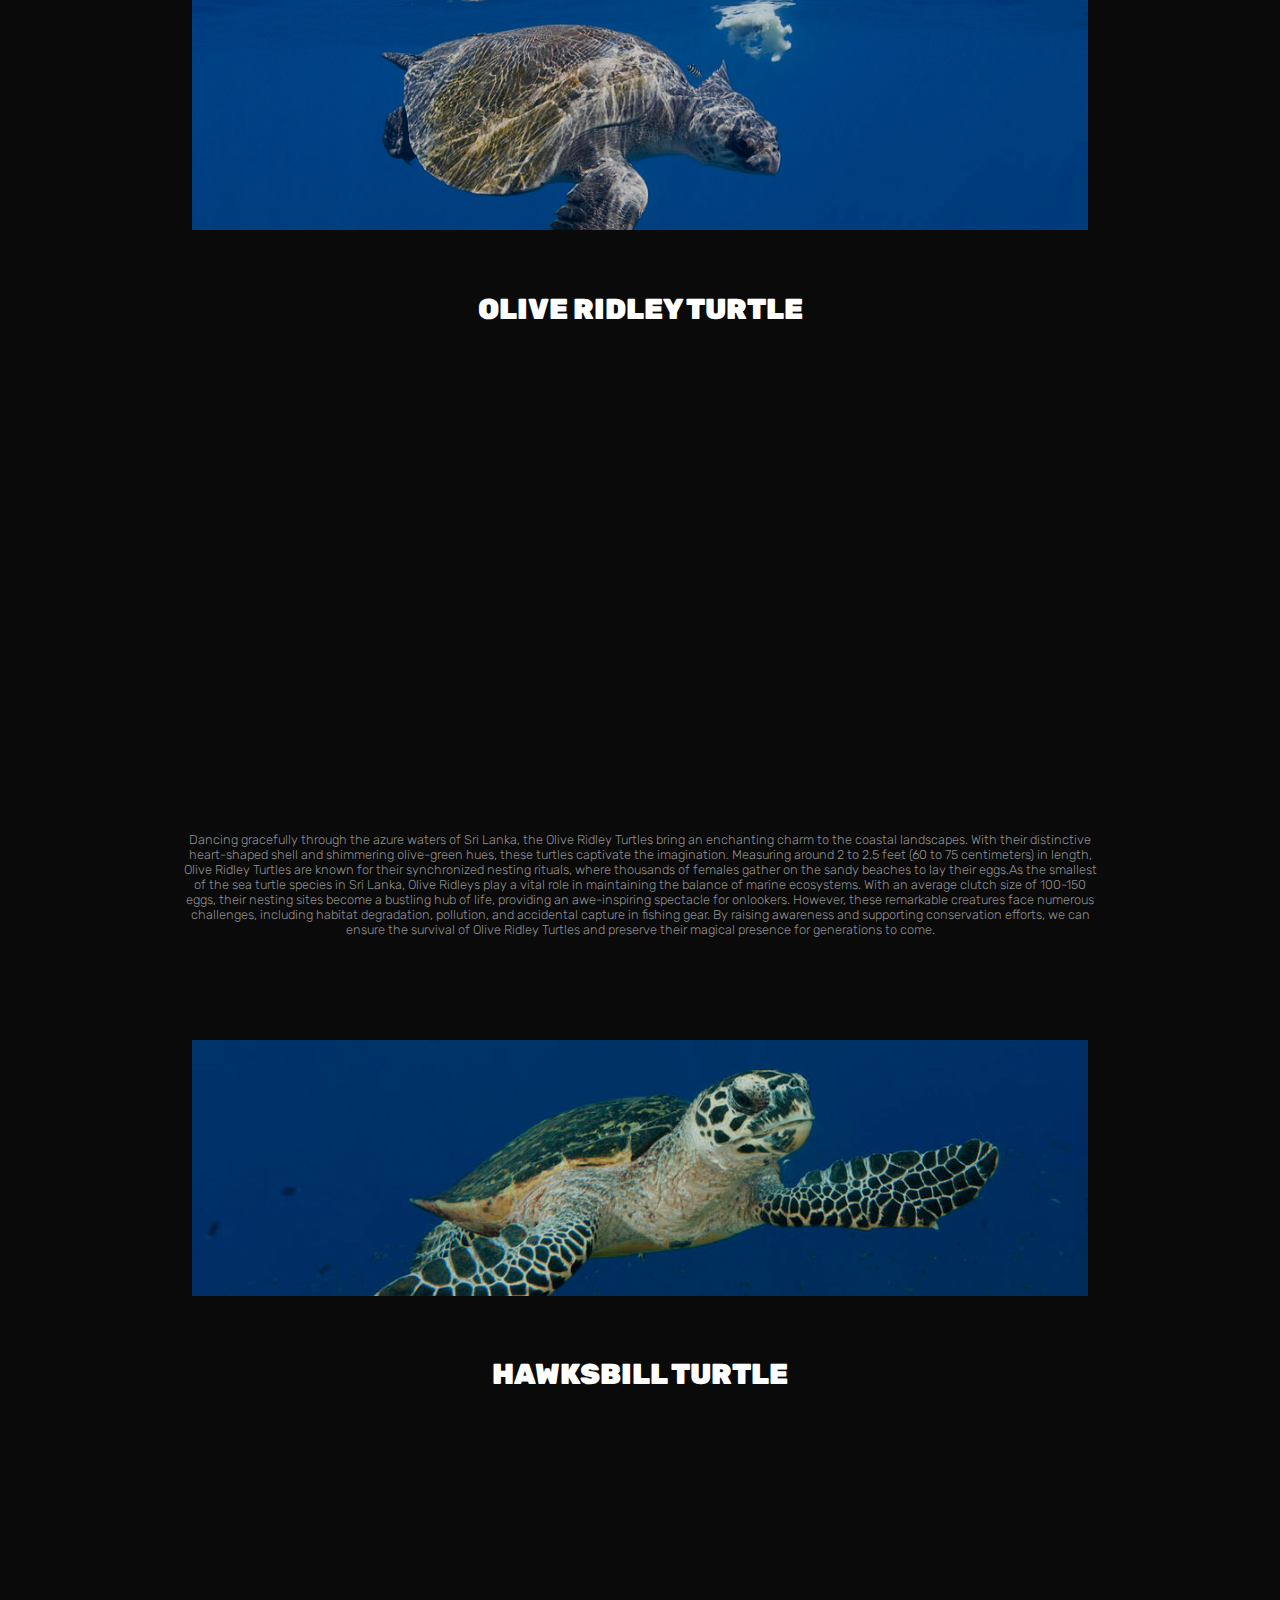
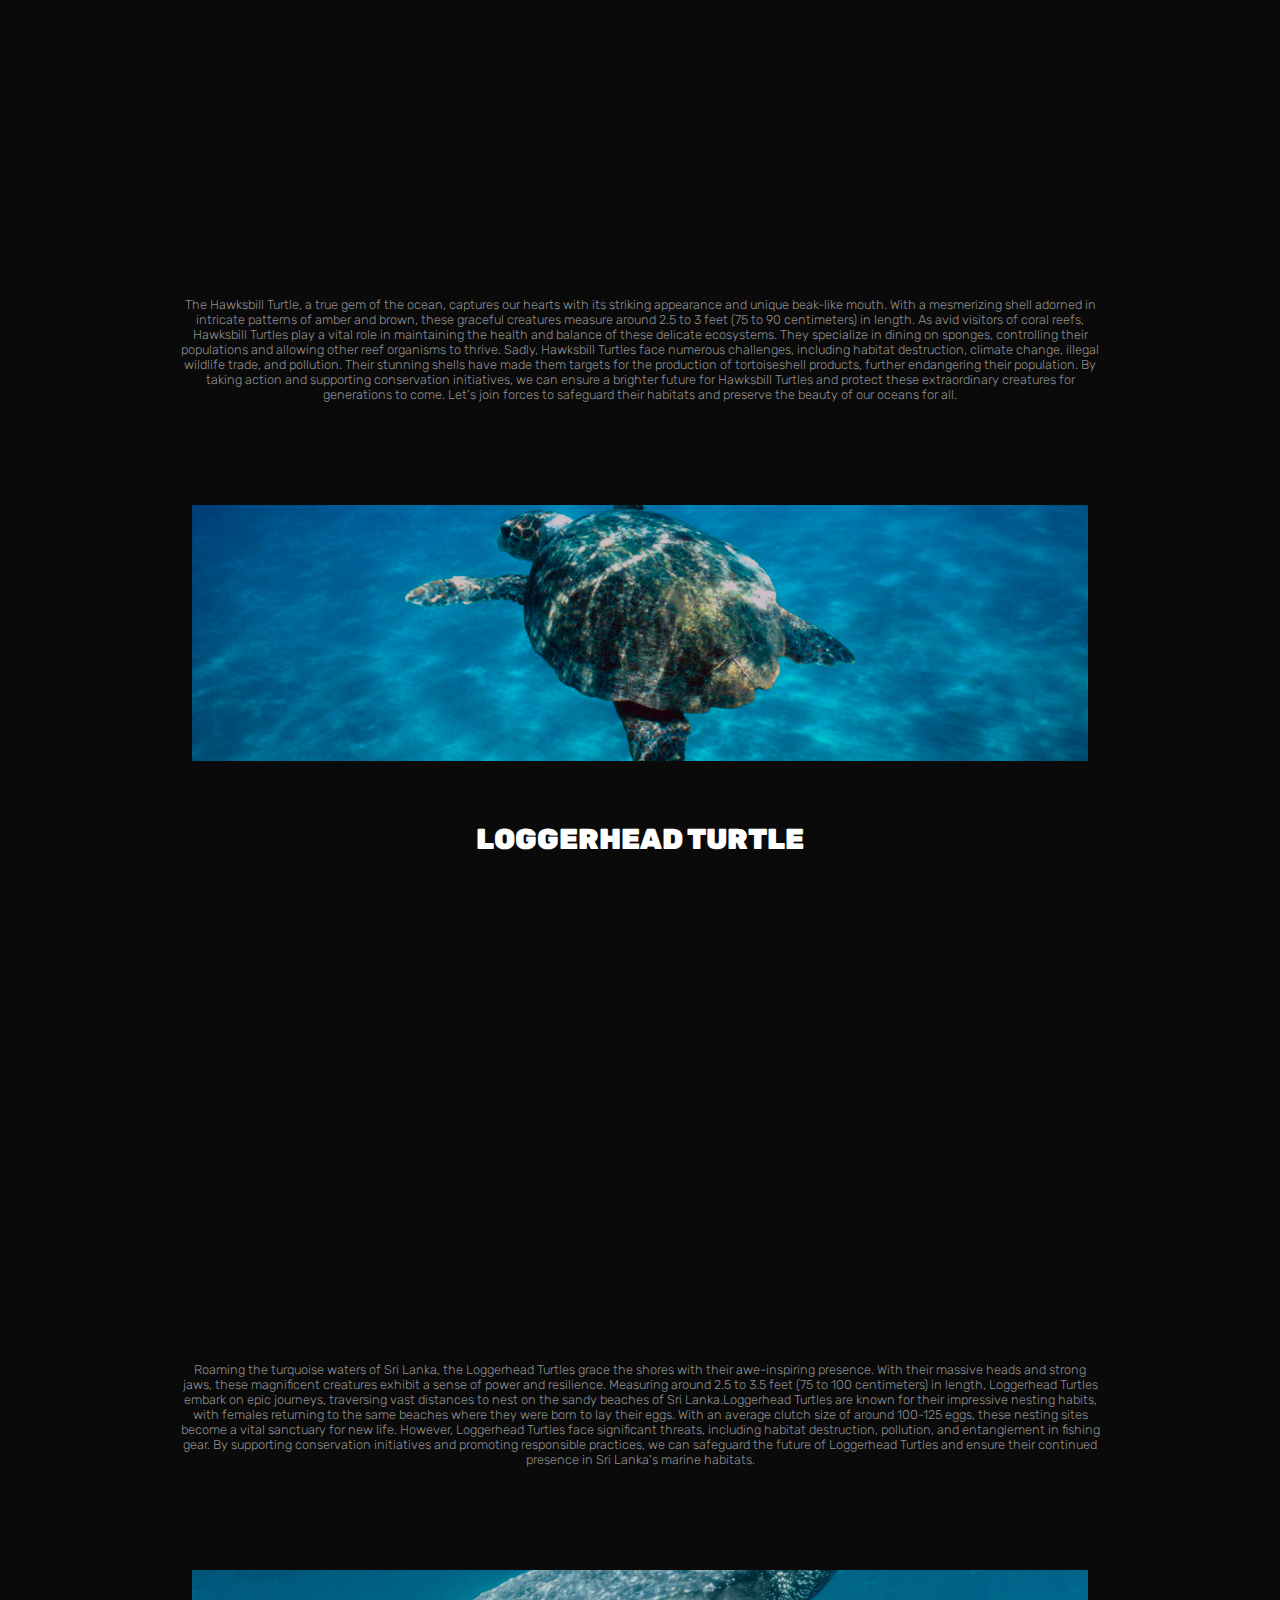
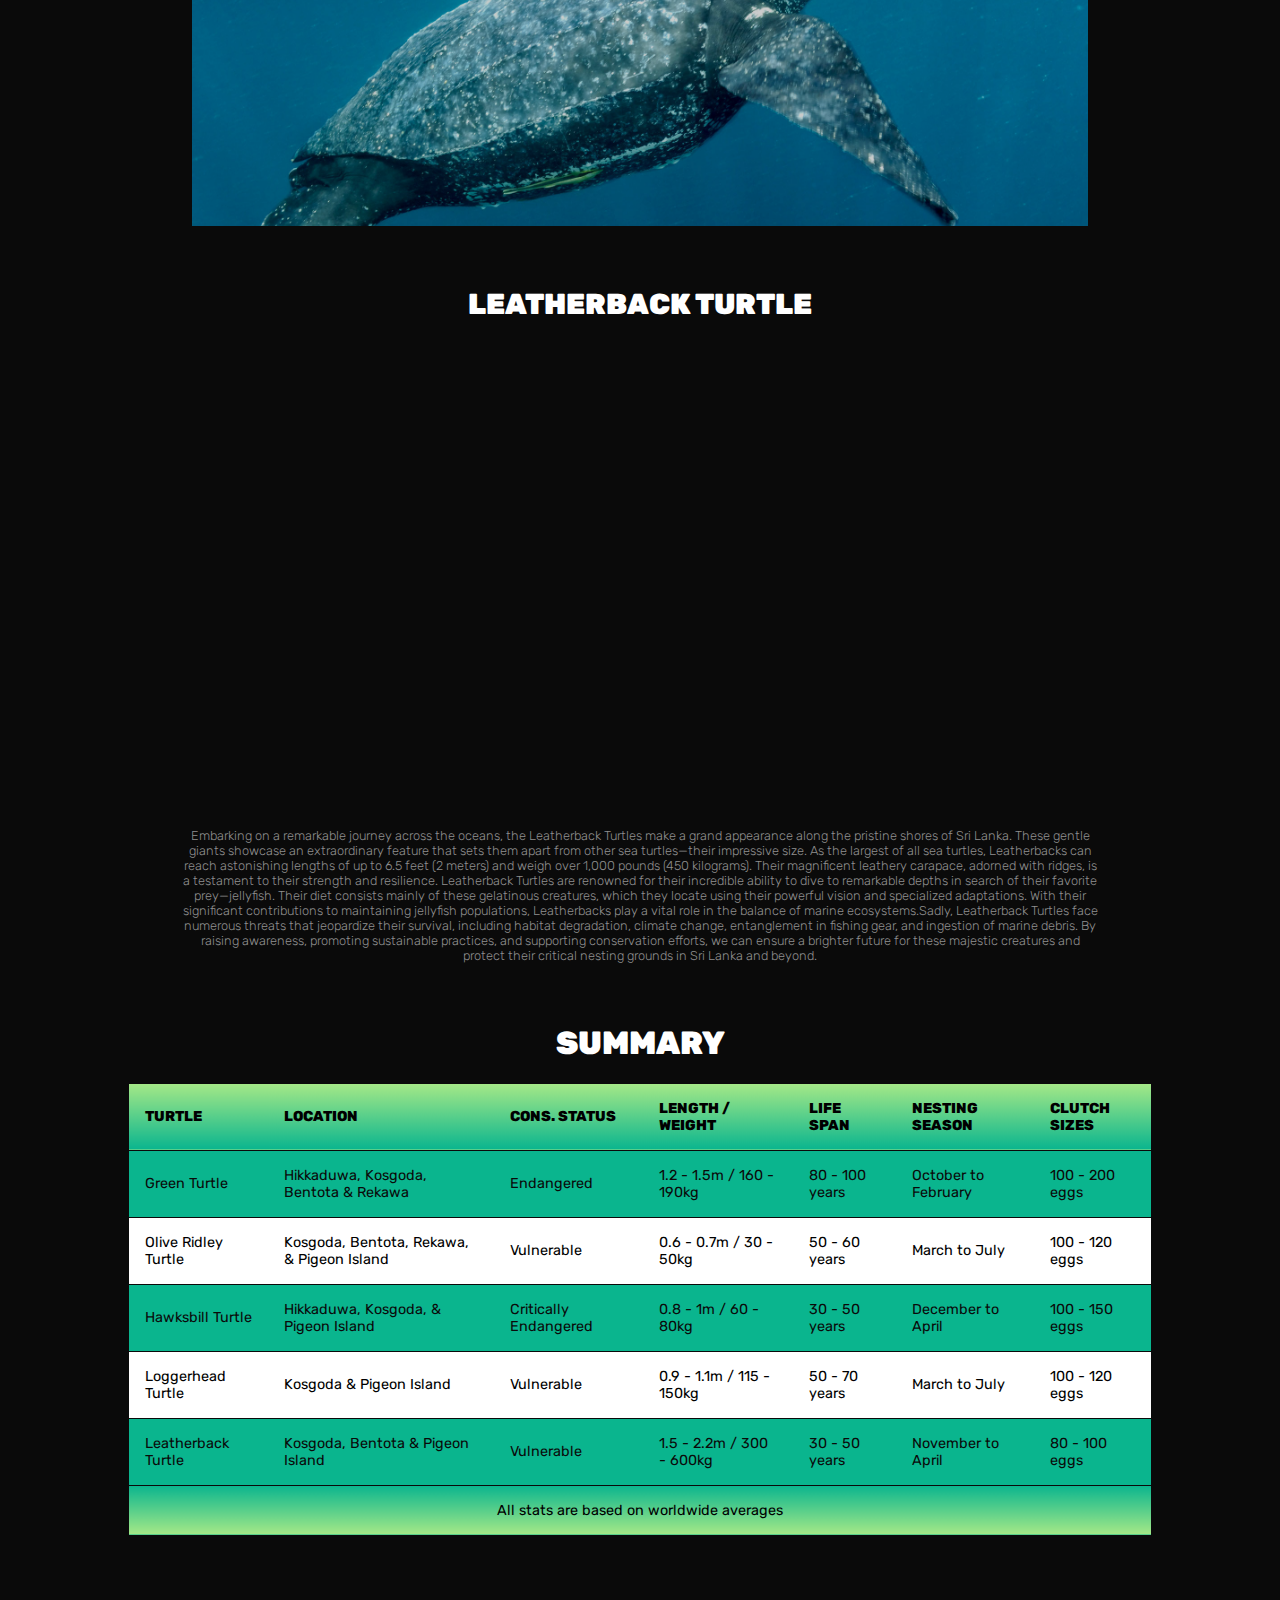
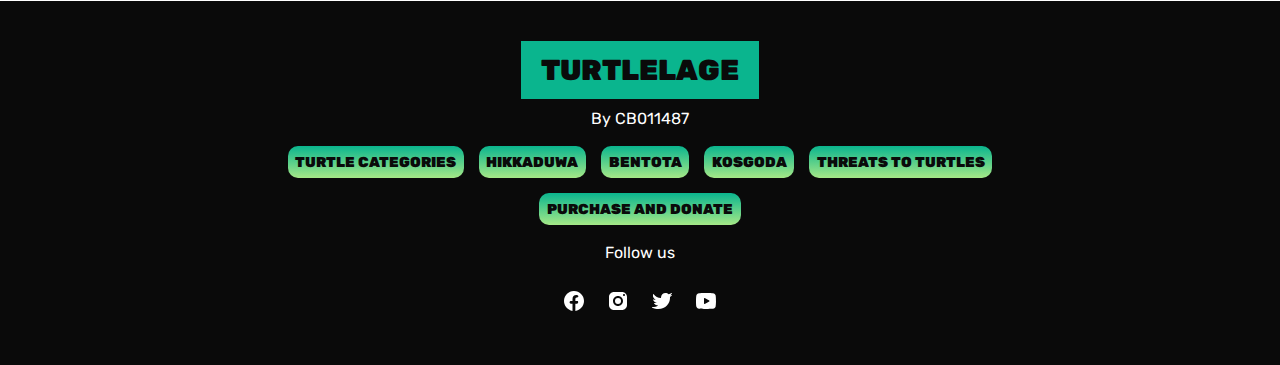
<file: turtle-categories.html>
<!DOCTYPE html>
<html lang="en">
<head>
    <meta charset="UTF-8">
    <meta http-equiv="X-UA-Compatible" content="IE=edge">
    <meta name="viewport" content="width=device-width, initial-scale=1.0">

    <link rel="stylesheet" href="assets/css/common.css">
    <link rel="stylesheet" href="assets/css/turtle-categories.css">

    <link rel="preconnect" href="https://fonts.googleapis.com">
    <link rel="preconnect" href="https://fonts.gstatic.com" crossorigin>
    <link href="https://fonts.googleapis.com/css2?family=Rubik:wght@300;400;500;600;700;800;900&display=swap" rel="stylesheet">
    
    <link rel="icon" href="assets/images/logo.png">

    <title>Turtlelage - Turtle Categories</title>
</head>

<body>
    <header>
        <div class="nav-bar">
            <img class="logo" src="assets/images/logo.png" alt="Turtlelage Logo">

            <input class="nav-toggle" id="nav-toggle" type="checkbox">

            <nav>
                <ul class="nav-list">
                    <li><a href="index.html">Home</a></li>

                    <li><a href="turtle-categories.html">Turtle Categories</a></li>

                    <li><a href="hikkaduwa.html">Hikkaduwa</a></li>

                    <li><a href="bentota.html">Bentota</a></li>

                    <li><a href="kosgoda.html">Kosgoda</a></li>

                    <li><a href="threats-to-turtles.html">Threats to Turtles</a></li>

                    <li><a href="purchase-and-donate.html">Purchase and Donate</a></li>
                </ul>
            </nav>

            <label class="nav-toggle-label" for="nav-toggle">
                
                <img src="assets/icons/menu.svg" alt="Menu Icon">
            </label>
        </div>
    </header>
    
    <main>
        <section class="page-title-section">
            <div class="page-title-container">
                <h1 class="page-title">TURTLE</h1>

                <div class="sub-title-container">
                    <span>CATEGORIES</span>
                </div>
            </div>
        </section>
        <section class="turtle-info-section">
            <div class="info">
                <div class="info-body-main">
                    <div class="turtle-img">
                        <img src="assets/images/green-2.jpg" alt="Green Turtle">
                    </div>
                    <div class="info-title">
                        <h2>GREEN TURTLE</h2>
                    </div>
                    <div class="turtle-map">
                        <iframe src="https://www.google.com/maps/embed?pb=!1m18!1m12!1m3!1d1856615.8921962727!2d80.33037423650607!3d7.639802184228912!2m3!1f0!2f0!3f0!3m2!1i1024!2i768!4f13.1!3m3!1m2!1s0x3ae177e2cbcb6ead%3A0xd0adba737d2f45d9!2sHikkaduwa%20Beach!5e0!3m2!1sen!2slk!4v1685005246246!5m2!1sen!2slk" width="600" height="450" style="border:0;" allowfullscreen="" loading="lazy" referrerpolicy="no-referrer-when-downgrade"></iframe>
                    </div>
                </div>
                <div class="info-description">
                    <span>The Green Turtle, scientifically known as Chelonia mydas, is a captivating presence on the coast of Sri Lanka, fascinating observers with its impressive size and calm demeanor. With its distinct olive-brown shell, this species stands out among other sea turtles. As the largest hard-shelled turtle, Green Turtles can reach up to 5 feet (1.5 meters) in length and weigh around 400 pounds (180 kilograms). Green Turtles are herbivores, feeding on seagrasses and algae, playing a crucial role in maintaining the health of marine ecosystems. Despite their importance, they face threats such as habitat loss, pollution, fishing gear entanglement, and illegal hunting. Conservation efforts are underway to protect the Green Turtle, an endangered species, ensuring their survival and the preservation of oceanic balance.</span>
                </div>
            </div>
            <div class="info">
                <div class="info-body-main">
                    <div class="turtle-img">
                        <img src="assets/images/olive-ridley-2.jpg" alt="Olive Ridley Turtle">
                    </div>
                    <div class="info-title">
                        <h2>OLIVE RIDLEY TURTLE</h2>
                    </div>
                    <div class="turtle-map">
                        <iframe src="https://www.google.com/maps/embed?pb=!1m18!1m12!1m3!1d1751577.3278622315!2d80.30650319404332!3d7.8406377815110835!2m3!1f0!2f0!3f0!3m2!1i1024!2i768!4f13.1!3m3!1m2!1s0x3ae22bf93dc4ccc3%3A0xc83b2e78c04733d1!2sKosgoda%20Beach!5e0!3m2!1sen!2slk!4v1685018939303!5m2!1sen!2slk" width="600" height="450" style="border:0;" allowfullscreen="" loading="lazy" referrerpolicy="no-referrer-when-downgrade"></iframe>
                    </div>
                </div>
                <div class="info-description">
                    <span>Dancing gracefully through the azure waters of Sri Lanka, the Olive Ridley Turtles bring an enchanting charm to the coastal landscapes. With their distinctive heart-shaped shell and shimmering olive-green hues, these turtles captivate the imagination. Measuring around 2 to 2.5 feet (60 to 75 centimeters) in length, Olive Ridley Turtles are known for their synchronized nesting rituals, where thousands of females gather on the sandy beaches to lay their eggs.As the smallest of the sea turtle species in Sri Lanka, Olive Ridleys play a vital role in maintaining the balance of marine ecosystems. With an average clutch size of 100-150 eggs, their nesting sites become a bustling hub of life, providing an awe-inspiring spectacle for onlookers. However, these remarkable creatures face numerous challenges, including habitat degradation, pollution, and accidental capture in fishing gear. By raising awareness and supporting conservation efforts, we can ensure the survival of Olive Ridley Turtles and preserve their magical presence for generations to come.</span>
                </div>
            </div>
            <div class="info">
                <div class="info-body-main">
                    <div class="turtle-img">
                        <img src="assets/images/hawksbill-1.jpg" alt="Hawksbill Turtle">
                    </div>
                    <div class="info-title">
                        <h2>HAWKSBILL TURTLE</h2>
                    </div>
                    <div class="turtle-map">
                        <iframe src="https://www.google.com/maps/embed?pb=!1m18!1m12!1m3!1d1856615.8921962727!2d80.33037423650607!3d7.639802184228912!2m3!1f0!2f0!3f0!3m2!1i1024!2i768!4f13.1!3m3!1m2!1s0x3ae177e2cbcb6ead%3A0xd0adba737d2f45d9!2sHikkaduwa%20Beach!5e0!3m2!1sen!2slk!4v1685005246246!5m2!1sen!2slk" width="600" height="450" style="border:0;" allowfullscreen="" loading="lazy" referrerpolicy="no-referrer-when-downgrade"></iframe>
                    </div>
                </div>
                <div class="info-description">
                    <span>The Hawksbill Turtle, a true gem of the ocean, captures our hearts with its striking appearance and unique beak-like mouth. With a mesmerizing shell adorned in intricate patterns of amber and brown, these graceful creatures measure around 2.5 to 3 feet (75 to 90 centimeters) in length. As avid visitors of coral reefs, Hawksbill Turtles play a vital role in maintaining the health and balance of these delicate ecosystems. They specialize in dining on sponges, controlling their populations and allowing other reef organisms to thrive. Sadly, Hawksbill Turtles face numerous challenges, including habitat destruction, climate change, illegal wildlife trade, and pollution. Their stunning shells have made them targets for the production of tortoiseshell products, further endangering their population. By taking action and supporting conservation initiatives, we can ensure a brighter future for Hawksbill Turtles and protect these extraordinary creatures for generations to come. Let's join forces to safeguard their habitats and preserve the beauty of our oceans for all.</span>
                </div>
            </div>
            <div class="info">
                <div class="info-body-main">
                    <div class="turtle-img">
                        <img src="assets/images/loggerhead-1.jpg" alt="Loggerhead Turtle">
                    </div>
                    <div class="info-title">
                        <h2>LOGGERHEAD TURTLE</h2>
                    </div>
                    <div class="turtle-map">
                        <iframe src="https://www.google.com/maps/embed?pb=!1m18!1m12!1m3!1d1705518.933150291!2d79.68441525169438!3d6.847627795722684!2m3!1f0!2f0!3f0!3m2!1i1024!2i768!4f13.1!3m3!1m2!1s0x3ae22e9054db49bf%3A0xf33e613717e43074!2sVentura%20Beach!5e0!3m2!1sen!2slk!4v1685019115194!5m2!1sen!2slk" width="600" height="450" style="border:0;" allowfullscreen="" loading="lazy" referrerpolicy="no-referrer-when-downgrade"></iframe>
                    </div>
                </div>
                <div class="info-description">
                    <span>Roaming the turquoise waters of Sri Lanka, the Loggerhead Turtles grace the shores with their awe-inspiring presence. With their massive heads and strong jaws, these magnificent creatures exhibit a sense of power and resilience. Measuring around 2.5 to 3.5 feet (75 to 100 centimeters) in length, Loggerhead Turtles embark on epic journeys, traversing vast distances to nest on the sandy beaches of Sri Lanka.Loggerhead Turtles are known for their impressive nesting habits, with females returning to the same beaches where they were born to lay their eggs. With an average clutch size of around 100-125 eggs, these nesting sites become a vital sanctuary for new life. However, Loggerhead Turtles face significant threats, including habitat destruction, pollution, and entanglement in fishing gear. By supporting conservation initiatives and promoting responsible practices, we can safeguard the future of Loggerhead Turtles and ensure their continued presence in Sri Lanka's marine habitats.</span>
                </div>
            </div>
            <div class="info">
                <div class="info-body-main">
                    <div class="turtle-img">
                        <img src="assets/images/leatherback-1.jpg" alt="Green Turtle">
                    </div>
                    <div class="info-title">
                        <h2>LEATHERBACK TURTLE</h2>
                    </div>

                    <div class="turtle-map">
                        <iframe src="https://www.google.com/maps/embed?pb=!1m18!1m12!1m3!1d1751577.3278622315!2d80.30650319404332!3d7.8406377815110835!2m3!1f0!2f0!3f0!3m2!1i1024!2i768!4f13.1!3m3!1m2!1s0x3ae22bf93dc4ccc3%3A0xc83b2e78c04733d1!2sKosgoda%20Beach!5e0!3m2!1sen!2slk!4v1685018939303!5m2!1sen!2slk" width="600" height="450" style="border:0;" allowfullscreen="" loading="lazy" referrerpolicy="no-referrer-when-downgrade"></iframe>
                    </div>
                </div>
                <div class="info-description">
                    <span>Embarking on a remarkable journey across the oceans, the Leatherback Turtles make a grand appearance along the pristine shores of Sri Lanka. These gentle giants showcase an extraordinary feature that sets them apart from other sea turtles—their impressive size. As the largest of all sea turtles, Leatherbacks can reach astonishing lengths of up to 6.5 feet (2 meters) and weigh over 1,000 pounds (450 kilograms). Their magnificent leathery carapace, adorned with ridges, is a testament to their strength and resilience. Leatherback Turtles are renowned for their incredible ability to dive to remarkable depths in search of their favorite prey—jellyfish. Their diet consists mainly of these gelatinous creatures, which they locate using their powerful vision and specialized adaptations. With their significant contributions to maintaining jellyfish populations, Leatherbacks play a vital role in the balance of marine ecosystems.Sadly, Leatherback Turtles face numerous threats that jeopardize their survival, including habitat degradation, climate change, entanglement in fishing gear, and ingestion of marine debris. By raising awareness, promoting sustainable practices, and supporting conservation efforts, we can ensure a brighter future for these majestic creatures and protect their critical nesting grounds in Sri Lanka and beyond.</span>
                </div>
            </div>

            <table class="turtle-summary-table">
                <caption>
                    Summary
                </caption>
                <tr>
                    <th>Turtle</th>
                    <th>Location</th>
                    <th>Cons. Status</th>
                    <th>Length / Weight</th>
                    <th>Life Span</th>
                    <th>Nesting Season</th>
                    <th>Clutch Sizes</th>
                </tr>
                <tr>
                    <td data-cell="sea turtle">Green Turtle</td>
                    <td data-cell="location">Hikkaduwa, Kosgoda, Bentota & Rekawa</td>
                    <td data-cell="cons. status">Endangered</td>
                    <td data-cell="length / weight">1.2 - 1.5m / 160 - 190kg</td>
                    <td data-cell="life span">80 - 100 years</td>
                    <td data-cell="nesting season">October to February</td>
                    <td data-cell="clutch size">100 - 200 eggs</td>
                </tr>
                <tr>
                    <td data-cell="sea turtle">Olive Ridley Turtle</td>
                    <td data-cell="location">Kosgoda, Bentota, Rekawa, & Pigeon Island</td>
                    <td data-cell="cons. status">Vulnerable</td>
                    <td data-cell="length / weight">0.6 - 0.7m / 30 - 50kg</td>
                    <td data-cell="life span">50 - 60 years</td>
                    <td data-cell="nesting season">March to July</td>
                    <td data-cell="clutch size">100 - 120 eggs</td>
                    </td>
                </tr>
                <tr>
                    <td data-cell="sea turtle">Hawksbill Turtle</td>
                    <td data-cell="location">Hikkaduwa, Kosgoda, & Pigeon Island</td>
                    <td data-cell="cons. status">Critically Endangered</td>
                    <td data-cell="length / weight">0.8 - 1m / 60 - 80kg</td>
                    <td data-cell="life span">30 - 50 years</td>
                    <td data-cell="nesting season">December to April</td>
                    <td data-cell="clutch size">100 - 150 eggs</td>
                    </td>
                </tr>
                <tr>
                    <td data-cell="sea turtle">Loggerhead Turtle</td>
                    <td data-cell="location">Kosgoda & Pigeon Island</td>
                    <td data-cell="cons. status">Vulnerable</td>
                    <td data-cell="length / weight">0.9 - 1.1m / 115 - 150kg</td>
                    <td data-cell="life span">50 - 70 years</td>
                    <td data-cell="nesting season">March to July</td>
                    <td data-cell="clutch size">100 - 120 eggs</td>
                    </td>
                </tr>
                <tr>
                    <td data-cell="sea turtle">Leatherback Turtle</td>
                    <td data-cell="location">Kosgoda, Bentota & Pigeon Island</td>
                    <td data-cell="cons. status">Vulnerable</td>
                    <td data-cell="length / weight">1.5 - 2.2m / 300 - 600kg</td>
                    <td data-cell="life span">30 - 50 years</td>
                    <td data-cell="nesting season">November to April</td>
                    <td data-cell="clutch size">80 - 100 eggs</td>
                    </td>
                </tr>
                <tfoot>
                    <tr>
                        <td data-cell="note" colspan="7">All stats are based on worldwide averages</td>
                        </td>
                    </tr>
                </tfoot>
            </table>
        </section>
    </main>

    <footer>
        <div class="footer-content">

            <h3>TURTLELAGE</h3>

            <span>By CB011487</span>

            <div class="footer-links">

                <a href="turtle-categories.html">Turtle Categories</a>

                <a href="hikkaduwa.html">Hikkaduwa</a>

                <a href="bentota.html">Bentota</a>

                <a href="kosgoda.html">Kosgoda</a>

                <a href="threats-to-turtles.html">Threats to Turtles</a>

                <a href="purchase-and-donate.html">Purchase and Donate</a>
            </div>

            <span>Follow us</span>

            <ul class="socials-list">

                <li><a href=""><img src="assets/icons/facebook.svg" alt="Facebook Icon"></a></li>

                <li><a href=""><img src="assets/icons/instagram.svg" alt="Instagram Icon"></a></li>

                <li><a href=""><img src="assets/icons/twitter.svg" alt="Twitter Icon"></a></li>
                
                <li><a href=""><img src="assets/icons/youtube.svg" alt="Youtube Icon"></a></li>
            </ul>
        </div>

    <!-- Conserveturtles.org. (2019). Sea Turtle Conservancy – Helping Sea Turtles Survive Since 1959. [online] Available at: https://conserveturtles.org/ -->
    <!-- Burkemuseum.org. (2019). Welcome | Burke Museum. [online] Available at: https://www.burkemuseum.org/ -->
    </footer>
</body>

</html>
</file>
<file: assets/css/common.css>
:root {
    --white: rgb(255, 255, 255);
    --off-white: rgb(227,243,243);
    --black: rgb(10, 10, 10);
    --dark-blue: rgb(108, 169, 219);
    --light-blue: rgb(0, 242, 254);
    --grey: rgb(143, 143, 143);
    --green: rgb(10,181,142);
    --light-green: rgba(165,232,135,255);
}

* {
    font-family: 'Rubik', sans-serif;
    scroll-behavior: smooth;
}

html, body, 
h1, h2, h3, h4, h5, h6
hr, span {
	margin: 0;
	padding: 0;
    border: none;
    cursor: default;
    -webkit-user-select: none;
    -moz-user-select: none;
    -ms-user-select: none;
    user-select: none;
}

body {
    background-color: var(--black);
}

a {
    text-decoration: none;
}

*, *::before, *::after {
    box-sizing: border-box;
}

h2, h3,
span {
    text-align: center;
}

h2, h3 {
    color: var(--white);
    text-transform: uppercase;
}

h2 {
    width: 100%;
    padding: 10px 0;
    font-size: 1.5rem;
    font-weight: 900;
}

span {
    color: var(--grey);
}

/* ----------------------*/
/* NAVIGATION BAR STYLES */
/* ----------------------*/

.nav-bar {
    position: fixed;
    z-index: 100;

    width: 100%;
    margin: 0 auto;

    text-align: center;
}

.logo {
    width: 80px;
}

.nav-toggle {
    display: none;
}

.nav-toggle:checked ~ nav {
    transform: scale(1, 1);
}

.nav-toggle:checked ~ nav a {
    opacity: 1;
    transition: opacity 250ms ease-in-out 250ms;
}

.nav-toggle-label img {
    width: 40px;
    filter: invert(100%) sepia(79%) saturate(0%) hue-rotate(0deg) brightness(118%) contrast(119%);
}

nav {
    position: absolute;
    top: 100%;
    left: 0;
    padding: 3% 4% 3% 0;
    outline: 1px solid var(--green);
    border-radius: 10px;
    background-color: var(--black);
    text-align: left;
    transform: scale(1, 0);
    transform-origin: top;
    transition: transform 400ms ease-in-out;
}

nav ul {
    margin: 0;
    padding: 0;
    list-style: none;
}

nav li {
    margin: 0 0 1em 1em;
}

nav a {
    color: var(--green);
    opacity: 0;
    font-size: 0.9rem;
    font-weight: 900;
    letter-spacing: 1px;
    text-transform: uppercase;
    transition: opacity 150ms ease-in-out;
}

nav a:hover {
    color: var(--green);
}

.nav-toggle-label {
    display: flex;
    align-items: center;
    position: absolute;
    top: 0;
    left: 0;
    margin-left: 1rem;
    height: 100%;
}

@media screen and (min-width: 1268px) {
    .nav-toggle-label {
        display: none;
    }

    .nav-bar {
        display: grid;
        grid-template-columns: 1fr auto minmax() 1fr;
        justify-content: center;
        align-items: center;
    }

    .logo {
        grid-column: 2 / 3;
    }
    
    nav {
        all: unset;
        grid-column: 3 / 4;
        padding: 1% 0;
        background-color: var(--black);
    }

    nav ul {
        display: flex;
        justify-content: flex-end;
        align-items: center;
    }

    nav li {
        margin: 0 1em 0 1em;
    }

    nav a {
        position: relative;
        opacity: 1;
        font-size: 1rem;
    }

    nav a::before {
        display: block;
        position: absolute;
        top: -0.5em;
        left: 0;
        right: 0;
        height: 5px;
        border-radius: 2px;
        content: '';
        background-color: var(--green);
        transform: scale(0, 1);
        transition: transform 250ms ease-in-out;
    }

    nav a:hover:before {
        transform: scale(1, 1);
    }
}

/* ---------------------*/
/* TITLE SECTION STYLES */
/* -------------------- */

.page-title-section, .page-title-container,
.page-title {
    max-width: 100%;
    max-height: 100%;
}

.page-title-section {
    display: flex;
    justify-content: left;
    align-items: flex-end;
    width: 100%;
    height: 50dvh;
}

.page-title-container {
    display: flex;
    flex-direction: column;
    justify-content: center;
    align-items: center;
    margin-left: 15%;
    margin-bottom: 40px;
    color: var(--white);
}

.page-title, .sub-title-container span {
    font-weight: 900;
}

.page-title {
    width: 100%;
    height: auto;
    font-size: 4rem;
}

.sub-title-container span {
    color: var(--white);
}

@media screen and (max-width: 768px) {
    .page-title-section {
        display: flex;
        justify-content: center;
        align-items: flex-start;
    }

    .page-title-container {
        margin: 30dvh 0 0 0;
    }
    
    .page-title {
        font-size: 3rem;
    }
}

/* --------------*/
/* FOOTER STYLES */
/* ------------- */

footer * {
    margin: 0;
    padding: 0;
}

footer {
    right: 0;
    bottom: 0;
    left: 0;
    z-index: 100;

    width: 100%;
    padding-top: 40px;
    border-top: 1px solid var(--white);

    background-color: var(--black);
}

.footer-content {
    display: flex;
    align-items: center;
    justify-content: center;
    flex-direction: column;
    text-align: center;
}

footer h3 {
    padding: 5px 20px;
    color: var(--black);
    background-color: var(--green);
    font-size: 1.8rem;
    font-weight: 900;
    line-height: 3rem;
}

footer span {
    max-width: 500px;
    margin: 10px auto;
    line-height: 20px;
    color: var(--white);
    font-size: 1rem;
}

.footer-links {
    display: flex;
    flex-wrap: wrap;
    justify-content: center;
    align-items: center;
}

.footer-links a {
    margin: 1% 1%;
    padding: 1%;
    border-radius: 10px;
    color: var(--black);
    background-image: linear-gradient(var(--green), var(--light-green));
    font-size: 0.9rem;
    font-weight: 900;
    text-transform: uppercase;
    transition: transform 400ms ease-in-out;
}

.footer-links a:hover {
    transform: translate(0, -5px);
}

.socials-list {
    display: flex;
    align-items: center;
    justify-content: center;
    margin: 1rem 0 3rem 0;
    list-style: none;
}

.socials-list li {
    margin: 0 10px;
    filter: invert(100%) sepia(79%) saturate(0%) hue-rotate(0deg) brightness(118%) contrast(119%);
    transition: transform 200ms ease-in-out;
}

.socials-list li:hover {
    transform: scale(1.5);
}
</file>
<file: assets/css/index.css>
:root {
    --white: rgb(255, 255, 255);
    --off-white: rgb(227,243,243);
    --black: rgb(10, 10, 10);
    --dark-blue: rgb(108, 169, 219);
    --light-blue: rgb(0, 242, 254);
    --grey: rgb(143, 143, 143);
    --green: rgb(10,181,142);
    --light-green: rgba(165,232,135,255);
}

/* ------------- */
/* TITLE SECTION */
/* ------------- */

.page-title-section {
    width: 100%;
    height: 100dvh;
    margin-bottom: 1%;
    background-image: url(../images/home-main.jpg);
    background-size: cover;
	background-repeat: no-repeat;
	background-position: center;
}

.page-title-section, .main-title-container,
.sub-title-container, .intro-section-link-container {
    display: flex;
    align-items: center;
    flex-direction: column;
}

.main-title-container, .sub-title-container, 
.intro-section-link-container {
    position: absolute;
}

.main-title, .sub-title,
.intro-section-link, .intro-section-link-svg {
    width: 100%;
    height: auto;
}

.main-title-container {
    padding: 10px 35px;
    top: 62%;
    background-image: linear-gradient(to right, var(--light-green) 0%, var(--green) 100%);
    transition: padding 1s ease;
}

.main-title-container:hover {
    padding: 10px 55px;
}

.main-title {
    color: var(--white);
	font-size: 2.3em;
    font-weight: 900;
    letter-spacing: 4px;
    text-align: center;
    transition: color 1s ease;
}

.sub-title-container {
    margin-top: 10px;
    top: 72%;
}

.sub-title {
    font-size: 1.2em;
    letter-spacing: 2px;
    text-align: center;
}

.intro-section-link-container {
    width: 80px;
    top: 80%;
    animation: 1.5s infinite up-and-down;
    transition: filter 0.5s;
}

.intro-section-link-container:hover, .intro-section-link-svg {
    filter: invert(100%) sepia(79%) saturate(0%) hue-rotate(0deg) brightness(118%) contrast(119%);
}

@media screen and (max-width: 768px) {
    .main-title-container {
        top: 15%;
    }

    .main-title {
        font-size: 1.7em;
        letter-spacing: 3px;
    }

    .sub-title {
        color: var(--color-white);
        font-size: 0.7em;
        text-align: center;
    }
}

/* ------------- */
/* INTRO SECTION */
/* ------------- */

.intro-section, .intro-title-container, 
.intro-description-container {
    display: flex;
    flex-direction: column;
    align-items: center;
    width: 100%;
    height: auto;
}

.intro-section {
    padding: 80px 0 50px;
    position: relative;
}

.intro-title {
    width: 100%;
    height: auto;
}

.intro-description {
    width: 70%;
    height: auto;
    padding: 20px 15%;
}

@media screen and (max-width: 1024px) {
    .intro-section {
        padding: 70px 0;
    }

    .intro-title {
        font-size: 1.3rem;
    }

    .intro-description {
        padding: 20px 2%;
        font-size: 0.8rem;
    }
}
/* -------------- */
/* TURTLE SECTION */
/* -------------- */

.turtle-section, .turtle-info-container,
.turtle-title-container, .turtle-description-container {
    display: flex;
    flex-direction: column;
    align-items: center;
    width: 100%;
    height: auto;
}

.turtle-section {
    width: 100%;
    height: auto;
}

.turtle-info-container {
    width: 80%;
    height: auto;
    margin: 0 10%;
}

.turtle-description-container {
    width: 70%;
    height: auto;
}

.turtle-card-container {
    display: flex;
    flex-wrap: wrap;
    align-items: center;
    justify-content: center;
    width: 100%;
    height: auto;
    margin: 20px 0;
}

.turtle-card-container .turtle-card:nth-child(odd) {
    margin: 2% 2%;
}

.turtle-card {
    width: 35dvh;
    height: 60dvh;
    margin-block: 0;
    margin-inline: 0;
    position: relative;
    overflow: hidden;
}

.turtle-card-img {
    height: 100%;
    width: 100%;
    object-fit: cover;
    scale: 1;
    transition: filter 1s, scale 1.2s;
}

.turtle-card:hover .turtle-card-img {
    filter: brightness(50%);
    scale: 1.1;
}

.turtle-card-title {
    opacity: 0;
    translate: -25px;
    letter-spacing: 2px;
    color: var(--white);
    font-weight: 900;
    transition: opacity 1s, translate 1s;
}

.turtle-card:hover .turtle-card-title {
    opacity: 1;
    translate: 0;
}

.turtle-card-body {
    display: flex;
    flex-direction: column;
    align-items: center;
    justify-content: center;
    row-gap: 15px;
    padding: 50px;
    inset: 0;
    position: absolute;
    color: var(--white);
    font-weight: 900;
    text-align: center;
}

.turtle-card-body::before {
    border: 2px solid var(--white);
    inset: 20px;
    position: absolute;
    content: '';
    opacity: 0;
    scale: 1.25;
    
    transition: opacity 1s, scale 1s;
}

.turtle-card:hover .turtle-card-body::before {
    opacity: 1;
    scale: 1;
}

.page-link {
    display: flex;
    justify-content: center;
    align-items: center;
    margin-top: 3%;
    padding: 1% 1% 1% 3%;
    background-color: var(--green);
    font-size: 1.4em;
    font-weight: 900;
    transition: filter 0.7s;
}

.page-link:hover {
    animation: forward-and-backward 1.5s 0.2s infinite ease;
}

.page-link-text {
    color: var(--black);
    cursor: pointer;
}

.page-link-svg {
    margin: 0 10px;
    height: 50px;
}

.turtle-section h3 {
    margin-top: 3%;
}

.turtle-section ul {
    display: flex;
    flex-direction: column-reverse;
    align-items: center;
    padding-inline-start: 0;
}

.turtle-section li {
    color: var(--white);
    text-align: center;
}

@media screen and (max-width: 1024px) {
    .turtle-description, .turtle-section li {
        font-size: 0.8rem;
    }

    .turtle-card-title {
        font-size: 0.9rem;
    }

    .page-link-text {
        font-size: 1rem;
    }
}

/* -------------- */
/* THREAT SECTION */
/* -------------- */

.threat-section, .threat-description-container {
    display: flex;
    flex-direction: column;
    align-items: center;
}

.threat-section {
    width: 60%;
    margin: 0 20%;
    padding: 50px 0;
}

.threat-title {
    margin: 20px 0;
}

.threat-img-container {
    width: 70%;
    margin: 40px 0;
}

.threat-img {
    width: 100%;
}

@media screen and (max-width: 1024px) {
    .threat-description {
        font-size: 0.8rem;
    }
}

/* ---------------- */
/* LOCATION SECTION */
/* ---------------- */

.location-section, .location-section ol {
    display: flex;
    flex-direction: column;
    align-items: center;
    width: 80%;
    margin: 0 10%;
    padding-inline-start: 0;
}

.location-section {
    margin-bottom: 5%;
}

.location-section ol li::marker {
    color: var(--white);
    font-weight: 600;
    display: inline-block;
    width: 1em;
    margin-left: -1em;
}

.location-container img {
    width: 50dvw;
    height: 50dvh;
    object-fit: cover;
}

.location-section h3 {
    margin: 10px 0;
}

@media screen and (max-width: 1024px) {
    .location-container img {
        width: 70dvw;
    }
}

/* KEYFRAMES */

@keyframes up-and-down {
    0%, 100% {
        translate: 0 0;
        scale: 0.9;
    }
    50% {
        translate: 0 20px;
        scale: 1;
    }
}

@keyframes forward-and-backward {
    0%, 100% {
        translate: 0 0;
    }
    50% {
        translate: 20% 0;
    }
}
</file>
<file: assets/css/bentota.css>
:root {
    --white: rgb(255, 255, 255);
    --off-white: rgb(227,243,243);
    --black: rgb(10, 10, 10);
    --dark-blue: rgb(108, 169, 219);
    --light-blue: rgb(0, 242, 254);
    --grey: rgb(143, 143, 143);
    --green: rgb(10,181,142);
    --light-green: rgba(165,232,135,255);
}

/* ------------- */
/* TITLE SECTION */
/* ------------- */

.page-title-section {
    margin-bottom: 5%;
    background-image: url(../images/bentota-main.jpg);
    background-size: cover;
	background-repeat: no-repeat;
	background-position: center;
}

/* ------------ */
/* INFO SECTION */
/* ------------ */

.hatchery-info-section {
    display: flex;
    align-items: center;
    width: 80%;
    height: auto;
    max-width: 100%;
    max-height: 100%;
    margin: 0 10% 5% 10%;
}

.hatchery-info-section h2 {
    width: 20%;
}

.hatchery-info-section span {
    width: 60%;
    padding: 1% 5% 1% 5%;
    font-weight: 100;
}

.hatchery-info-section iframe {
    width: 20%;
    height: 20%;
    margin-top: 10px;
}

@media screen and (max-width: 767px) {
    .hatchery-info-section {
        flex-direction: column;
    }

    .hatchery-info-section h2 {
        width: 100%;
    }

    .hatchery-info-section span {
        width: 90%;
        font-size: 0.8rem;
    }e

    .hatchery-info-section iframe {
        width: 5dvh;
        height: 5dvh;
    }
}

/* ------------- */
/* TO DO SECTION */
/* ------------- */

.hatchery-to-dos-section {
    display: flex;
    flex-direction: column;
    align-items: center;
    width: 80%;
    height: auto;
    max-width: 100%;
    max-height: 100%;
    margin: 0 10% 5% 10%;
}


.to-do-container {
    display: flex;
    flex-direction: column;
    align-items: center;
    justify-content: center;
    margin-bottom: 20px;
}

.to-do-container:nth-of-type(2n) {
    flex-direction: column-reverse;
}

.to-do-img-container {
    width: 50dvw;
    height: 50dvh;
    max-width: 100%;
    max-height: 100%;
    margin-top: 2%;
    background-size: cover;
	background-repeat: no-repeat;
	background-position: center;
}

#first-to-do-img {
    background-image: url(../images/feeding-1.jpg);
}
#second-to-do-img {
    background-image: url(../images/night-time-1.avif);
}
#third-to-do-img {
    background-image: url(../images/volunteer-1.jpg);
}
#fourth-to-do-img {
    background-image: url(../images/turtle-in-tank-1.jpg);
}

.to-do-body {
    display: flex;
    flex-direction: column;
    justify-content: center;
    width: 30%;
    margin: 0 5%;
}

.hatchery-to-dos-section h3 {
    margin-top: 5%;
    padding: 5px;
    animation: left-right-text 2s infinite ease-in-out;
}

@media screen and (max-width: 767px) {
    .hatchery-to-dos-section {
        display: flex;
        flex-direction: column;
        align-items: center;
        width: 90%;
        height: auto;
        max-width: 100%;
        max-height: 100%;
        margin: 0 5% 5% 5%;
    }

    .to-do-img-container {
        width: 70dvw;
    }

    .to-do-body h3 {
        font-size: 1rem;
    }

    .to-do-body span {
        font-size: 0.6rem;
    }

    .hatchery-info-section iframe {
        width: 25dvh;
        height: 25dvh;
    }

    .to-do-body {
        width: 60%;
    }
}

@keyframes left-right-text {
    0%, 100% {
        translate: 0 0;
    }
    50% {
        translate: 10px 0;
    }
}

/* -------------- */
/* GALLERY SECTION */
/* -------------- */

.gallery-section {
    display: flex;
    flex-direction: column;
    align-items: center;
    width: 80%;
    height: auto;
    max-width: 100%;
    max-height: 100%;
    margin: 0 10% 5% 10%;
}

.img-container {
    display: flex;
    flex-direction: column;
}

.gallery-section img {
    width: 100%;
    height: 30dvh;
    margin: 1% 0;
    object-fit: cover;
    transition: filter 1s ease-in-out;
}

.gallery-section img:hover {
    filter: brightness(60%);
}
</file>
<file: assets/css/common-booking.css>
:root {
    --white: rgb(247, 247, 247);
    --white-f: rgba(247, 247, 247, 0.2);
    --black: rgb(10, 10, 10);
    --gray-f: rgba(65, 65, 65, 0.6);
    --green: rgb(10,181,142);
    --green-f: rgba(10,181,142, 0.5);
    --light-green: rgba(165,232,135,255);
    --transparent: rgba(0, 0, 0, 0);
    --red: rgb(170, 0, 0);
}

* {
    font-family: 'Rubik', sans-serif;
    scroll-behavior: smooth;
}

html, body, 
h1, h2, h3, h4, h5, h6
span,
hr {
	margin: 0;
	padding: 0;
    border: none;
    cursor: default;
    -webkit-user-select: none;
    -moz-user-select: none;
    -ms-user-select: none;
    user-select: none;
}

a {
    text-decoration: none;
}

.fade-in {
    opacity: 1;
    transition: opacity 0.3s ease-out;
  }
  
.fade-out {
    opacity: 0;
    transition: opacity 0.3s ease-out;
}

/*! Footer Styles */

footer * {
    margin: 0;
    padding: 0;
}

footer {
    right: 0;
    bottom: 0;
    left: 0;
    z-index: 100;
    width: 100%;
    padding-top: 40px;
    border-top: 1px solid var(--white);
    background-color: var(--black);
}

.footer-content {
    display: flex;
    align-items: center;
    justify-content: center;
    flex-direction: column;
    text-align: center;
}

footer h3 {
    padding: 5px 20px;
    color: var(--black);
    background-color: var(--green);
    font-size: 1.8rem;
    font-weight: 900;
    line-height: 3rem;
}

footer span {
    max-width: 500px;
    margin: 10px auto;
    line-height: 20px;
    color: var(--white);
    font-size: 0.9rem;
    font-weight: 300;
}

.footer-links {
    display: flex;
    flex-wrap: wrap;
    justify-content: center;
    align-items: center;
}

.footer-links a {
    margin: 1% 1%;
    padding: 1%;
    color: var(--green);
    font-size: 0.9rem;
    font-weight: 700;
    letter-spacing: 1px;
    transition: transform 400ms ease-in-out;
}

.footer-links a:hover {
    transform: translate(0, -5px);
}

.socials-list {
    display: flex;
    align-items: center;
    justify-content: center;
    margin: 1rem 0 3rem 0;
    list-style: none;
}

.socials-list li {
    margin: 0 10px;
    filter: invert(100%) sepia(79%) saturate(0%) hue-rotate(0deg) brightness(118%) contrast(119%);
    transition: transform 200ms ease-in-out;
}

.socials-list li:hover {
    transform: scale(1.5);
}

.page-title-section, .page-title-container,
.page-title {
    max-width: 100%;
    max-height: 100%;
}

.page-title-section {
    display: flex;
    justify-content: center;
    align-items: flex-end;
    width: 100%;
    height: 30dvh;
}

.page-title-container {
    display: flex;
    flex-direction: column;
    justify-content: center;
    align-items: center;
    margin-left: 15%;
    margin-bottom: 40px;
    color: var(--white);
}

.page-title, .sub-title-container span {
    font-weight: 900;
}

.page-title {
    width: 100%;
    height: auto;
    font-size: 4rem;
}

.sub-title-container span {
    color: var(--white);
}

.page-title-section {
    margin-bottom: 5%;
    background-image: url(../images/bentota-main.jpg);
    background-size: cover;
	background-repeat: no-repeat;
	background-position: center;
}

h1 {
    font-size: 2em;
}

.logo {
    width: 100px;
    height: 100px;
    margin: 30px 30px;
}

#confirm-button {
    margin: 20px 0;
    padding: 2em 1em;
    border-radius: 10px;
    color: var(--black);
    font-size: 1.2em;
    font-weight: 900;
    letter-spacing: 1px;
}
</file>
<file: assets/css/confirmation.css>
:root {
    --white: rgb(247, 247, 247);
    --white-f: rgba(247, 247, 247, 0.2);
    --black: rgb(10, 10, 10);
    --gray-f: rgba(65, 65, 65, 0.6);
    --green: rgb(10,181,142);
    --green-f: rgba(10,181,142, 0.5);
    --light-green: rgba(165,232,135,255);
    --transparent: rgba(0, 0, 0, 0);
}

body {
    background-color: var(--black);
}

main {
    display: flex;
    flex-direction: column;
    align-items: center;
}

h2 {
    margin: 2em 0;
    padding: 0.5em;
    border-radius: 10px;
    background-color: var(--green);
    color: var(--black);
    font-size: 1.2em;
    font-weight: 900;
    letter-spacing: 1px;
}

.page-title-section {
    display: flex;
    align-items: center;
    flex-direction: column;
    width: 100%;
    color: var(--white);
}

.body-section {
    display: flex;
    justify-content: center;
    width: 100%;
}

.interactive-body-section {
    display: flex;
    flex-direction: column;
    align-items: center;
    width: 75%;
}

.thank-you-note {
    color: var(--white);
    text-align: center;
}

/*! Summary Table Section Styles */

.summary-table-section {
    display: flex;
    justify-content: center;
    position: sticky;
    top: 0;
    width: 100%;
    max-height: 100%;
}

.ticket-table {
    border-collapse: collapse;
    background-image: linear-gradient(var(--green), var(--light-green));
}

caption {
    margin: 1em;
    padding: 0.5em;
    border-radius: 10px;
    background-color: var(--green);
    color: var(--black);
    font-size: 1.2em;
    font-weight: 700;
    letter-spacing: 1px;
}

th, 
td {
    padding: 1rem;
}

td {
    width: 150px;
    font-size: 0.9rem;
    text-align: center;
}

th {
    width: 170px;
    height: 0.2em;
    font-weight: 800;
    font-size: 0.9rem;
    text-align: left;
}

.heading-cell{
    background-color: var(--black);
    color: var(--white);
    text-align: center;
    font-weight: 500;
}
</file>
<file: assets/css/hikkaduwa.css>
:root {
    --white: rgb(255, 255, 255);
    --off-white: rgb(227,243,243);
    --black: rgb(10, 10, 10);
    --dark-blue: rgb(108, 169, 219);
    --light-blue: rgb(0, 242, 254);
    --grey: rgb(143, 143, 143);
    --green: rgb(10,181,142);
    --light-green: rgba(165,232,135,255);
}

/* ------------- */
/* TITLE SECTION */
/* ------------- */

.page-title-section {
    margin-bottom: 5%;
    background-image: url(../images/hikkaduwa-main.jpg);
    background-size: cover;
	background-repeat: no-repeat;
	background-position: center;
}

/* ------------ */
/* INFO SECTION */
/* ------------ */

.hatchery-info-section {
    display: flex;
    flex-direction: column;
    align-items: center;
    width: 80%;
    height: auto;
    max-width: 100%;
    max-height: 100%;
    margin: 0 10% 5% 10%;
}

.hatchery-info-section span {
    padding: 1% 5% 1% 5%;
    font-weight: 100;
}

.hatchery-info-section iframe {
    width: 25dvw;
    height: 25dvw;
    margin-top: 10px;
}

@media screen and (max-width: 767px) {
    .hatchery-info-section span {
        font-size: 0.8rem;
    }

    .hatchery-info-section iframe {
        width: 25dvh;
        height: 25dvh;
    }
}

/* ------------- */
/* TO DO SECTION */
/* ------------- */

.hatchery-to-dos-section {
    display: flex;
    flex-direction: column;
    align-items: center;
    width: 80%;
    height: auto;
    max-width: 100%;
    max-height: 100%;
    margin: 0 10% 5% 10%;
}


.to-do-container {
    display: flex;
    justify-content: center;
    margin-bottom: 20px;
}

.to-do-container:nth-of-type(2n) {
    flex-direction: row-reverse;
}

.to-do-img-container {
    width: 50dvw;
    height: 50dvh;
    max-width: 100%;
    max-height: 100%;
    margin-top: 2%;
    background-size: cover;
	background-repeat: no-repeat;
	background-position: center;
}

#first-to-do-img {
    background-image: url(../images/feeding-1.jpg);
}
#second-to-do-img {
    background-image: url(../images/release-1.jpg);
}
#third-to-do-img {
    background-image: url(../images/nest-hatching-1.jpg);
}
#fourth-to-do-img {
    background-image: url(../images/turtle-in-tank-1.jpg);
}

.to-do-body {
    display: flex;
    flex-direction: column;
    justify-content: center;
    width: 30%;
    margin: 0 5%;
}

.hatchery-to-dos-section h3 {
    margin-top: 5%;
    padding: 5px;
    animation: up-down-text 2s infinite ease-in-out;
}

@media screen and (max-width: 767px) {
    .hatchery-to-dos-section {
        display: flex;
        flex-direction: column;
        align-items: center;
        width: 90%;
        height: auto;
        max-width: 100%;
        max-height: 100%;
        margin: 0 5% 5% 5%;
    }

    .to-do-body h3 {
        font-size: 1rem;
    }

    .to-do-body span {
        font-size: 0.6rem;
    }

    .hatchery-info-section iframe {
        width: 25dvh;
        height: 25dvh;
    }

    .hatchery-to-dos-section ~ span {
        font-size: 0.8rem;
    }

}

/* --------------- */
/* GALLERY SECTION */
/* --------------- */

.gallery-section {
    display: flex;
    flex-direction: column;
    align-items: center;
    width: 80%;
    height: auto;
    max-width: 100%;
    max-height: 100%;
    margin: 0 10% 5% 10%;
}

.img-container {
    display: flex;
    flex-direction: column;
}

.gallery-section img {
    width: 100%;
    height: 30dvh;
    margin: 1% 0;
    object-fit: cover;
    transition: filter 1s ease-in-out;
}

.gallery-section img:hover {
    filter: brightness(60%);
}

/* KEYFRAMES */

@keyframes up-down-text {
    0%, 100% {
        translate: 0 0;
    }
    50% {
        translate: 0 -10px;
    }
}


.tickets-page-button {
    display: flex;
    justify-content: center;
    align-items: center;
    height: 50px;
    margin-top: 5%;
    padding: 2em 3em;
    border: 1px solid var(--green);
    border-radius: 5px;
    color: var(--green);
    font-size: 1.2rem;
    font-weight: 700;
    cursor: pointer;
    transition: background-color 0.5s ease-in-out;
}

.tickets-page-button:hover {
    background-color: var(--green);
    color: var(--white);
}

.material-icons {
    font-size: 3rem;
    margin-right: 1em;
}
</file>
<file: assets/css/kosgoda.css>
:root {
    --white: rgb(255, 255, 255);
    --off-white: rgb(227,243,243);
    --black: rgb(10, 10, 10);
    --dark-blue: rgb(108, 169, 219);
    --light-blue: rgb(0, 242, 254);
    --grey: rgb(143, 143, 143);
    --green: rgb(10,181,142);
    --light-green: rgba(165,232,135,255);
}

/* ------------- */
/* TITLE SECTION */
/* ------------- */

.page-title-section {
    margin-bottom: 5%;
    background-image: url(../images/kosgoda-main.jpg);
    background-size: cover;
	background-repeat: no-repeat;
	background-position: center;
}

/* ------------ */
/* INFO SECTION */
/* ------------ */

.hatchery-info-section {
    display: flex;
    flex-direction: column;
    align-items: center;
    width: 80%;
    height: auto;
    max-width: 100%;
    max-height: 100%;
    margin: 0 10% 5% 10%;
}

.hatchery-info-section span {
    padding: 1% 5% 1% 5%;
    font-weight: 100;
}

.hatchery-info-section iframe {
    width: 25dvw;
    height: 25dvw;
    margin-top: 10px;
}

@media screen and (max-width: 767px) {
    .hatchery-info-section span {
        font-size: 0.8rem;
    }

    .hatchery-info-section iframe {
        width: 25dvh;
        height: 25dvh;
    }
}

/* ------------- */
/* TO DO SECTION */
/* ------------- */

.hatchery-to-dos-section {
    display: flex;
    flex-direction: column;
    align-items: center;
    width: 80%;
    height: auto;
    max-width: 100%;
    max-height: 100%;
    margin: 0 10% 5% 10%;
}


.to-do-container {
    display: flex;
    justify-content: center;
    margin-bottom: 20px;
}

.to-do-container:nth-of-type(2n) {
    flex-direction: row-reverse;
}

.to-do-img-container {
    width: 50dvw;
    height: 50dvh;
    max-width: 100%;
    max-height: 100%;
    margin-top: 2%;
    background-size: cover;
	background-repeat: no-repeat;
	background-position: center;
}

#first-to-do-img {
    background-image: url(../images/feeding-1.jpg);
}
#second-to-do-img {
    background-image: url(../images/night-time-1.avif);
}
#third-to-do-img {
    background-image: url(../images/volunteer-1.jpg);
}
#fourth-to-do-img {
    background-image: url(../images/turtle-in-tank-1.jpg);
}

.to-do-body {
    display: flex;
    flex-direction: column;
    justify-content: center;
    width: 30%;
    margin: 0 5%;
}

.hatchery-to-dos-section h3 {
    margin-top: 5%;
    padding: 5px;
    animation: up-down-text 2s infinite ease-in-out;
}

@media screen and (max-width: 767px) {
    .hatchery-to-dos-section {
        display: flex;
        flex-direction: column;
        align-items: center;
        width: 90%;
        height: auto;
        max-width: 100%;
        max-height: 100%;
        margin: 0 5% 5% 5%;
    }

    .to-do-body h3 {
        font-size: 1rem;
    }

    .to-do-body span {
        font-size: 0.6rem;
    }

    .hatchery-info-section iframe {
        width: 25dvh;
        height: 25dvh;
    }
}

/* -------------- */
/* GALLERY SECTION */
/* -------------- */

.gallery-section {
    display: flex;
    flex-direction: column;
    align-items: center;
    width: 80%;
    height: auto;
    max-width: 100%;
    max-height: 100%;
    margin: 0 10% 5% 10%;
}

.img-container {
    display: flex;
    justify-content: center;
}

.gallery-section img {
    width: 26.67%;
    height: 50dvh;
    margin: 0 1%;
    object-fit: cover;
    transition: filter 1s ease-in-out;
}

.gallery-section img:hover {
    filter: saturate(30%);
}

/* KEYFRAMES */

@keyframes up-down-text {
    0%, 100% {
        translate: 0 0;
    }
    50% {
        translate: 0 -10px;
    }
}
</file>
<file: assets/css/payment.css>
:root {
    --white: rgb(247, 247, 247);
    --white-f: rgba(247, 247, 247, 0.2);
    --black: rgb(10, 10, 10);
    --gray-f: rgba(65, 65, 65, 0.6);
    --green: rgb(10,181,142);
    --green-f: rgba(10,181,142, 0.5);
    --light-green: rgba(165,232,135,255);
    --transparent: rgba(0, 0, 0, 0);
    --red: rgb(201, 28, 28);
}

body {
    background-color: var(--black);
}

main {
    display: flex;
    flex-direction: column;
    align-items: center;
}

h2 {
    margin: 2em 0;
    padding: 0.5em;
    border-radius: 10px;
    background-color: var(--green);
    color: var(--black);
    font-size: 1.2em;
    font-weight: 900;
    letter-spacing: 1px;
}

.page-title-section {
    display: flex;
    align-items: center;
    flex-direction: column;
    width: 100%;
    color: var(--white);
}

.body-section {
    display: flex;
    justify-content: center;
    width: 100%;
}

.interactive-body-section {
    display: flex;
    flex-direction: column;
    align-items: center;
    width: 75%;
}

/*! input  */

.input-container {
    display: flex;
    flex-direction: column;
    margin: 20px;
}

.title {
    color: var(--white);
    font-size: 1.4em;
    font-weight: 600;
}

.info {
    color: var(--green);
    font-size: 0.9em;
    font-weight: 400;
}

.title, .info {
    margin-bottom: 10px;
}

input {
    width: 400px;
    height: 20px;
    padding: 10px;
    border-radius: 5px;
    color: var(--black);
    font-size: 1em;
}

.normal {
    border: 2px solid var(--white);
}

.null-alert {
    border: 3px solid var(--red);
}

.visible {
    visibility: visible;
    margin-top: 10px;
    color: var(--red);
}

.not-visible {
    visibility: hidden;
    margin-top: 10px;
    color: var(--red);
}

/*! summary table section styles */

.summary-table-section {
    display: flex;
    justify-content: center;
    position: sticky;
    top: 0;
    width: 25%;
    max-height: 2em;
}

.ticket-table {
    border-collapse: collapse;
    background-image: linear-gradient(var(--green), var(--light-green));
}

caption {
    margin: 1em;
    padding: 0.5em;
    border-radius: 10px;
    background-color: var(--green);
    color: var(--black);
    font-size: 1.2em;
    font-weight: 700;
    letter-spacing: 1px;
}

th, 
td {
    padding: 1rem;
}

td {
    width: 150px;
    font-size: 0.9rem;
    text-align: center;
}

th {
    width: 170px;
    height: 0.2em;
    font-weight: 800;
    font-size: 0.9rem;
    text-align: left;
}

.heading-cell{
    background-color: var(--black);
    color: var(--white);
    text-align: center;
    font-weight: 500;
}

.fullname-row, .mobile-number-row,
.email-row, .gender-row {
    display: table-row;
}

/*! confirm button section styles */

.confirm-section {
    display: flex;
    justify-content: center;
    margin-top: 5em;
    color: var(--white);
}

.locked {
    background-color: var(--gray-f);
    color: var(--white);
}

.unlocked {
    background-color: var(--green);
    color: var(--black);
    cursor: pointer;
}
</file>
<file: assets/css/purchase-and-donate.css>
:root {
    --white: rgb(255, 255, 255);
    --off-white: rgb(227,243,243);
    --black: rgb(10, 10, 10);
    --dark-blue: rgb(108, 169, 219);
    --light-blue: rgb(0, 242, 254);
    --grey: rgb(143, 143, 143);
    --green: rgb(10,181,142);
    --light-green: rgba(165,232,135,255);
}

/* ------------- */
/* TITLE SECTION */
/* ------------- */

.page-title-section {
    margin-bottom: 1%;
    background-image: url(../images/purchase-and-donate-main.avif);
    background-size: cover;
	background-repeat: no-repeat;
	background-position: center;
}

.page-title, .sub-title-container span {
    padding: 10px;
    border-radius: 10px;
}

.page-title {
    background-image: linear-gradient(var(--green), var(--light-green));
}

.sub-title-container span {
    background-image: linear-gradient(var(--light-green), var(--green));
}

/* -------------- */
/* DONATE SECTION */
/* -------------- */

.donate-section, .donate-section form {
    display: flex;
    flex-direction: column;
    align-items: center;
}

.donate-section {
    width: 80%;
    height: auto;
    max-width: 100%;
    max-height: 100%;
    margin: 0 10% 5% 10%;
}

.donate-section form {
    width: 100%;
}

.donate-section h3 {
    font-size: 0.9rem;
}

.donate-section a {
    padding: 1% 5%;
    margin-bottom: 20px;
    background-color: var(--green);
    color: var(--black);
    font-size: 1.5rem;
    font-weight: 900;
    text-transform: uppercase;
}

.donate-section span {
    margin-bottom: 15px;
}

.donate-section input {
    width: 65%;
    height: 30px;
    max-width: 300px;
    margin: 15px 0;
    background-color: var(--grey);
}

@media screen and (max-width: 767px) {
    .donate-section span {
        font-size: 0.6rem;
    }
}

/* ---------------- */
/* PURCHASE SECTION */
/* ---------------- */

.purchase-section, .purchase-section div {
    display: flex;
}

.purchase-section {
    justify-content: center;
}

.purchase-section {
    width: 80%;
    height: auto;
    max-width: 100%;
    max-height: 100%;
    margin: 0 10% 5% 10%;
}

.purchase-section div {
    flex-direction: column;
    align-items: center;
    width: 33%;
    margin: 0 2%;
}

.purchase-section div img {
    width: 100%;
    height: 30dvw;
    object-fit: cover;
}

.purchase-section span, .purchase-section a {
    margin: 10px 0;
    font-size: 1.2rem;
}

.purchase-section a {
    padding: 1% 5%;
    margin-bottom: 20px;
    background-color: var(--green);
    color: var(--black);
    font-size: 1.5rem;
    font-weight: 900;
    text-transform: uppercase;
    transition: all 1s ease-in-out;
}

.purchase-section a:hover {
    transform: translate(10px, 0);
}

@media screen and (max-width: 768px) {
    .purchase-section {
        flex-direction: column;
        align-items: center;
    }

    .purchase-section div {
        width: 100%;
    }

    .purchase-section span {
        font-size: 0.8rem;
    }

    .purchase-section a {
        font-size: 1rem;
    }
}
</file>
<file: assets/css/threats-to-turtles.css>
:root {
    --white: rgb(255, 255, 255);
    --off-white: rgb(227,243,243);
    --black: rgb(10, 10, 10);
    --dark-blue: rgb(108, 169, 219);
    --light-blue: rgb(0, 242, 254);
    --grey: rgb(143, 143, 143);
    --green: rgb(10,181,142);
    --light-green: rgba(165,232,135,255);
}

h2 {
    padding: 20px 0;
    font-size: 2rem;
}

/* ------------- */
/* TITLE SECTION */
/* ------------- */

.page-title-section {
    margin-bottom: 1%;
    background-image: url(../images/threats-to-turtles-main.jpg);
    background-size: cover;
	background-repeat: no-repeat;
	background-position: center;
}

/* ------------- */
/* INFO SECTION */
/* ------------- */

.threat-info-section {
    width: 80%;
    height: auto;
    max-width: 100%;
    max-height: 100%;
    margin: 0 10% 5% 10%;
}

.threat-info-section, .threat-container,
.info-body, .info-body div {
    display: flex;
    justify-content: center;
    align-items: center;
    color: var(--white);
    text-align: center;
}

.threat-info-section,.threat-container, 
.info-body div {
    flex-direction: column;
}

.threat-img-container {
    width: 40dvw;
    height: 40dvh;
    max-width: 100%;
    max-height: 100%;
    margin: 2% 0;
    background-size: cover;
	background-repeat: no-repeat;
	background-position: center;
}

#first-threat-img {
    background-image: url(../images/habitat-destruction.jpg);
}
#second-threat-img {
    background-image: url(../images/marine-pollution.jpg);
}
#third-threat-img {
    background-image: url(../images/illegal-trade.webp);
}
#fourth-threat-img {
    background-image: url(../images/ghost-fishing.jpg);
}

.info-body {
    justify-content: start;
    align-items: start;
}

.info-body div {
    width: 33.33%;
}

.threat-container h3 {
    padding: 20px;
}

.threat-container span {
    padding: 0 5%;
}

.conservation-link {
    margin-top: 1%;
}

.conservation-link span {
    color: var(--green);
}

.conservation-link span:hover {
    cursor: pointer;
    color: var(--light-green);
}

@media screen and (max-width: 1268px) {
    .threat-img-container {
        width: 60dvw;
        height: 30dvh;
    }

    .info-body {
        flex-direction: column;
    }

    .info-body div {
        width: 100%;
    }

    .threat-container h3 {
        font-size: 0.9rem;
    }

    .threat-container span {
        font-size: 0.6rem;
    }
}

/* ---------------------- */
/* HATCHERY LINKS SECTION */
/* ---------------------- */

.hatchery-links {
    display: flex;
    flex-direction: column;
    align-items: center;
    width: 80%;
    margin: 0 10% 5% 10%;
}

.hatchery-links a {
    padding: 1% 5%;
    margin-bottom: 10px;
    background-color: var(--green);
    color: var(--black);
    font-size: 1.2rem;
    font-weight: 900;
    text-transform: uppercase;
    transition: all 1s ease-in-out;
}

.hatchery-links a:hover {
    transform: translate(20px, 0);
}
</file>
<file: assets/css/tickets.css>
:root {
    --white: rgb(247, 247, 247);
    --white-f: rgba(247, 247, 247, 0.2);
    --black: rgb(10, 10, 10);
    --gray-f: rgba(65, 65, 65, 0.6);
    --green: rgb(10,181,142);
    --green-f: rgba(10,181,142, 0.5);
    --light-green: rgba(165,232,135,255);
    --transparent: rgba(0, 0, 0, 0);
}

body {
    background-color: var(--black);
}

main {
    display: flex;
    flex-direction: column;
    align-items: center;
}

h2 {
    margin: 2em 0;
    padding: 0.5em;
    border-radius: 10px;
    background-color: var(--green);
    color: var(--black);
    font-size: 1.2em;
    font-weight: 900;
    letter-spacing: 1px;
}

.instructions-span {
    color: var(--white);
}

.page-title-section {
    display: flex;
    align-items: center;
    flex-direction: column;
    width: 100%;
    color: var(--white);
}

.body-section {
    display: flex;
    justify-content: center;
    width: 100%;
}

/*! Summary Table Section Styles */

.summary-table-section {
    display: flex;
    justify-content: center;
    position: sticky;
    top: 0;
    width: 25%;
    max-height: 2em;
}

.ticket-table {
    border-collapse: collapse;
    background-image: linear-gradient(var(--green), var(--light-green));
}

caption {
    margin: 1em;
    padding: 0.5em;
    border-radius: 10px;
    background-color: var(--green);
    color: var(--black);
    font-size: 1.2em;
    font-weight: 700;
    letter-spacing: 1px;
}

th, 
td {
    padding: 1rem;
}

td {
    width: 150px;
    font-size: 0.9rem;
    text-align: center;
}

th {
    width: 170px;
    height: 0.2em;
    font-weight: 800;
    font-size: 0.9rem;
    text-align: left;
}

.heading-cell{
    background-color: var(--black);
    color: var(--white);
    text-align: center;
    font-weight: 500;
}

.fullname-row, .mobile-number-row,
.email-row, .gender-row {
    display: none;
}

/* Page Main Body Section Styles */


.interactive-body-section {
    display: flex;
    flex-direction: column;
    align-items: center;
    width: 75%;
}

/*! Calendar Section Styles */

.calendar-section {
    display: flex;
    flex-direction: column;
    align-items: center;
    justify-content: center;
    width: 100%;
    margin-bottom: 5%;
}

.calendar {
    width: 30%;
    padding: 10px 30px;
    border-radius: 20px;
    border: 2px solid var(--green);
    font-weight: 500;
    text-align: center;
}

/*! Calendar Head Styles */

.calendar-head {
    display: flex;
    align-items: center;
    justify-content: center;
    margin: 10%;
}

#previous-button, #next-button {
    margin: 10px 20px;
}

.previous-icon, .next-icon {
    width: 30px;
    cursor: pointer;
    filter: invert(100%);
    transition: filter, translate 0.5s ease-in;
}

.previous-icon:hover {
    translate: 0 -5px;
}

.next-icon {
    rotate: 180deg;
}

.next-icon:hover {
    translate: 0 5px;
}

.month-year {
    width: 180px;
    color: var(--green);
    font-size: 1.2em;
}

/*! Calendar Body Styles */

.day-names {
    color: var(--green-f);
    font-size: 0.9em;
    font-weight: 300;
}

.days, .day-names {
    display: grid;
    grid-template-columns: repeat(7, 1fr);
    grid-gap: 10px;
    margin-bottom: 20px;
    padding-inline-start: 0;
    list-style: none;
}

.days li {
    display: flex;
    justify-content: center;
    align-items: center;
    height: 1.8vw;
    border-radius: 5px;
    transition: opacity 0.5s;
}

.days li:hover {
    opacity: 0.7;
    cursor: pointer;
}

.days li.inactive-previous-month, .days li.inactive-next-month,
.days li.inactive-current-month {
    color: var(--gray-f);
}

.days li.active {
    color: var(--green);
}

.days li.active:hover {
    opacity: 0.6;
    cursor: pointer;
}

.days li.selected {
    border-radius: 20px;
    background-image: linear-gradient(var(--green), var(--light-green));
    color: var(--black);
}

/*! Guest Count Section Styles */

.guest-count-section {
    display: flex;
    flex-direction: column;
    align-items: center;
    width: 100%;
    margin-bottom: 8%;
    color: var(--white);
}

.guest-type-container {
    display: flex;
    justify-content: center;
    width: 66%;
}

.guest-info {
    display: flex;
    flex-direction: column;
    justify-content: center;
    margin-right: 20%;
}

.guest-info span {
    width: 280px;
}

.guest-info span:first-child {
    margin: 10px 0;
    color: var(--white);
    font-weight: 600;
    font-size: 1.4em;
}

.guest-info span:last-child {
    margin-bottom: 10px;
    color: var(--green);
    font-weight: 300;
}

.counter {
    display: flex;
    align-items: center;
}

.increase-count-button, .decrease-count-button {
    height: 60px;
    border-radius: 20px;
    transition: background-color 0.5s;
}

.increase-count-button:hover, .decrease-count-button:hover {
    background-color: var(--green-f);
    cursor: pointer;
}

.counter span {
    width: 50px;
    font-size: 1.2em;
    text-align: center;
}

/*! Time Slots Section Styles */

.time-slots-section {
    display: flex;
    flex-direction: column;
    align-items: center;
    width: 100%;
}

.time-slot-container, .selected-slot {
    display: flex;
    flex-direction: column;
    align-items: center;
    width: 66%;
    border-radius: 10px;
}

#time-slots-select {
    margin-bottom: 1em;
    padding: 2em;
    border: 2px solid var(--white);
    border-radius: 20px;
    background-color: var(--black);
    color: var(--white);
    font-size: 1.2em;
    text-align: center;
}

.selected-time-slots {
    display: grid;
    grid-template-columns: repeat(4, 1fr);
    justify-items: center;
}

.selected-slot {
    margin: 5px;
    padding: 10px;
    color: var(--black);
    cursor: pointer;
    background-image: linear-gradient(var(--green), var(--light-green));
    font-weight: 600;
}

  /*! Confirm Section */

.confirm-section {
    display: flex;
    justify-content: center;
    margin-top: 5em;
    color: var(--white);
}

.locked {
    background-color: var(--gray-f);
    color: var(--white);
}

.unlocked {
    background-color: var(--green);
    color: var(--black);
    cursor: pointer;
}

@media screen and (max-width: 768px) {
    .body-section {
        display: flex;
        flex-direction: column;
    }
}
</file>
<file: assets/css/turtle-categories.css>
:root {
    --white: rgb(255, 255, 255);
    --off-white: rgb(227,243,243);
    --black: rgb(10, 10, 10);
    --dark-blue: rgb(108, 169, 219);
    --light-blue: rgb(0, 242, 254);
    --grey: rgb(143, 143, 143);
    --green: rgb(10,181,142);
    --light-green: rgba(165,232,135,255);
}

/* ------------- */
/* TITLE SECTION */
/* ------------- */

.page-title-section {
    margin-bottom: 1%;
    background-image: url(../images/turtle-categories-main.jpg);
    background-size: cover;
	background-repeat: no-repeat;
	background-position: center;
}

/* ------------- */
/* INFO SECTION */
/* ------------- */

.info, .turtle-img,
.info-body-main, .info-title, 
.info-description {
    display: flex;
    width: 100%;
    height: auto;
    max-width: 100%;
    max-height: 100%;
}

.turtle-info-section {
    display: flex;
    flex-direction: column;
    width: 64%;
    height: auto;
    max-width: 100%;
    max-height: 100%;
    margin: 0 18% 5% 18%;
}

.info, .info-body-stats {
    flex-direction: column;
}

.info {
    margin: 1% 0;
}

.info-body-main {
    margin: 5% 0;
}

.info-title, .info-description,
.turtle-img {
    align-items: center;
    justify-content: center;
}

.info-title h2 {
    width: 100%;
    margin: 0 5%;
    padding: 10px 0;
    color: var(--white);
    font-size: 2rem;
    font-weight: 900;
    text-align: center;
}

.turtle-img img, .turtle-map, 
.turtle-map iframe {
    width: 20dvw;
    height: 20dvw;
    object-fit: cover;
}

.turtle-img, .turtle-map {
    margin: 0 1%;
}

.turtle-img {
    filter: brightness(80%);
}

.info-description {
    margin-bottom: 2%;
}

.info-description span {
    padding: 1% 5% 1% 5%;
    color: var(--grey);
    font-weight: 100;
    text-align: center;
}

@media screen and (max-width: 767px) {
    .turtle-info-section {
        width: 90%;
        margin: 0 5% 5% 5%;
    }

    .info-body-main {
        flex-direction: column;
        align-items: center;
    }

    .turtle-img img {
        width: 80dvw;
        height: 40dvw;
    }

    .turtle-map, .turtle-map iframe {
        width: 40dvw;
        height: 40dvw;
    }

    .info-title {
        margin: 5% 0;
    }

    .info-title h2 {
        font-size: 1.4rem;
    }

    .info-description {
        font-size: 0.6rem;
    }
}

@media screen and (max-width: 1299px) and (min-width: 768px) {
    .turtle-info-section {
        width: 80%;
        margin: 0 10% 5% 10%;
    }

    .info-body-main {
        flex-direction: column;
        align-items: center;
    }

    .turtle-img img {
        width: 70dvw;
        height: 20dvw;
    }

    .turtle-map, .turtle-map iframe {
        width: 30dvw;
        height: 30dvw;
    }

    .info-title {
        margin: 5% 0;
    }

    .info-title h2 {
        font-size: 1.8rem;
    }

    .info-description {
        font-size: 0.8rem;
    }
}

/* ------------- */
/* TABLE SECTION */
/* ------------- */

.turtle-summary-table {
    width: 100%;
    border-collapse: collapse;
}

th, 
td {
    padding: 1rem;
}

th {
    font-size: 0.9rem;
    text-transform: uppercase;
    text-align: left;
}

caption {
    padding: 2% 0;
    color: var(--white);
    font-size: 2rem;
    font-weight: 900;
    text-transform: uppercase;
    text-align: center;
}

th {
    background-image: linear-gradient(var(--light-green), var(--green));
    font-weight: 800;
}

tr {
    border: 1px solid var(--black);
}

tr:nth-of-type(1n) {
    background-color: var(--white);
}

tr:nth-of-type(2n) {
    background-color: var(--green);
    color: var(--black);
}

td {
    font-size: 0.9rem;
}

tfoot td {
    background-image: linear-gradient(var(--green), var(--light-green));
    text-align: center;
}

@media (max-width: 868px) {
    .turtle-summary-table {
        width: 90%;
        margin: 5% 5%;
    }
    th {
        display: none;

    }

    td, td::before {
        font-size: 0.8rem;
    }

    td {
        display: grid;
        grid-template-columns: 15ch auto;
        padding: 0.5rem 1rem;
    }

    td::before {
        content: attr(data-cell);
        font-weight: 700;
        text-transform: capitalize;
    }

    tfoot td::before {
        padding-top: 8px;
    }
}
</file>
